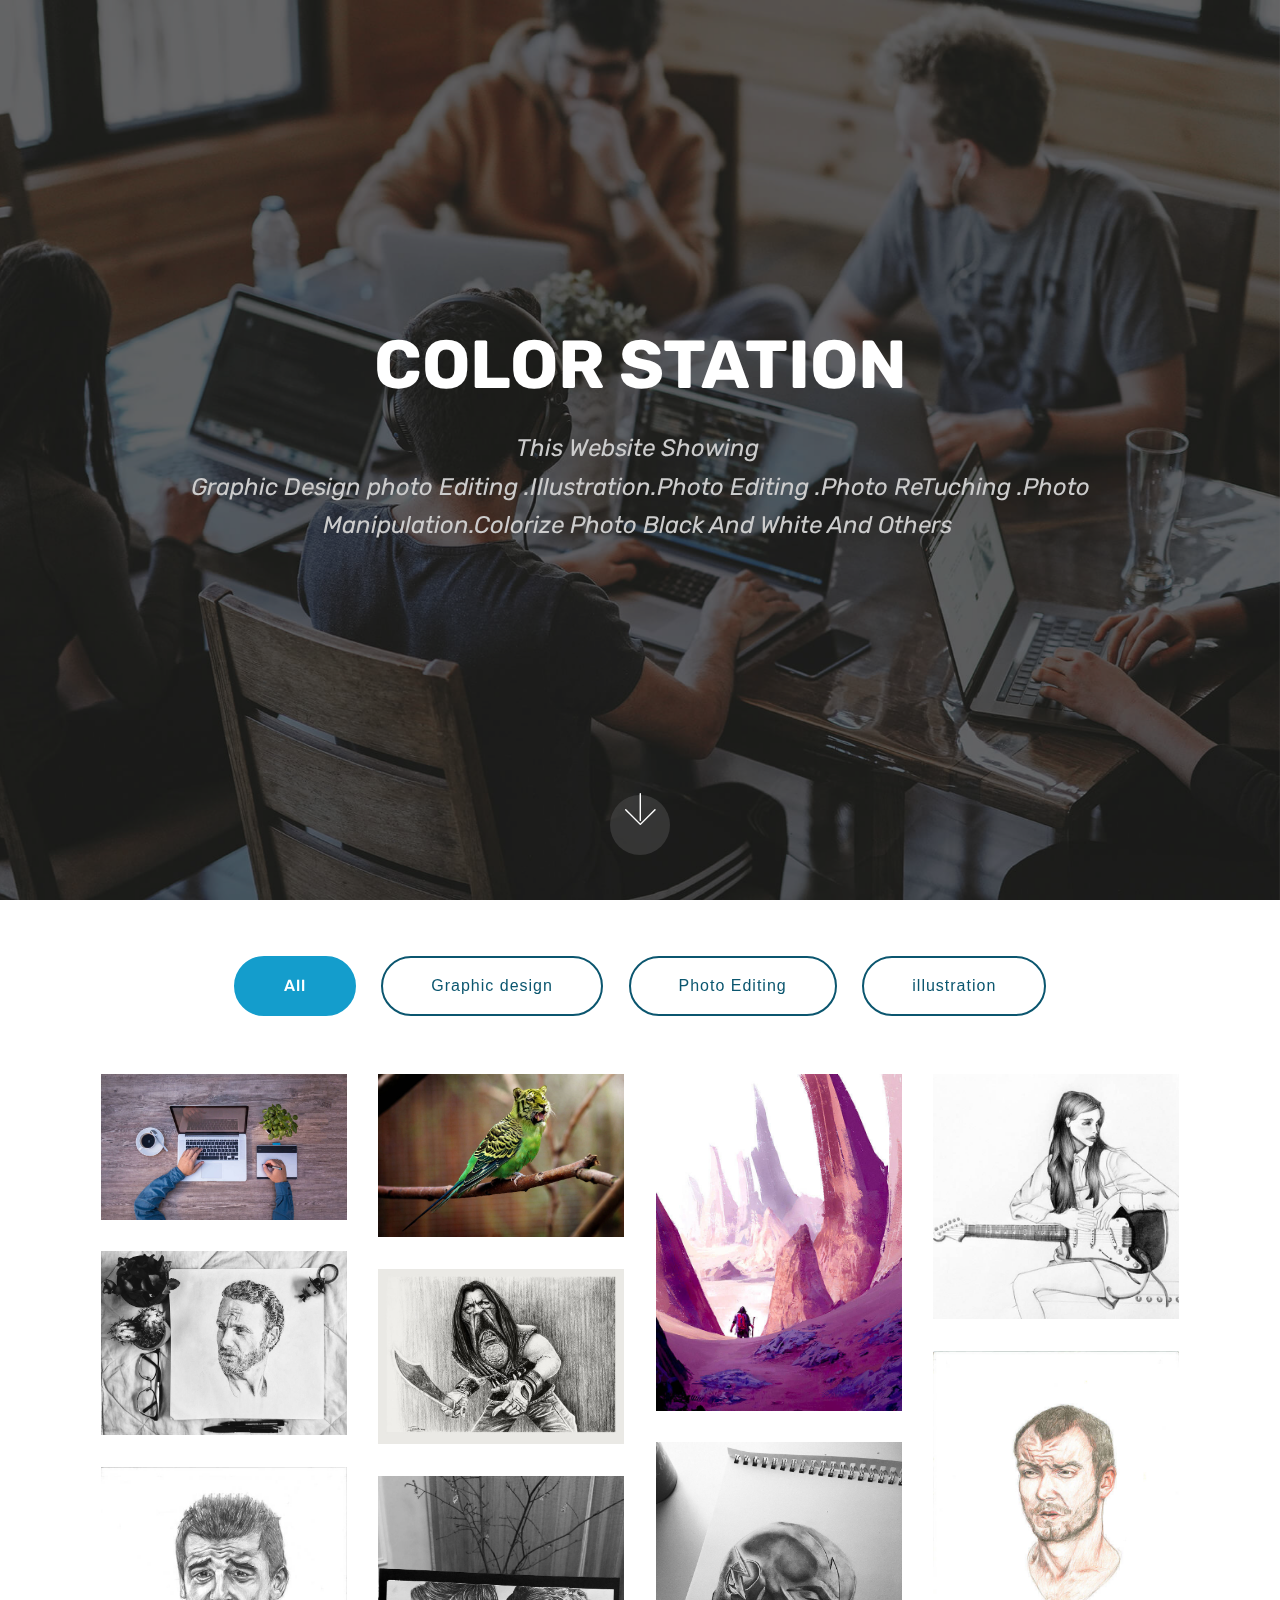
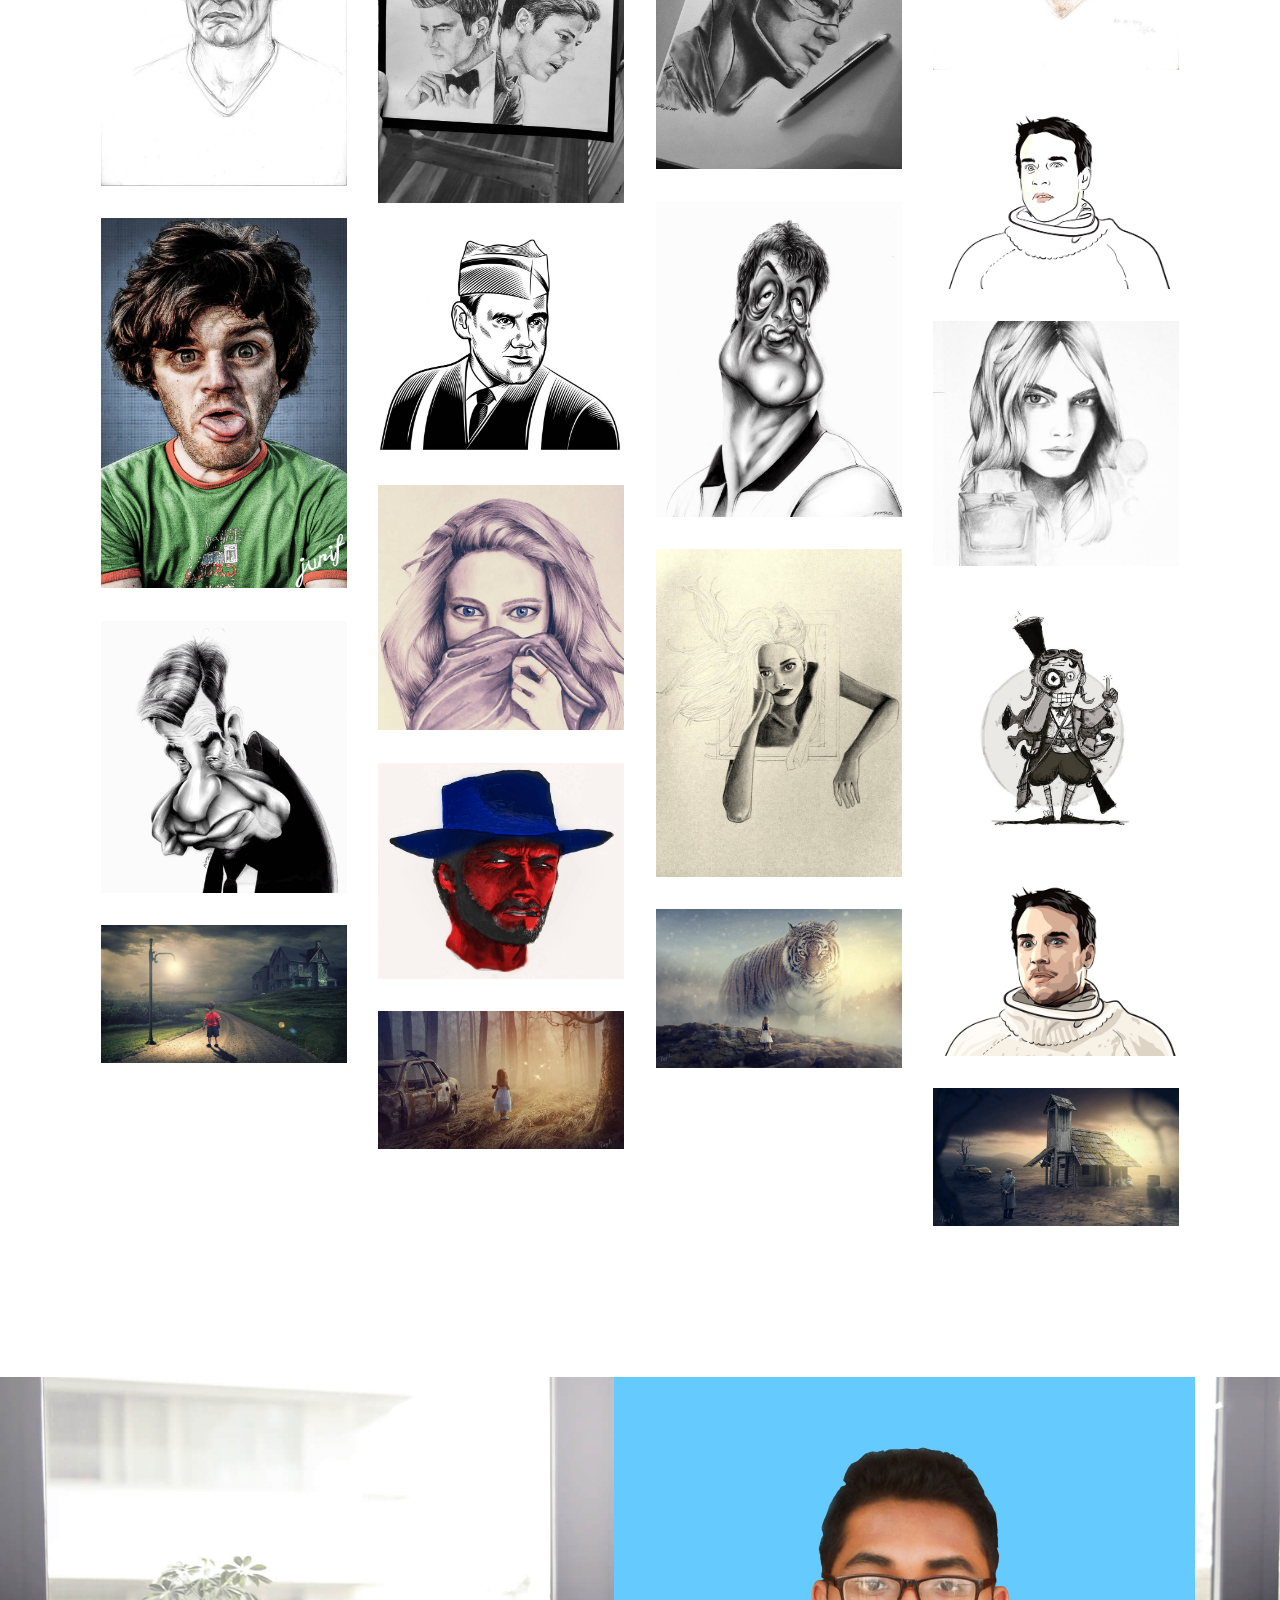
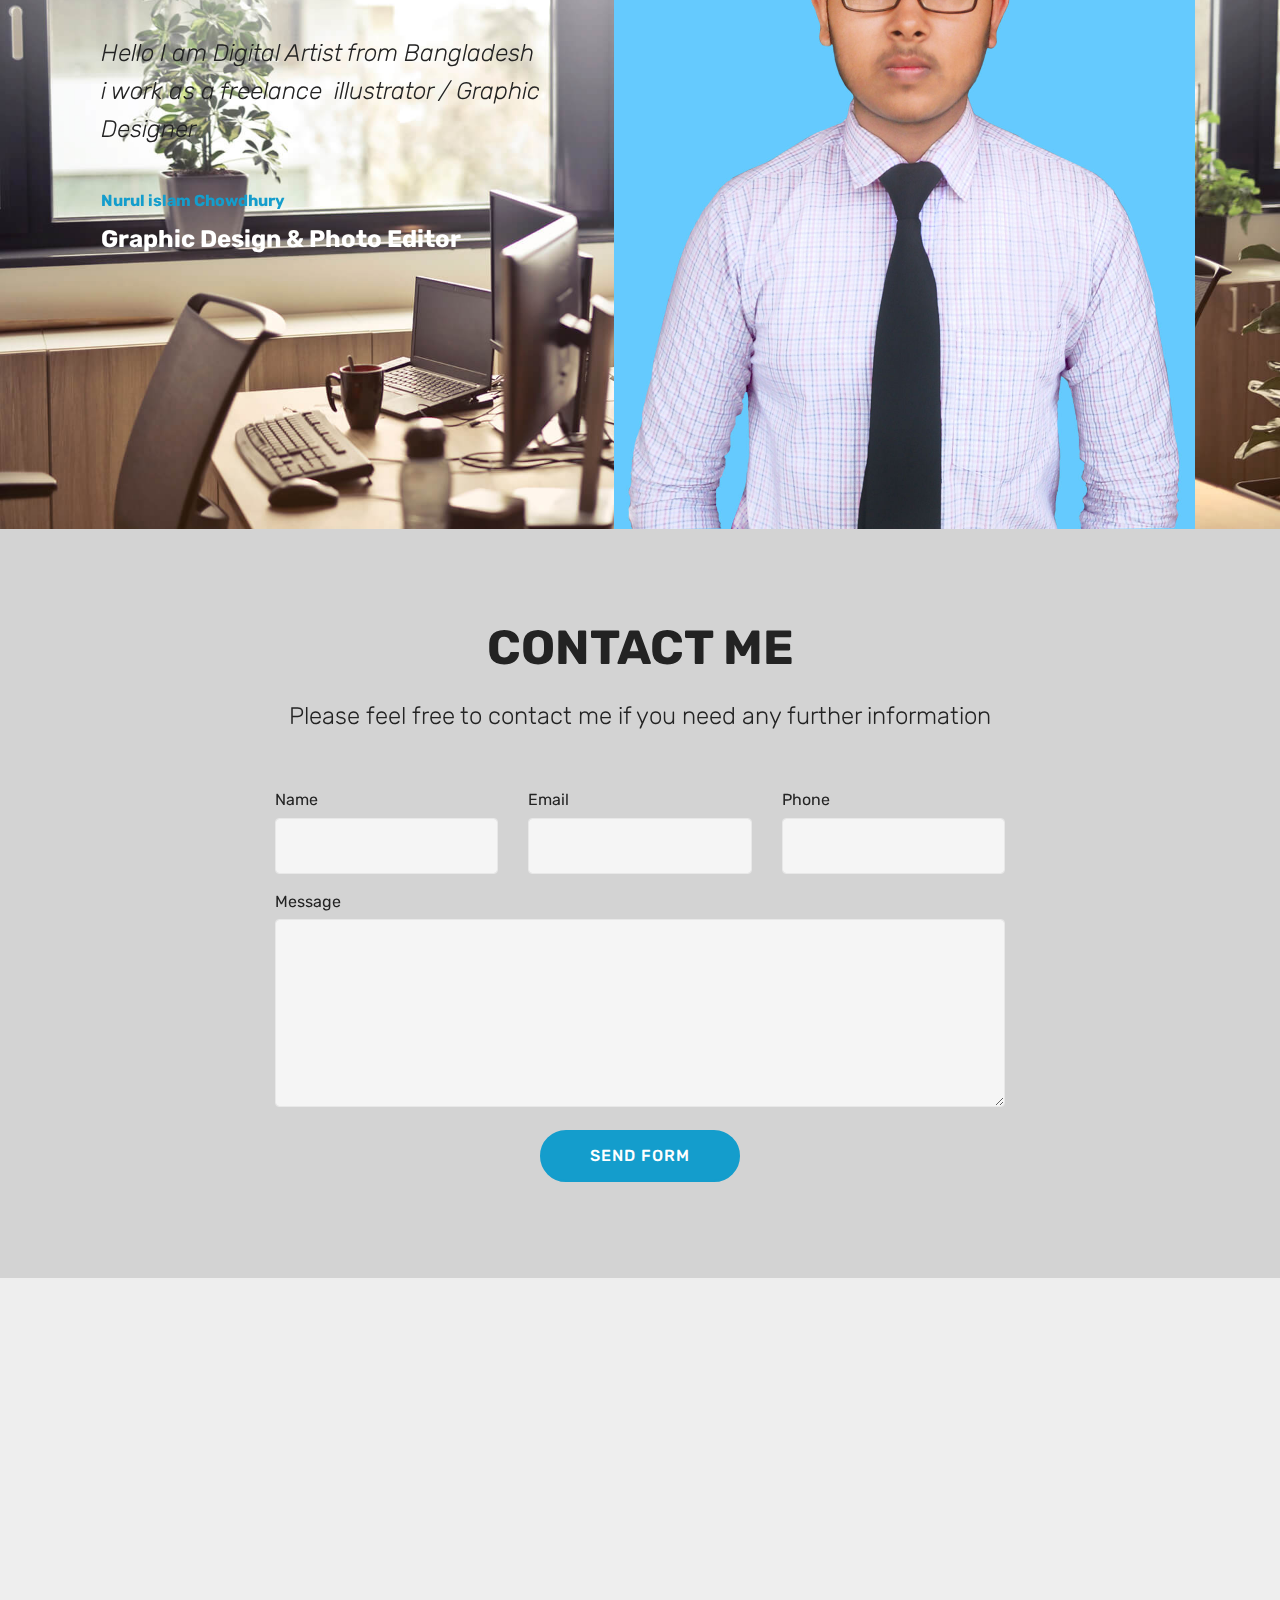
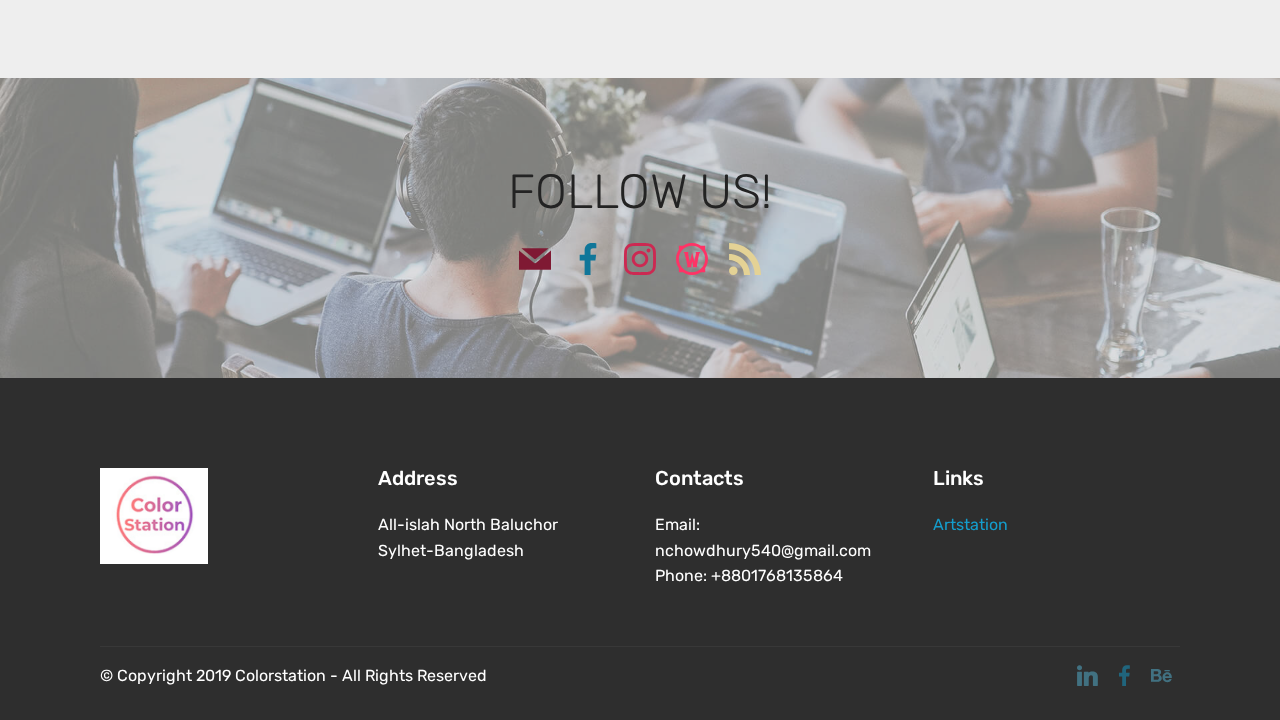
<file: index.html>
<!DOCTYPE html>
<html  >
<head>
  <!-- Site made with Mobirise Website Builder v4.10.2, https://mobirise.com -->
  <meta charset="UTF-8">
  <meta http-equiv="X-UA-Compatible" content="IE=edge">
  <meta name="generator" content="Mobirise v4.10.2, mobirise.com">
  <meta name="viewport" content="width=device-width, initial-scale=1, minimum-scale=1">
  <link rel="shortcut icon" href="assets/images/logo4.png" type="image/x-icon">
  <meta name="description" content="">
  
  <title>Home</title>
  <link rel="stylesheet" href="assets/web/assets/mobirise-icons/mobirise-icons.css">
  <link rel="stylesheet" href="assets/tether/tether.min.css">
  <link rel="stylesheet" href="assets/bootstrap/css/bootstrap.min.css">
  <link rel="stylesheet" href="assets/bootstrap/css/bootstrap-grid.min.css">
  <link rel="stylesheet" href="assets/bootstrap/css/bootstrap-reboot.min.css">
  <link rel="stylesheet" href="assets/socicon/css/styles.css">
  <link rel="stylesheet" href="assets/theme/css/style.css">
  <link rel="stylesheet" href="assets/gallery/style.css">
  <link rel="stylesheet" href="assets/mobirise/css/mbr-additional.css" type="text/css">
  
  
  
</head>
<body>
  <section class="cid-rsh0h0YVVs mbr-fullscreen mbr-parallax-background" id="header2-3">

    

    <div class="mbr-overlay" style="opacity: 0.6; background-color: rgb(35, 35, 35);"></div>

    <div class="container align-center">
        <div class="row justify-content-md-center">
            <div class="mbr-white col-md-10">
                <h1 class="mbr-section-title mbr-bold pb-3 mbr-fonts-style display-1">COLOR STATION</h1>
                
                <p class="mbr-text pb-3 mbr-fonts-style display-5"><em>This Website Showing&nbsp;<br>Graphic Design&nbsp;photo Editing .Illustration.Photo Editing .Photo ReTuching .Photo Manipulation.Colorize Photo Black And White And Others&nbsp;</em></p>
                
            </div>
        </div>
    </div>
    <div class="mbr-arrow hidden-sm-down" aria-hidden="true">
        <a href="#next">
            <i class="mbri-down mbr-iconfont"></i>
        </a>
    </div>
</section>

<section class="engine"><a href="https://mobirise.info/p">site templates free download</a></section><section class="mbr-gallery mbr-slider-carousel cid-rsh0mYFRia" id="gallery2-4">

    

    <div class="container">
        <div><!-- Filter --><div class="mbr-gallery-filter container gallery-filter-active"><ul buttons="0"><li class="mbr-gallery-filter-all"><a class="btn btn-md btn-primary-outline active display-7" href="">All</a></li></ul></div><!-- Gallery --><div class="mbr-gallery-row"><div class="mbr-gallery-layout-default"><div><div><div class="mbr-gallery-item mbr-gallery-item--p2" data-video-url="false" data-tags="Graphic design"><div href="#lb-gallery2-4" data-slide-to="0" data-toggle="modal"><img src="assets/images/mbr-1920x1141-800x475.jpg" alt="" title=""><span class="icon-focus"></span></div></div><div class="mbr-gallery-item mbr-gallery-item--p2" data-video-url="false" data-tags="Photo Editing"><div href="#lb-gallery2-4" data-slide-to="1" data-toggle="modal"><img src="assets/images/mbr-1920x1279-800x533.jpg" alt="" title=""><span class="icon-focus"></span></div></div><div class="mbr-gallery-item mbr-gallery-item--p2" data-video-url="false" data-tags="illustration"><div href="#lb-gallery2-4" data-slide-to="2" data-toggle="modal"><img src="assets/images/a534a115612347.56294a9f129-600x823-600x823.jpg" alt="" title=""><span class="icon-focus"></span></div></div><div class="mbr-gallery-item mbr-gallery-item--p2" data-video-url="false" data-tags="illustration"><div href="#lb-gallery2-4" data-slide-to="3" data-toggle="modal"><img src="assets/images/1f615f24078413.5632feb196d06-600x600-600x600.jpg" alt="" title=""><span class="icon-focus"></span></div></div><div class="mbr-gallery-item mbr-gallery-item--p2" data-video-url="false" data-tags="illustration"><div href="#lb-gallery2-4" data-slide-to="4" data-toggle="modal"><img src="assets/images/2e8caa72281401.5be2183ee7d00-1400x1050-800x600.jpg" alt="" title=""><span class="icon-focus"></span></div></div><div class="mbr-gallery-item mbr-gallery-item--p2" data-video-url="false" data-tags="illustration"><div href="#lb-gallery2-4" data-slide-to="5" data-toggle="modal"><img src="assets/images/05ba5f37276791.573b0bdd3eb58-1400x1000-800x571.jpg" alt="" title=""><span class="icon-focus"></span></div></div><div class="mbr-gallery-item mbr-gallery-item--p2" data-video-url="false" data-tags="illustration"><div href="#lb-gallery2-4" data-slide-to="6" data-toggle="modal"><img src="assets/images/5a914c20025511.562e442a71bbf-600x779-600x779.jpg" alt="" title=""><span class="icon-focus"></span></div></div><div class="mbr-gallery-item mbr-gallery-item--p2" data-video-url="false" data-tags="illustration"><div href="#lb-gallery2-4" data-slide-to="7" data-toggle="modal"><img src="assets/images/5c54dc72281401.5be214316c76a-1400x1867-800x1067.jpg" alt="" title=""><span class="icon-focus"></span></div></div><div class="mbr-gallery-item mbr-gallery-item--p2" data-video-url="false" data-tags="illustration"><div href="#lb-gallery2-4" data-slide-to="8" data-toggle="modal"><img src="assets/images/5ddc0620025453.562e44297f105-600x779-600x779.jpg" alt="" title=""><span class="icon-focus"></span></div></div><div class="mbr-gallery-item mbr-gallery-item--p2" data-video-url="false" data-tags="illustration"><div href="#lb-gallery2-4" data-slide-to="9" data-toggle="modal"><img src="assets/images/7bca1472281401.5be21cbe54923-1400x1867-800x1067.jpg" alt="" title=""><span class="icon-focus"></span></div></div><div class="mbr-gallery-item mbr-gallery-item--p2" data-video-url="false" data-tags="illustration"><div href="#lb-gallery2-4" data-slide-to="10" data-toggle="modal"><img src="assets/images/8db76e18907323.562d162647e23-600x457-600x457.png" alt="" title=""><span class="icon-focus"></span></div></div><div class="mbr-gallery-item mbr-gallery-item--p2" data-video-url="false" data-tags="illustration"><div href="#lb-gallery2-4" data-slide-to="11" data-toggle="modal"><img src="assets/images/8e1cc155123333.59778b473fa35-1072x1377-800x1028.jpg" alt="" title=""><span class="icon-focus"></span></div></div><div class="mbr-gallery-item mbr-gallery-item--p2" data-video-url="false" data-tags="illustration"><div href="#lb-gallery2-4" data-slide-to="12" data-toggle="modal"><img src="assets/images/9f521c28402481.55bea4c21205f-1400x2114-800x1208.jpg" alt="" title=""><span class="icon-focus"></span></div></div><div class="mbr-gallery-item mbr-gallery-item--p2" data-video-url="false" data-tags="illustration"><div href="#lb-gallery2-4" data-slide-to="13" data-toggle="modal"><img src="assets/images/12c9d656820213.5b981ce2967a3-1400x1240-800x709.jpg" alt="" title=""><span class="icon-focus"></span></div></div><div class="mbr-gallery-item mbr-gallery-item--p2" data-video-url="false" data-tags="illustration"><div href="#lb-gallery2-4" data-slide-to="14" data-toggle="modal"><img src="assets/images/86f42b24078413.5632fea6d4919-600x600-600x600.jpg" alt="" title=""><span class="icon-focus"></span></div></div><div class="mbr-gallery-item mbr-gallery-item--p2" data-video-url="false" data-tags="illustration"><div href="#lb-gallery2-4" data-slide-to="15" data-toggle="modal"><img src="assets/images/3727da24078413.5632fead51b38-600x600-600x600.jpg" alt="" title=""><span class="icon-focus"></span></div></div><div class="mbr-gallery-item mbr-gallery-item--p2" data-video-url="false" data-tags="illustration"><div href="#lb-gallery2-4" data-slide-to="16" data-toggle="modal"><img src="assets/images/13302d24078413.5632feb258fab-600x801-600x801.jpg" alt="" title=""><span class="icon-focus"></span></div></div><div class="mbr-gallery-item mbr-gallery-item--p2" data-video-url="false" data-tags="illustration"><div href="#lb-gallery2-4" data-slide-to="17" data-toggle="modal"><img src="assets/images/63058a59152173.5a16f9362709c-900x900-800x800.jpg" alt="" title=""><span class="icon-focus"></span></div></div><div class="mbr-gallery-item mbr-gallery-item--p2" data-video-url="false" data-tags="illustration"><div href="#lb-gallery2-4" data-slide-to="18" data-toggle="modal"><img src="assets/images/08356055124053.597790e52488f-1108x1228-800x887.jpg" alt="" title=""><span class="icon-focus"></span></div></div><div class="mbr-gallery-item mbr-gallery-item--p2" data-video-url="false" data-tags="illustration"><div href="#lb-gallery2-4" data-slide-to="19" data-toggle="modal"><img src="assets/images/angry-face-1000x883-800x706.jpg" alt="" title=""><span class="icon-focus"></span></div></div><div class="mbr-gallery-item mbr-gallery-item--p2" data-video-url="false" data-tags="illustration"><div href="#lb-gallery2-4" data-slide-to="20" data-toggle="modal"><img src="assets/images/b60faf18907323.562d16123c402-600x440-600x440.png" alt="" title=""><span class="icon-focus"></span></div></div><div class="mbr-gallery-item mbr-gallery-item--p2" data-video-url="false" data-tags="illustration"><div href="#lb-gallery2-4" data-slide-to="21" data-toggle="modal"><img src="assets/images/big-tiger-photoshop-manipulation-tutorial-by-rafy-a-1600x1039-800x520.jpg" alt="" title=""><span class="icon-focus"></span></div></div><div class="mbr-gallery-item mbr-gallery-item--p2" data-video-url="false" data-tags="illustration"><div href="#lb-gallery2-4" data-slide-to="22" data-toggle="modal"><img src="assets/images/maxresdefault-1-1280x720-800x450.jpg" alt="" title=""><span class="icon-focus"></span></div></div><div class="mbr-gallery-item mbr-gallery-item--p2" data-video-url="false" data-tags="illustration"><div href="#lb-gallery2-4" data-slide-to="23" data-toggle="modal"><img src="assets/images/maxresdefault-2-1280x720-800x450.jpg" alt="" title=""><span class="icon-focus"></span></div></div><div class="mbr-gallery-item mbr-gallery-item--p2" data-video-url="false" data-tags="illustration"><div href="#lb-gallery2-4" data-slide-to="24" data-toggle="modal"><img src="assets/images/maxresdefault-1280x720-800x450.jpg" alt="" title=""><span class="icon-focus"></span></div></div></div></div><div class="clearfix"></div></div></div><!-- Lightbox --><div data-app-prevent-settings="" class="mbr-slider modal fade carousel slide" tabindex="-1" data-keyboard="true" data-interval="false" id="lb-gallery2-4"><div class="modal-dialog"><div class="modal-content"><div class="modal-body"><div class="carousel-inner"><div class="carousel-item"><img src="assets/images/mbr-1920x1141.jpg" alt="" title=""></div><div class="carousel-item"><img src="assets/images/mbr-1920x1279.jpg" alt="" title=""></div><div class="carousel-item active"><img src="assets/images/a534a115612347.56294a9f129-600x823.jpg" alt="" title=""></div><div class="carousel-item"><img src="assets/images/1f615f24078413.5632feb196d06-600x600.jpg" alt="" title=""></div><div class="carousel-item"><img src="assets/images/2e8caa72281401.5be2183ee7d00-1400x1050.jpg" alt="" title=""></div><div class="carousel-item"><img src="assets/images/05ba5f37276791.573b0bdd3eb58-1400x1000.jpg" alt="" title=""></div><div class="carousel-item"><img src="assets/images/5a914c20025511.562e442a71bbf-600x779.jpg" alt="" title=""></div><div class="carousel-item"><img src="assets/images/5c54dc72281401.5be214316c76a-1400x1867.jpg" alt="" title=""></div><div class="carousel-item"><img src="assets/images/5ddc0620025453.562e44297f105-600x779.jpg" alt="" title=""></div><div class="carousel-item"><img src="assets/images/7bca1472281401.5be21cbe54923-1400x1867.jpg" alt="" title=""></div><div class="carousel-item"><img src="assets/images/8db76e18907323.562d162647e23-600x457.png" alt="" title=""></div><div class="carousel-item"><img src="assets/images/8e1cc155123333.59778b473fa35-1072x1377.jpg" alt="" title=""></div><div class="carousel-item"><img src="assets/images/9f521c28402481.55bea4c21205f-1400x2114.jpg" alt="" title=""></div><div class="carousel-item"><img src="assets/images/12c9d656820213.5b981ce2967a3-1400x1240.jpg" alt="" title=""></div><div class="carousel-item"><img src="assets/images/86f42b24078413.5632fea6d4919-600x600.jpg" alt="" title=""></div><div class="carousel-item"><img src="assets/images/3727da24078413.5632fead51b38-600x600.jpg" alt="" title=""></div><div class="carousel-item"><img src="assets/images/13302d24078413.5632feb258fab-600x801.jpg" alt="" title=""></div><div class="carousel-item"><img src="assets/images/63058a59152173.5a16f9362709c-900x900.jpg" alt="" title=""></div><div class="carousel-item"><img src="assets/images/08356055124053.597790e52488f-1108x1228.jpg" alt="" title=""></div><div class="carousel-item"><img src="assets/images/angry-face-1000x883.jpg" alt="" title=""></div><div class="carousel-item"><img src="assets/images/b60faf18907323.562d16123c402-600x440.png" alt="" title=""></div><div class="carousel-item"><img src="assets/images/big-tiger-photoshop-manipulation-tutorial-by-rafy-a-1600x1039.jpg" alt="" title=""></div><div class="carousel-item"><img src="assets/images/maxresdefault-1-1280x720.jpg" alt="" title=""></div><div class="carousel-item"><img src="assets/images/maxresdefault-2-1280x720.jpg" alt="" title=""></div><div class="carousel-item"><img src="assets/images/maxresdefault-1280x720.jpg" alt="" title=""></div></div><a class="carousel-control carousel-control-prev" role="button" data-slide="prev" href="#lb-gallery2-4"><span class="mbri-left mbr-iconfont" aria-hidden="true"></span><span class="sr-only">Previous</span></a><a class="carousel-control carousel-control-next" role="button" data-slide="next" href="#lb-gallery2-4"><span class="mbri-right mbr-iconfont" aria-hidden="true"></span><span class="sr-only">Next</span></a><a class="close" href="#" role="button" data-dismiss="modal"><span class="sr-only">Close</span></a></div></div></div></div></div>
    </div>

</section>

<section class="testimonials3 cid-rsh12udjDA" id="testimonials3-b">

    

    <div class="mbr-overlay" style="opacity: 0; background-color: rgb(255, 255, 255);">
    </div>

    <div class="container">
        <div class="media-container-row">
            <div class="media-content px-3 align-self-center mbr-white py-2">
                <p class="mbr-text testimonial-text mbr-fonts-style display-5">Hello I am Digital Artist from Bangladesh<br>i work as a freelance &nbsp;illustrator / Graphic Designer&nbsp;</p>
                <p class="mbr-author-name pt-4 mb-2 mbr-fonts-style display-7"><a href="http://facebook.com/profile.php?id=100028088136454" target="_blank"><strong>Nurul&nbsp;islam Chowdhury</strong></a></p>
                <p class="mbr-author-desc mbr-fonts-style display-5"><strong>
                   Graphic Design &amp;&nbsp;Photo Editor</strong></p>
            </div>

            <div class="mbr-figure pl-lg-5" style="width: 130%;">
              <img src="assets/images/my-pass98980-1162x1504.jpg" alt="" title="">
            </div>
        </div>
    </div>
</section>

<section class="mbr-section form1 cid-rsh1gAlDGa mbr-parallax-background" id="form1-c">

    

    <div class="mbr-overlay" style="opacity: 0.6; background-color: rgb(193, 193, 193);">
    </div>
    <div class="container">
        <div class="row justify-content-center">
            <div class="title col-12 col-lg-8">
                <h2 class="mbr-section-title align-center pb-3 mbr-fonts-style display-2"><strong>
                    CONTACT ME</strong></h2>
                <h3 class="mbr-section-subtitle align-center mbr-light pb-3 mbr-fonts-style display-5">Please feel free to contact me if you need any further information</h3>
            </div>
        </div>
    </div>
    <div class="container">
        <div class="row justify-content-center">
            <div class="media-container-column col-lg-8" data-form-type="formoid">
                <!---Formbuilder Form--->
                <form action="https://mobirise.com/" method="POST" class="mbr-form form-with-styler" data-form-title="Mobirise Form"><input type="hidden" name="email" data-form-email="true" value="7TJXis9e+cCUa9aXLRpLc0qEjLQ+y+n1Vgrr/w9nxiiDvWYeJ8HrgxB78cElOkKTJ3W/VA/9ln39LNP10+070KE9yFEqfSLD0QA2igCUMuKxIKBD7S+4E60DDntRwKxO">
                    <div class="row">
                        <div hidden="hidden" data-form-alert="" class="alert alert-success col-12">Thanks for filling out the form!</div>
                        <div hidden="hidden" data-form-alert-danger="" class="alert alert-danger col-12">
                        </div>
                    </div>
                    <div class="dragArea row">
                        <div class="col-md-4  form-group" data-for="name">
                            <label for="name-form1-c" class="form-control-label mbr-fonts-style display-7">Name</label>
                            <input type="text" name="name" data-form-field="Name" required="required" class="form-control display-7" id="name-form1-c">
                        </div>
                        <div class="col-md-4  form-group" data-for="email">
                            <label for="email-form1-c" class="form-control-label mbr-fonts-style display-7">Email</label>
                            <input type="email" name="email" data-form-field="Email" required="required" class="form-control display-7" id="email-form1-c">
                        </div>
                        <div data-for="phone" class="col-md-4  form-group">
                            <label for="phone-form1-c" class="form-control-label mbr-fonts-style display-7">Phone</label>
                            <input type="tel" name="phone" data-form-field="Phone" class="form-control display-7" id="phone-form1-c">
                        </div>
                        <div data-for="message" class="col-md-12 form-group">
                            <label for="message-form1-c" class="form-control-label mbr-fonts-style display-7">Message</label>
                            <textarea name="message" data-form-field="Message" class="form-control display-7" id="message-form1-c"></textarea>
                        </div>
                        <div class="col-md-12 input-group-btn align-center">
                            <button type="submit" class="btn btn-primary btn-form display-4">SEND FORM</button>
                        </div>
                    </div>
                </form><!---Formbuilder Form--->
            </div>
        </div>
    </div>
</section>

<section class="map1 cid-rslwivqrfS" id="map1-i">

     

    <div class="google-map"><iframe frameborder="0" style="border:0" src="https://www.google.com/maps/embed/v1/place?key=AIzaSyCx3d07zxHPLvkFBLlAR3Ng8a9wsAsGoJ8&amp;q=place_id:ChIJnzJw0tNUUDcRgnP2MTT5jvU" allowfullscreen=""></iframe></div>
</section>

<section class="cid-rsjLzpxmKy" id="social-buttons2-f">

    

    <div class="mbr-overlay" style="opacity: 0.5; background-color: rgb(239, 239, 239);">
    </div>

    <div class="container">
        <div class="media-container-row">
            <div class="col-md-8 align-center">
                <h2 class="pb-3 mbr-fonts-style display-2">
                    FOLLOW US!
                </h2>
                <div class="social-list pl-0 mb-0">
                    <a href="mailto:nchowdhury540@gmail.com">
                        <span class="px-2 mbr-iconfont mbr-iconfont-social socicon-mail socicon" style="color: rgb(127, 25, 51); fill: rgb(127, 25, 51);"></span>
                    </a>
                    <a href="http://facebook.com/profile.php?id=100028088136454" target="_blank">
                        <span class="px-2 mbr-iconfont mbr-iconfont-social socicon-facebook socicon" style="color: rgb(15, 118, 153); fill: rgb(15, 118, 153);"></span>
                    </a>
                    <a href="http://instagram.com/nurul_islam_chowdhury302">
                        <span class="px-2 mbr-iconfont mbr-iconfont-social socicon-instagram socicon" style="color: rgb(204, 41, 82); fill: rgb(204, 41, 82);"></span>
                    </a>
                    <a href="https://colorstation.tk" target="_blank">
                        <span class="px-2 mbr-iconfont mbr-iconfont-social socicon-warcraft socicon"></span>
                    </a>
                    <a href="https://learnfreelancingbd2019.blogspot.com" target="_blank">
                        <span class="px-2 mbr-iconfont mbr-iconfont-social socicon-rss socicon" style="color: rgb(228, 210, 149); fill: rgb(228, 210, 149);"></span>
                    </a>
                    <a href="https://www.behance.net/Mobirise" target="_blank">
                        
                    </a>
                </div>
            </div>
        </div>
    </div>
</section>

<section class="cid-rsly9jytOv" id="footer1-j">

    

    

    <div class="container">
        <div class="media-container-row content text-white">
            <div class="col-12 col-md-3">
                <div class="media-wrap">
                    <a href="https://mobirise.co/">
                        <img src="assets/images/colorstation-140x125.png" alt="Mobirise" title="">
                    </a>
                </div>
            </div>
            <div class="col-12 col-md-3 mbr-fonts-style display-7">
                <h5 class="pb-3">
                    Address
                </h5>
                <p class="mbr-text">
                    All-islah North Baluchor <br>Sylhet-Bangladesh&nbsp;<br><br></p>
            </div>
            <div class="col-12 col-md-3 mbr-fonts-style display-7">
                <h5 class="pb-3">
                    Contacts
                </h5>
                <p class="mbr-text">
                    Email: nchowdhury540@gmail.com<br>Phone: +8801768135864&nbsp;<br><br></p>
            </div>
            <div class="col-12 col-md-3 mbr-fonts-style display-7">
                <h5 class="pb-3">
                    Links
                </h5>
                <p class="mbr-text"><a href="https://nurulislam974.artstation.com/" target="_blank">Artstation</a></p>
            </div>
        </div>
        <div class="footer-lower">
            <div class="media-container-row">
                <div class="col-sm-12">
                    <hr>
                </div>
            </div>
            <div class="media-container-row mbr-white">
                <div class="col-sm-6 copyright">
                    <p class="mbr-text mbr-fonts-style display-7">
                        © Copyright 2019 Colorstation - All Rights Reserved
                    </p>
                </div>
                <div class="col-md-6">
                    <div class="social-list align-right">
                        <div class="soc-item">
                            <a href="http://linkedin.com/in/nurul-islam-chowdhury-067a46171/" target="_blank">
                                <span class="mbr-iconfont mbr-iconfont-social socicon-linkedin socicon" style="color: rgb(85, 180, 212); fill: rgb(85, 180, 212);"></span>
                            </a>
                        </div>
                        <div class="soc-item">
                            <a href="http://facebook.com/profile.php?id=100028088136454" target="_blank">
                                <span class="mbr-iconfont mbr-iconfont-social socicon-facebook socicon" style="color: rgb(20, 157, 204); fill: rgb(20, 157, 204);"></span>
                            </a>
                        </div>
                        <div class="soc-item">
                            <a href="https://www.behance.net/nchowdhury39" target="_blank">
                                <span class="mbr-iconfont mbr-iconfont-social socicon-behance socicon" style="color: rgb(85, 180, 212); fill: rgb(85, 180, 212);"></span>
                            </a>
                        </div>
                        
                        
                        
                    </div>
                </div>
            </div>
        </div>
    </div>
</section>


  <script src="assets/web/assets/jquery/jquery.min.js"></script>
  <script src="assets/popper/popper.min.js"></script>
  <script src="assets/tether/tether.min.js"></script>
  <script src="assets/bootstrap/js/bootstrap.min.js"></script>
  <script src="assets/smoothscroll/smooth-scroll.js"></script>
  <script src="assets/parallax/jarallax.min.js"></script>
  <script src="assets/masonry/masonry.pkgd.min.js"></script>
  <script src="assets/imagesloaded/imagesloaded.pkgd.min.js"></script>
  <script src="assets/bootstrapcarouselswipe/bootstrap-carousel-swipe.js"></script>
  <script src="assets/vimeoplayer/jquery.mb.vimeo_player.js"></script>
  <script src="assets/sociallikes/social-likes.js"></script>
  <script src="assets/theme/js/script.js"></script>
  <script src="assets/slidervideo/script.js"></script>
  <script src="assets/gallery/player.min.js"></script>
  <script src="assets/gallery/script.js"></script>
  <script src="assets/formoid/formoid.min.js"></script>
  
  
</body>
</html>
</file>
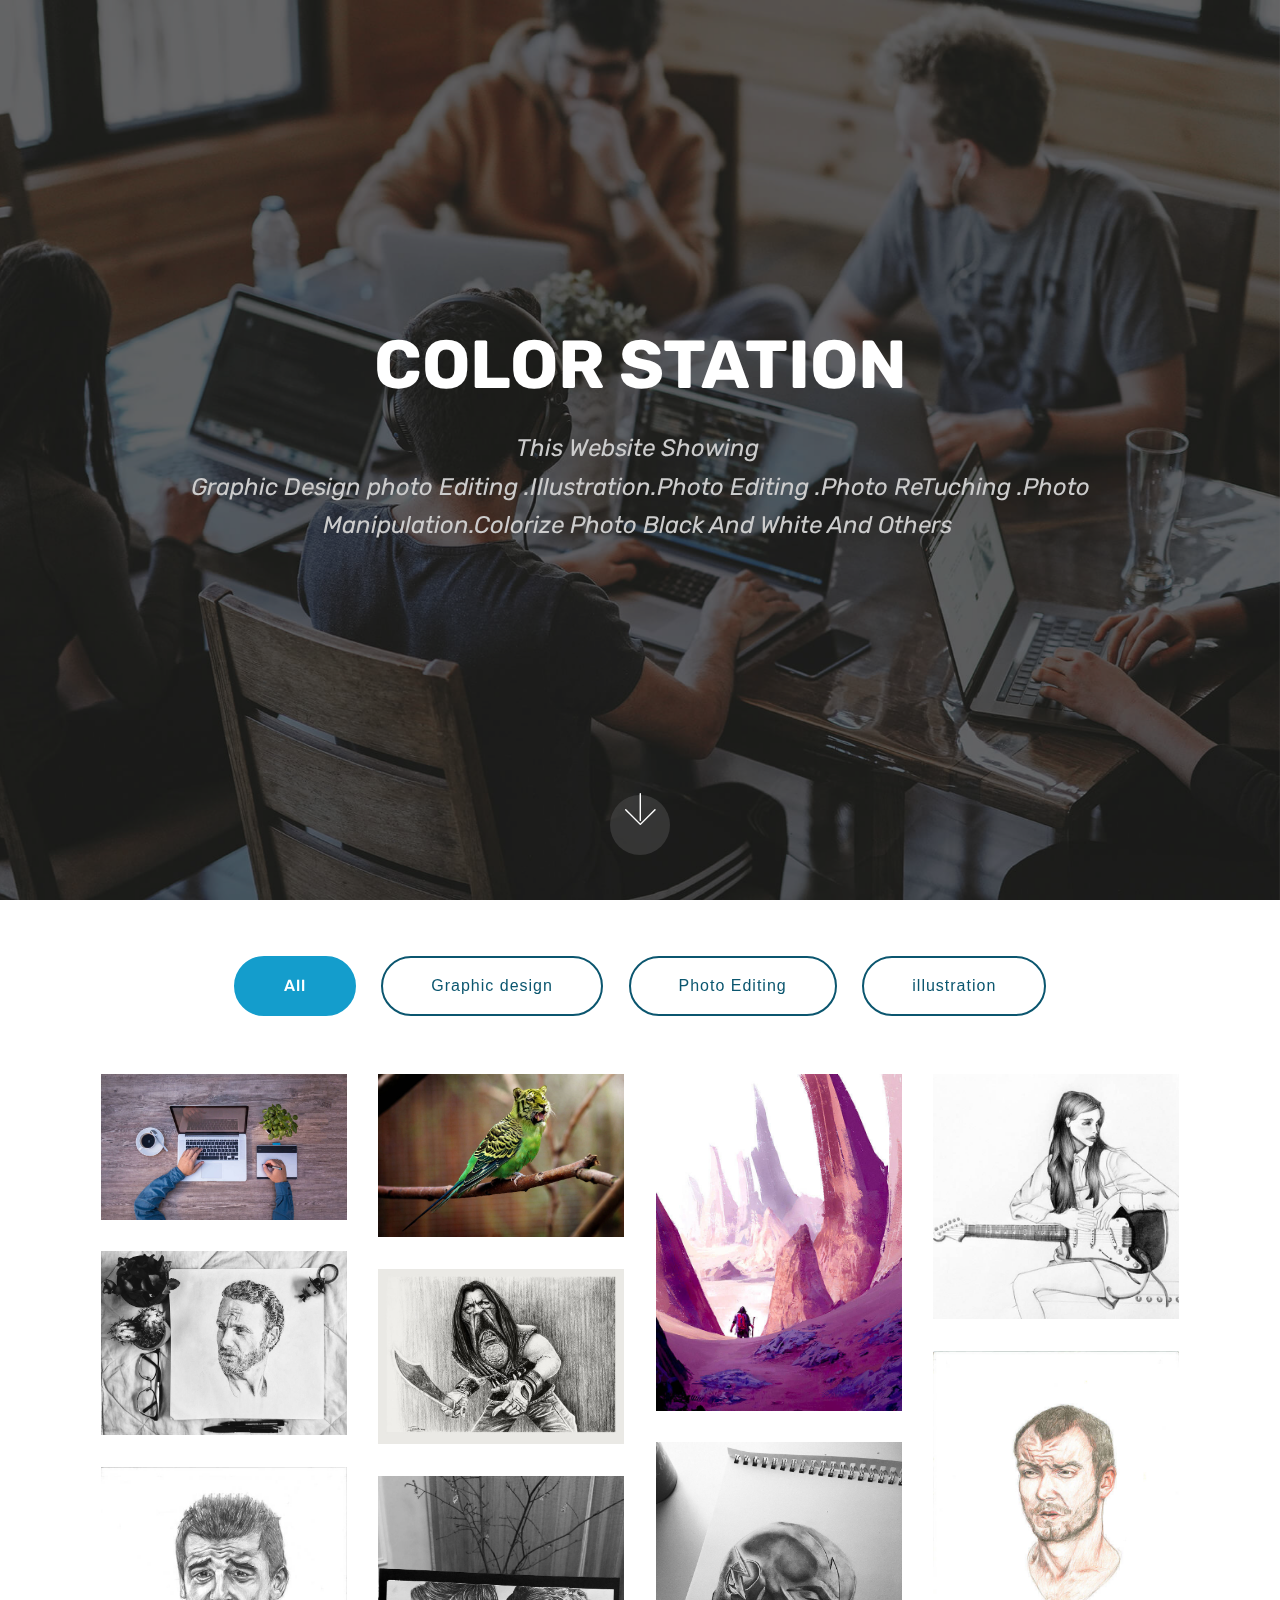
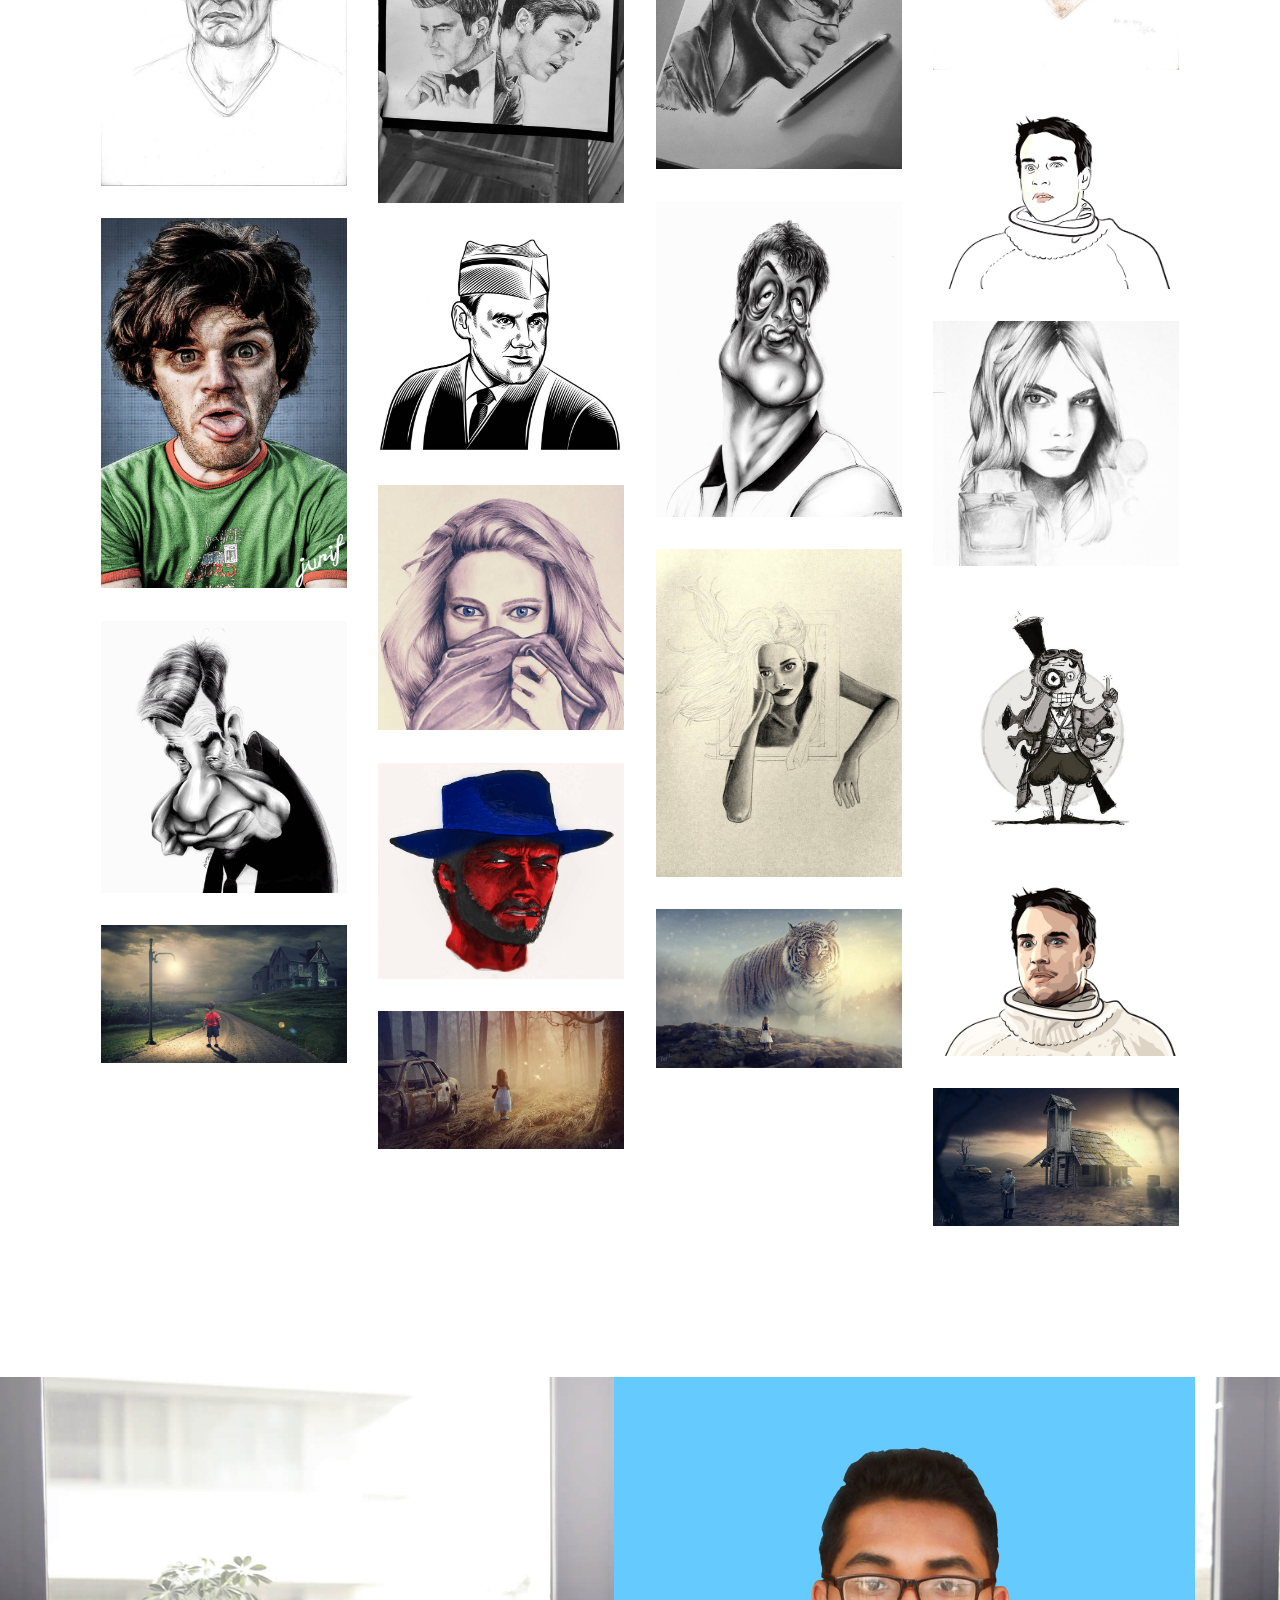
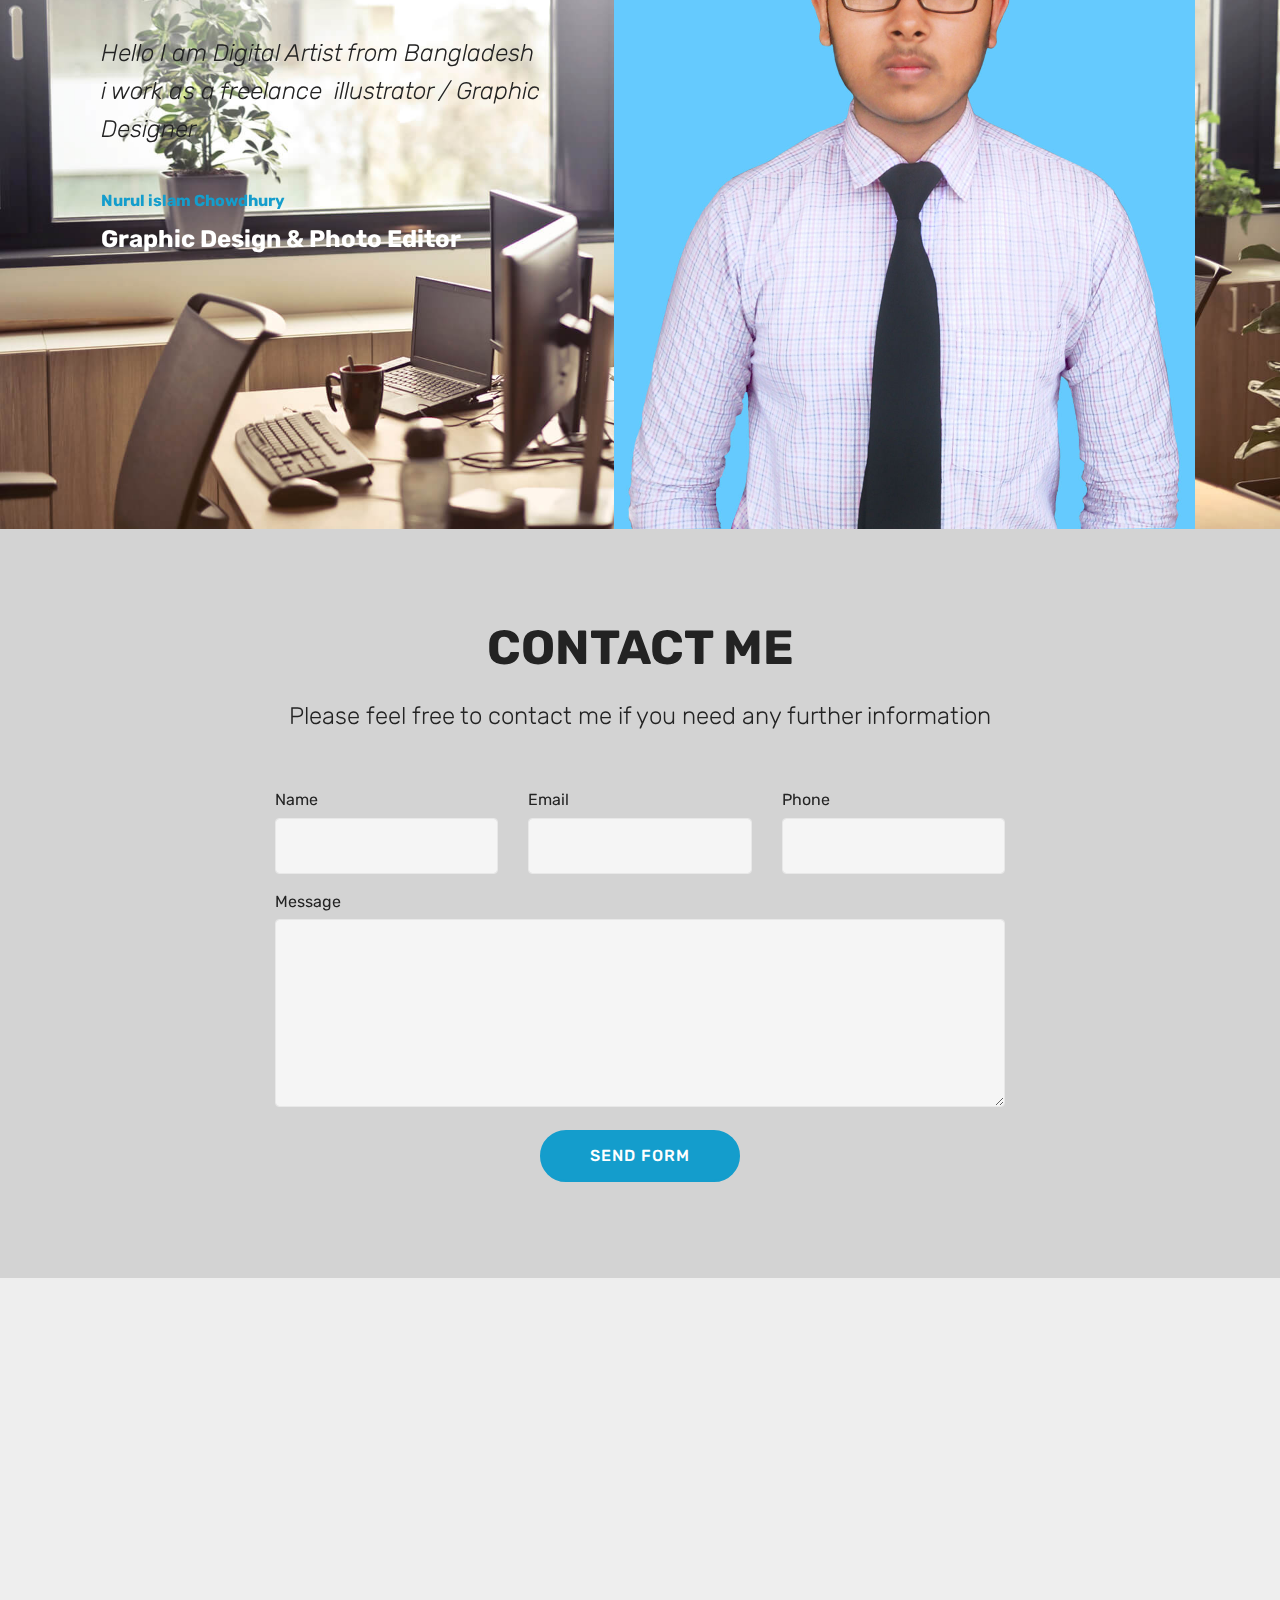
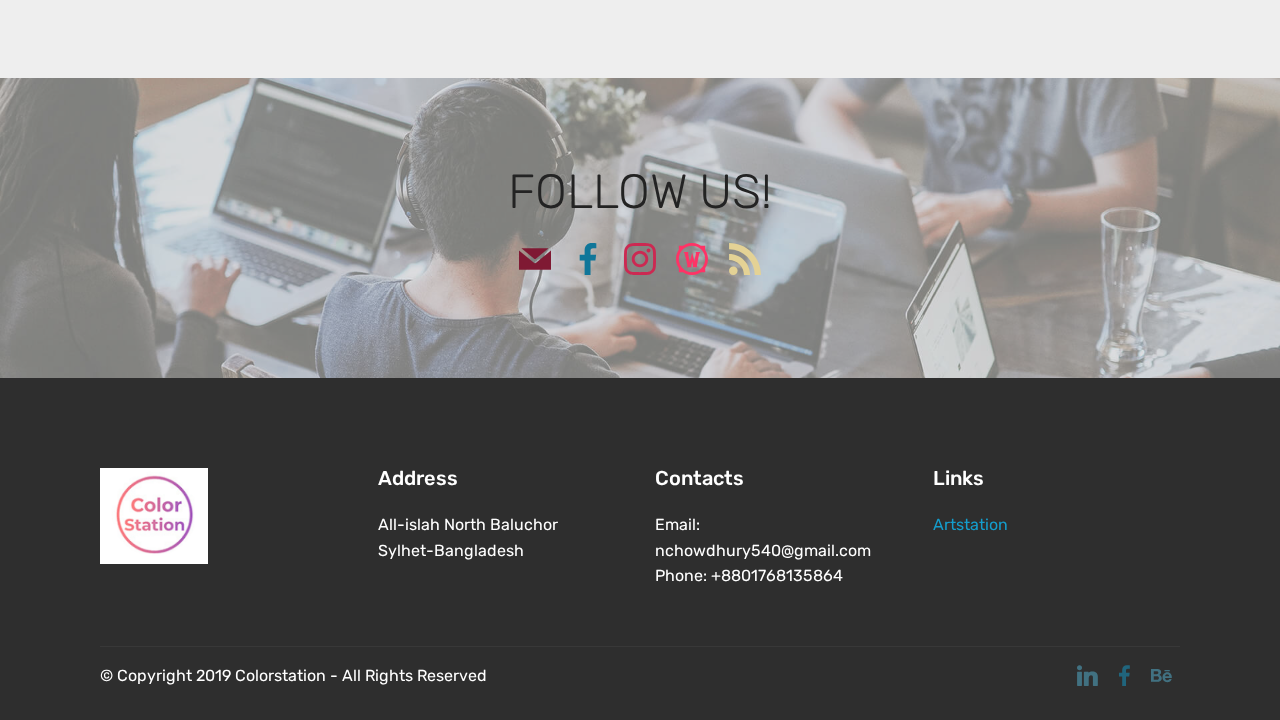
<file: page1.html>
<!DOCTYPE html>
<html  >
<head>
  <!-- Site made with Mobirise Website Builder v4.10.2, https://mobirise.com -->
  <meta charset="UTF-8">
  <meta http-equiv="X-UA-Compatible" content="IE=edge">
  <meta name="generator" content="Mobirise v4.10.2, mobirise.com">
  <meta name="viewport" content="width=device-width, initial-scale=1, minimum-scale=1">
  <link rel="shortcut icon" href="assets/images/logo4.png" type="image/x-icon">
  <meta name="description" content="">
  
  <title>About</title>
  <link rel="stylesheet" href="assets/web/assets/mobirise-icons/mobirise-icons.css">
  <link rel="stylesheet" href="assets/tether/tether.min.css">
  <link rel="stylesheet" href="assets/bootstrap/css/bootstrap.min.css">
  <link rel="stylesheet" href="assets/bootstrap/css/bootstrap-grid.min.css">
  <link rel="stylesheet" href="assets/bootstrap/css/bootstrap-reboot.min.css">
  <link rel="stylesheet" href="assets/socicon/css/styles.css">
  <link rel="stylesheet" href="assets/theme/css/style.css">
  <link rel="stylesheet" href="assets/gallery/style.css">
  <link rel="stylesheet" href="assets/mobirise/css/mbr-additional.css" type="text/css">
  
  
  
</head>
<body>
  <section class="cid-rslGOPSwOu mbr-fullscreen mbr-parallax-background" id="header2-l">

    

    <div class="mbr-overlay" style="opacity: 0.6; background-color: rgb(35, 35, 35);"></div>

    <div class="container align-center">
        <div class="row justify-content-md-center">
            <div class="mbr-white col-md-10">
                <h1 class="mbr-section-title mbr-bold pb-3 mbr-fonts-style display-1">COLOR STATION</h1>
                
                <p class="mbr-text pb-3 mbr-fonts-style display-5"><em>This Website Showing&nbsp;<br>Graphic Design&nbsp;photo Editing .Illustration.Photo Editing .Photo ReTuching .Photo Manipulation.Colorize Photo Black And White And Others&nbsp;</em></p>
                
            </div>
        </div>
    </div>
    <div class="mbr-arrow hidden-sm-down" aria-hidden="true">
        <a href="#next">
            <i class="mbri-down mbr-iconfont"></i>
        </a>
    </div>
</section>

<section class="engine"><a href="https://mobirise.info/s">free bootstrap themes</a></section><section class="mbr-gallery mbr-slider-carousel cid-rslGORvNLA" id="gallery2-m">

    

    <div class="container">
        <div><!-- Filter --><div class="mbr-gallery-filter container gallery-filter-active"><ul buttons="0"><li class="mbr-gallery-filter-all"><a class="btn btn-md btn-primary-outline active display-7" href="">All</a></li></ul></div><!-- Gallery --><div class="mbr-gallery-row"><div class="mbr-gallery-layout-default"><div><div><div class="mbr-gallery-item mbr-gallery-item--p2" data-video-url="false" data-tags="Graphic design"><div href="#lb-gallery2-m" data-slide-to="0" data-toggle="modal"><img src="assets/images/mbr-1920x1141-800x475.jpg" alt="" title=""><span class="icon-focus"></span></div></div><div class="mbr-gallery-item mbr-gallery-item--p2" data-video-url="false" data-tags="Photo Editing"><div href="#lb-gallery2-m" data-slide-to="1" data-toggle="modal"><img src="assets/images/mbr-1920x1279-800x533.jpg" alt="" title=""><span class="icon-focus"></span></div></div><div class="mbr-gallery-item mbr-gallery-item--p2" data-video-url="false" data-tags="illustration"><div href="#lb-gallery2-m" data-slide-to="2" data-toggle="modal"><img src="assets/images/a534a115612347.56294a9f129-600x823-600x823.jpg" alt="" title=""><span class="icon-focus"></span></div></div><div class="mbr-gallery-item mbr-gallery-item--p2" data-video-url="false" data-tags="illustration"><div href="#lb-gallery2-m" data-slide-to="3" data-toggle="modal"><img src="assets/images/1f615f24078413.5632feb196d06-600x600-600x600.jpg" alt="" title=""><span class="icon-focus"></span></div></div><div class="mbr-gallery-item mbr-gallery-item--p2" data-video-url="false" data-tags="illustration"><div href="#lb-gallery2-m" data-slide-to="4" data-toggle="modal"><img src="assets/images/2e8caa72281401.5be2183ee7d00-1400x1050-800x600.jpg" alt="" title=""><span class="icon-focus"></span></div></div><div class="mbr-gallery-item mbr-gallery-item--p2" data-video-url="false" data-tags="illustration"><div href="#lb-gallery2-m" data-slide-to="5" data-toggle="modal"><img src="assets/images/05ba5f37276791.573b0bdd3eb58-1400x1000-800x571.jpg" alt="" title=""><span class="icon-focus"></span></div></div><div class="mbr-gallery-item mbr-gallery-item--p2" data-video-url="false" data-tags="illustration"><div href="#lb-gallery2-m" data-slide-to="6" data-toggle="modal"><img src="assets/images/5a914c20025511.562e442a71bbf-600x779-600x779.jpg" alt="" title=""><span class="icon-focus"></span></div></div><div class="mbr-gallery-item mbr-gallery-item--p2" data-video-url="false" data-tags="illustration"><div href="#lb-gallery2-m" data-slide-to="7" data-toggle="modal"><img src="assets/images/5c54dc72281401.5be214316c76a-1400x1867-800x1067.jpg" alt="" title=""><span class="icon-focus"></span></div></div><div class="mbr-gallery-item mbr-gallery-item--p2" data-video-url="false" data-tags="illustration"><div href="#lb-gallery2-m" data-slide-to="8" data-toggle="modal"><img src="assets/images/5ddc0620025453.562e44297f105-600x779-600x779.jpg" alt="" title=""><span class="icon-focus"></span></div></div><div class="mbr-gallery-item mbr-gallery-item--p2" data-video-url="false" data-tags="illustration"><div href="#lb-gallery2-m" data-slide-to="9" data-toggle="modal"><img src="assets/images/7bca1472281401.5be21cbe54923-1400x1867-800x1067.jpg" alt="" title=""><span class="icon-focus"></span></div></div><div class="mbr-gallery-item mbr-gallery-item--p2" data-video-url="false" data-tags="illustration"><div href="#lb-gallery2-m" data-slide-to="10" data-toggle="modal"><img src="assets/images/8db76e18907323.562d162647e23-600x457-600x457.png" alt="" title=""><span class="icon-focus"></span></div></div><div class="mbr-gallery-item mbr-gallery-item--p2" data-video-url="false" data-tags="illustration"><div href="#lb-gallery2-m" data-slide-to="11" data-toggle="modal"><img src="assets/images/8e1cc155123333.59778b473fa35-1072x1377-800x1028.jpg" alt="" title=""><span class="icon-focus"></span></div></div><div class="mbr-gallery-item mbr-gallery-item--p2" data-video-url="false" data-tags="illustration"><div href="#lb-gallery2-m" data-slide-to="12" data-toggle="modal"><img src="assets/images/9f521c28402481.55bea4c21205f-1400x2114-800x1208.jpg" alt="" title=""><span class="icon-focus"></span></div></div><div class="mbr-gallery-item mbr-gallery-item--p2" data-video-url="false" data-tags="illustration"><div href="#lb-gallery2-m" data-slide-to="13" data-toggle="modal"><img src="assets/images/12c9d656820213.5b981ce2967a3-1400x1240-800x709.jpg" alt="" title=""><span class="icon-focus"></span></div></div><div class="mbr-gallery-item mbr-gallery-item--p2" data-video-url="false" data-tags="illustration"><div href="#lb-gallery2-m" data-slide-to="14" data-toggle="modal"><img src="assets/images/86f42b24078413.5632fea6d4919-600x600-600x600.jpg" alt="" title=""><span class="icon-focus"></span></div></div><div class="mbr-gallery-item mbr-gallery-item--p2" data-video-url="false" data-tags="illustration"><div href="#lb-gallery2-m" data-slide-to="15" data-toggle="modal"><img src="assets/images/3727da24078413.5632fead51b38-600x600-600x600.jpg" alt="" title=""><span class="icon-focus"></span></div></div><div class="mbr-gallery-item mbr-gallery-item--p2" data-video-url="false" data-tags="illustration"><div href="#lb-gallery2-m" data-slide-to="16" data-toggle="modal"><img src="assets/images/13302d24078413.5632feb258fab-600x801-600x801.jpg" alt="" title=""><span class="icon-focus"></span></div></div><div class="mbr-gallery-item mbr-gallery-item--p2" data-video-url="false" data-tags="illustration"><div href="#lb-gallery2-m" data-slide-to="17" data-toggle="modal"><img src="assets/images/63058a59152173.5a16f9362709c-900x900-800x800.jpg" alt="" title=""><span class="icon-focus"></span></div></div><div class="mbr-gallery-item mbr-gallery-item--p2" data-video-url="false" data-tags="illustration"><div href="#lb-gallery2-m" data-slide-to="18" data-toggle="modal"><img src="assets/images/08356055124053.597790e52488f-1108x1228-800x887.jpg" alt="" title=""><span class="icon-focus"></span></div></div><div class="mbr-gallery-item mbr-gallery-item--p2" data-video-url="false" data-tags="illustration"><div href="#lb-gallery2-m" data-slide-to="19" data-toggle="modal"><img src="assets/images/angry-face-1000x883-800x706.jpg" alt="" title=""><span class="icon-focus"></span></div></div><div class="mbr-gallery-item mbr-gallery-item--p2" data-video-url="false" data-tags="illustration"><div href="#lb-gallery2-m" data-slide-to="20" data-toggle="modal"><img src="assets/images/b60faf18907323.562d16123c402-600x440-600x440.png" alt="" title=""><span class="icon-focus"></span></div></div><div class="mbr-gallery-item mbr-gallery-item--p2" data-video-url="false" data-tags="illustration"><div href="#lb-gallery2-m" data-slide-to="21" data-toggle="modal"><img src="assets/images/big-tiger-photoshop-manipulation-tutorial-by-rafy-a-1600x1039-800x520.jpg" alt="" title=""><span class="icon-focus"></span></div></div><div class="mbr-gallery-item mbr-gallery-item--p2" data-video-url="false" data-tags="illustration"><div href="#lb-gallery2-m" data-slide-to="22" data-toggle="modal"><img src="assets/images/maxresdefault-1-1280x720-800x450.jpg" alt="" title=""><span class="icon-focus"></span></div></div><div class="mbr-gallery-item mbr-gallery-item--p2" data-video-url="false" data-tags="illustration"><div href="#lb-gallery2-m" data-slide-to="23" data-toggle="modal"><img src="assets/images/maxresdefault-2-1280x720-800x450.jpg" alt="" title=""><span class="icon-focus"></span></div></div><div class="mbr-gallery-item mbr-gallery-item--p2" data-video-url="false" data-tags="illustration"><div href="#lb-gallery2-m" data-slide-to="24" data-toggle="modal"><img src="assets/images/maxresdefault-1280x720-800x450.jpg" alt="" title=""><span class="icon-focus"></span></div></div></div></div><div class="clearfix"></div></div></div><!-- Lightbox --><div data-app-prevent-settings="" class="mbr-slider modal fade carousel slide" tabindex="-1" data-keyboard="true" data-interval="false" id="lb-gallery2-m"><div class="modal-dialog"><div class="modal-content"><div class="modal-body"><div class="carousel-inner"><div class="carousel-item"><img src="assets/images/mbr-1920x1141.jpg" alt="" title=""></div><div class="carousel-item"><img src="assets/images/mbr-1920x1279.jpg" alt="" title=""></div><div class="carousel-item active"><img src="assets/images/a534a115612347.56294a9f129-600x823.jpg" alt="" title=""></div><div class="carousel-item"><img src="assets/images/1f615f24078413.5632feb196d06-600x600.jpg" alt="" title=""></div><div class="carousel-item"><img src="assets/images/2e8caa72281401.5be2183ee7d00-1400x1050.jpg" alt="" title=""></div><div class="carousel-item"><img src="assets/images/05ba5f37276791.573b0bdd3eb58-1400x1000.jpg" alt="" title=""></div><div class="carousel-item"><img src="assets/images/5a914c20025511.562e442a71bbf-600x779.jpg" alt="" title=""></div><div class="carousel-item"><img src="assets/images/5c54dc72281401.5be214316c76a-1400x1867.jpg" alt="" title=""></div><div class="carousel-item"><img src="assets/images/5ddc0620025453.562e44297f105-600x779.jpg" alt="" title=""></div><div class="carousel-item"><img src="assets/images/7bca1472281401.5be21cbe54923-1400x1867.jpg" alt="" title=""></div><div class="carousel-item"><img src="assets/images/8db76e18907323.562d162647e23-600x457.png" alt="" title=""></div><div class="carousel-item"><img src="assets/images/8e1cc155123333.59778b473fa35-1072x1377.jpg" alt="" title=""></div><div class="carousel-item"><img src="assets/images/9f521c28402481.55bea4c21205f-1400x2114.jpg" alt="" title=""></div><div class="carousel-item"><img src="assets/images/12c9d656820213.5b981ce2967a3-1400x1240.jpg" alt="" title=""></div><div class="carousel-item"><img src="assets/images/86f42b24078413.5632fea6d4919-600x600.jpg" alt="" title=""></div><div class="carousel-item"><img src="assets/images/3727da24078413.5632fead51b38-600x600.jpg" alt="" title=""></div><div class="carousel-item"><img src="assets/images/13302d24078413.5632feb258fab-600x801.jpg" alt="" title=""></div><div class="carousel-item"><img src="assets/images/63058a59152173.5a16f9362709c-900x900.jpg" alt="" title=""></div><div class="carousel-item"><img src="assets/images/08356055124053.597790e52488f-1108x1228.jpg" alt="" title=""></div><div class="carousel-item"><img src="assets/images/angry-face-1000x883.jpg" alt="" title=""></div><div class="carousel-item"><img src="assets/images/b60faf18907323.562d16123c402-600x440.png" alt="" title=""></div><div class="carousel-item"><img src="assets/images/big-tiger-photoshop-manipulation-tutorial-by-rafy-a-1600x1039.jpg" alt="" title=""></div><div class="carousel-item"><img src="assets/images/maxresdefault-1-1280x720.jpg" alt="" title=""></div><div class="carousel-item"><img src="assets/images/maxresdefault-2-1280x720.jpg" alt="" title=""></div><div class="carousel-item"><img src="assets/images/maxresdefault-1280x720.jpg" alt="" title=""></div></div><a class="carousel-control carousel-control-prev" role="button" data-slide="prev" href="#lb-gallery2-m"><span class="mbri-left mbr-iconfont" aria-hidden="true"></span><span class="sr-only">Previous</span></a><a class="carousel-control carousel-control-next" role="button" data-slide="next" href="#lb-gallery2-m"><span class="mbri-right mbr-iconfont" aria-hidden="true"></span><span class="sr-only">Next</span></a><a class="close" href="#" role="button" data-dismiss="modal"><span class="sr-only">Close</span></a></div></div></div></div></div>
    </div>

</section>

<section class="testimonials3 cid-rslGOVwrBF" id="testimonials3-n">

    

    <div class="mbr-overlay" style="opacity: 0; background-color: rgb(255, 255, 255);">
    </div>

    <div class="container">
        <div class="media-container-row">
            <div class="media-content px-3 align-self-center mbr-white py-2">
                <p class="mbr-text testimonial-text mbr-fonts-style display-5">Hello I am Digital Artist from Bangladesh<br>i work as a freelance &nbsp;illustrator / Graphic Designer&nbsp;</p>
                <p class="mbr-author-name pt-4 mb-2 mbr-fonts-style display-7"><a href="http://facebook.com/profile.php?id=100028088136454" target="_blank"><strong>Nurul&nbsp;islam Chowdhury</strong></a></p>
                <p class="mbr-author-desc mbr-fonts-style display-5"><strong>
                   Graphic Design &amp;&nbsp;Photo Editor</strong></p>
            </div>

            <div class="mbr-figure pl-lg-5" style="width: 130%;">
              <img src="assets/images/my-pass98980-1162x1504.jpg" alt="" title="">
            </div>
        </div>
    </div>
</section>

<section class="mbr-section form1 cid-rslGOWLScg mbr-parallax-background" id="form1-o">

    

    <div class="mbr-overlay" style="opacity: 0.6; background-color: rgb(193, 193, 193);">
    </div>
    <div class="container">
        <div class="row justify-content-center">
            <div class="title col-12 col-lg-8">
                <h2 class="mbr-section-title align-center pb-3 mbr-fonts-style display-2"><strong>
                    CONTACT ME</strong></h2>
                <h3 class="mbr-section-subtitle align-center mbr-light pb-3 mbr-fonts-style display-5">Please feel free to contact me if you need any further information</h3>
            </div>
        </div>
    </div>
    <div class="container">
        <div class="row justify-content-center">
            <div class="media-container-column col-lg-8" data-form-type="formoid">
                <!---Formbuilder Form--->
                <form action="https://mobirise.com/" method="POST" class="mbr-form form-with-styler" data-form-title="Mobirise Form"><input type="hidden" name="email" data-form-email="true" value="e3RKxa7xf2eTsBB+bkemeyDjqecziJsAevHSAp3sM3K2Va4TQe49sFxFL0B8ddapoH/sBXdDSzFKEUDLi0V3SxIQfx0MYqxsBUvbupKpVhXLUCZ3kgSpS4IE/xU4HHTQ">
                    <div class="row">
                        <div hidden="hidden" data-form-alert="" class="alert alert-success col-12">Thanks for filling out the form!</div>
                        <div hidden="hidden" data-form-alert-danger="" class="alert alert-danger col-12">
                        </div>
                    </div>
                    <div class="dragArea row">
                        <div class="col-md-4  form-group" data-for="name">
                            <label for="name-form1-o" class="form-control-label mbr-fonts-style display-7">Name</label>
                            <input type="text" name="name" data-form-field="Name" required="required" class="form-control display-7" id="name-form1-o">
                        </div>
                        <div class="col-md-4  form-group" data-for="email">
                            <label for="email-form1-o" class="form-control-label mbr-fonts-style display-7">Email</label>
                            <input type="email" name="email" data-form-field="Email" required="required" class="form-control display-7" id="email-form1-o">
                        </div>
                        <div data-for="phone" class="col-md-4  form-group">
                            <label for="phone-form1-o" class="form-control-label mbr-fonts-style display-7">Phone</label>
                            <input type="tel" name="phone" data-form-field="Phone" class="form-control display-7" id="phone-form1-o">
                        </div>
                        <div data-for="message" class="col-md-12 form-group">
                            <label for="message-form1-o" class="form-control-label mbr-fonts-style display-7">Message</label>
                            <textarea name="message" data-form-field="Message" class="form-control display-7" id="message-form1-o"></textarea>
                        </div>
                        <div class="col-md-12 input-group-btn align-center">
                            <button type="submit" class="btn btn-primary btn-form display-4">SEND FORM</button>
                        </div>
                    </div>
                </form><!---Formbuilder Form--->
            </div>
        </div>
    </div>
</section>

<section class="map1 cid-rslGOYa8CT" id="map1-p">

     

    <div class="google-map"><iframe frameborder="0" style="border:0" src="https://www.google.com/maps/embed/v1/place?key=AIzaSyCx3d07zxHPLvkFBLlAR3Ng8a9wsAsGoJ8&amp;q=place_id:ChIJnzJw0tNUUDcRgnP2MTT5jvU" allowfullscreen=""></iframe></div>
</section>

<section class="cid-rslGOZJORa" id="social-buttons2-q">

    

    <div class="mbr-overlay" style="opacity: 0.5; background-color: rgb(239, 239, 239);">
    </div>

    <div class="container">
        <div class="media-container-row">
            <div class="col-md-8 align-center">
                <h2 class="pb-3 mbr-fonts-style display-2">
                    FOLLOW US!
                </h2>
                <div class="social-list pl-0 mb-0">
                    <a href="mailto:nchowdhury540@gmail.com">
                        <span class="px-2 mbr-iconfont mbr-iconfont-social socicon-mail socicon" style="color: rgb(127, 25, 51); fill: rgb(127, 25, 51);"></span>
                    </a>
                    <a href="http://facebook.com/profile.php?id=100028088136454" target="_blank">
                        <span class="px-2 mbr-iconfont mbr-iconfont-social socicon-facebook socicon" style="color: rgb(15, 118, 153); fill: rgb(15, 118, 153);"></span>
                    </a>
                    <a href="http://instagram.com/nurul_islam_chowdhury302">
                        <span class="px-2 mbr-iconfont mbr-iconfont-social socicon-instagram socicon" style="color: rgb(204, 41, 82); fill: rgb(204, 41, 82);"></span>
                    </a>
                    <a href="https://colorstation.tk" target="_blank">
                        <span class="px-2 mbr-iconfont mbr-iconfont-social socicon-warcraft socicon"></span>
                    </a>
                    <a href="https://learnfreelancingbd2019.blogspot.com" target="_blank">
                        <span class="px-2 mbr-iconfont mbr-iconfont-social socicon-rss socicon" style="color: rgb(228, 210, 149); fill: rgb(228, 210, 149);"></span>
                    </a>
                    <a href="https://www.behance.net/Mobirise" target="_blank">
                        
                    </a>
                </div>
            </div>
        </div>
    </div>
</section>

<section class="cid-rslGP15wdS" id="footer1-r">

    

    

    <div class="container">
        <div class="media-container-row content text-white">
            <div class="col-12 col-md-3">
                <div class="media-wrap">
                    <a href="https://mobirise.co/">
                        <img src="assets/images/colorstation-140x125.png" alt="Mobirise" title="">
                    </a>
                </div>
            </div>
            <div class="col-12 col-md-3 mbr-fonts-style display-7">
                <h5 class="pb-3">
                    Address
                </h5>
                <p class="mbr-text">
                    All-islah North Baluchor <br>Sylhet-Bangladesh&nbsp;<br><br></p>
            </div>
            <div class="col-12 col-md-3 mbr-fonts-style display-7">
                <h5 class="pb-3">
                    Contacts
                </h5>
                <p class="mbr-text">
                    Email: nchowdhury540@gmail.com<br>Phone: +8801768135864&nbsp;<br><br></p>
            </div>
            <div class="col-12 col-md-3 mbr-fonts-style display-7">
                <h5 class="pb-3">
                    Links
                </h5>
                <p class="mbr-text"><a href="https://nurulislam974.artstation.com/" target="_blank">Artstation</a></p>
            </div>
        </div>
        <div class="footer-lower">
            <div class="media-container-row">
                <div class="col-sm-12">
                    <hr>
                </div>
            </div>
            <div class="media-container-row mbr-white">
                <div class="col-sm-6 copyright">
                    <p class="mbr-text mbr-fonts-style display-7">
                        © Copyright 2019 Colorstation - All Rights Reserved
                    </p>
                </div>
                <div class="col-md-6">
                    <div class="social-list align-right">
                        <div class="soc-item">
                            <a href="http://linkedin.com/in/nurul-islam-chowdhury-067a46171/" target="_blank">
                                <span class="mbr-iconfont mbr-iconfont-social socicon-linkedin socicon" style="color: rgb(85, 180, 212); fill: rgb(85, 180, 212);"></span>
                            </a>
                        </div>
                        <div class="soc-item">
                            <a href="http://facebook.com/profile.php?id=100028088136454" target="_blank">
                                <span class="mbr-iconfont mbr-iconfont-social socicon-facebook socicon" style="color: rgb(20, 157, 204); fill: rgb(20, 157, 204);"></span>
                            </a>
                        </div>
                        <div class="soc-item">
                            <a href="https://www.behance.net/nchowdhury39" target="_blank">
                                <span class="mbr-iconfont mbr-iconfont-social socicon-behance socicon" style="color: rgb(85, 180, 212); fill: rgb(85, 180, 212);"></span>
                            </a>
                        </div>
                        
                        
                        
                    </div>
                </div>
            </div>
        </div>
    </div>
</section>


  <script src="assets/web/assets/jquery/jquery.min.js"></script>
  <script src="assets/popper/popper.min.js"></script>
  <script src="assets/tether/tether.min.js"></script>
  <script src="assets/bootstrap/js/bootstrap.min.js"></script>
  <script src="assets/smoothscroll/smooth-scroll.js"></script>
  <script src="assets/parallax/jarallax.min.js"></script>
  <script src="assets/masonry/masonry.pkgd.min.js"></script>
  <script src="assets/imagesloaded/imagesloaded.pkgd.min.js"></script>
  <script src="assets/bootstrapcarouselswipe/bootstrap-carousel-swipe.js"></script>
  <script src="assets/vimeoplayer/jquery.mb.vimeo_player.js"></script>
  <script src="assets/sociallikes/social-likes.js"></script>
  <script src="assets/theme/js/script.js"></script>
  <script src="assets/slidervideo/script.js"></script>
  <script src="assets/gallery/player.min.js"></script>
  <script src="assets/gallery/script.js"></script>
  <script src="assets/formoid/formoid.min.js"></script>
  
  
</body>
</html>
</file>
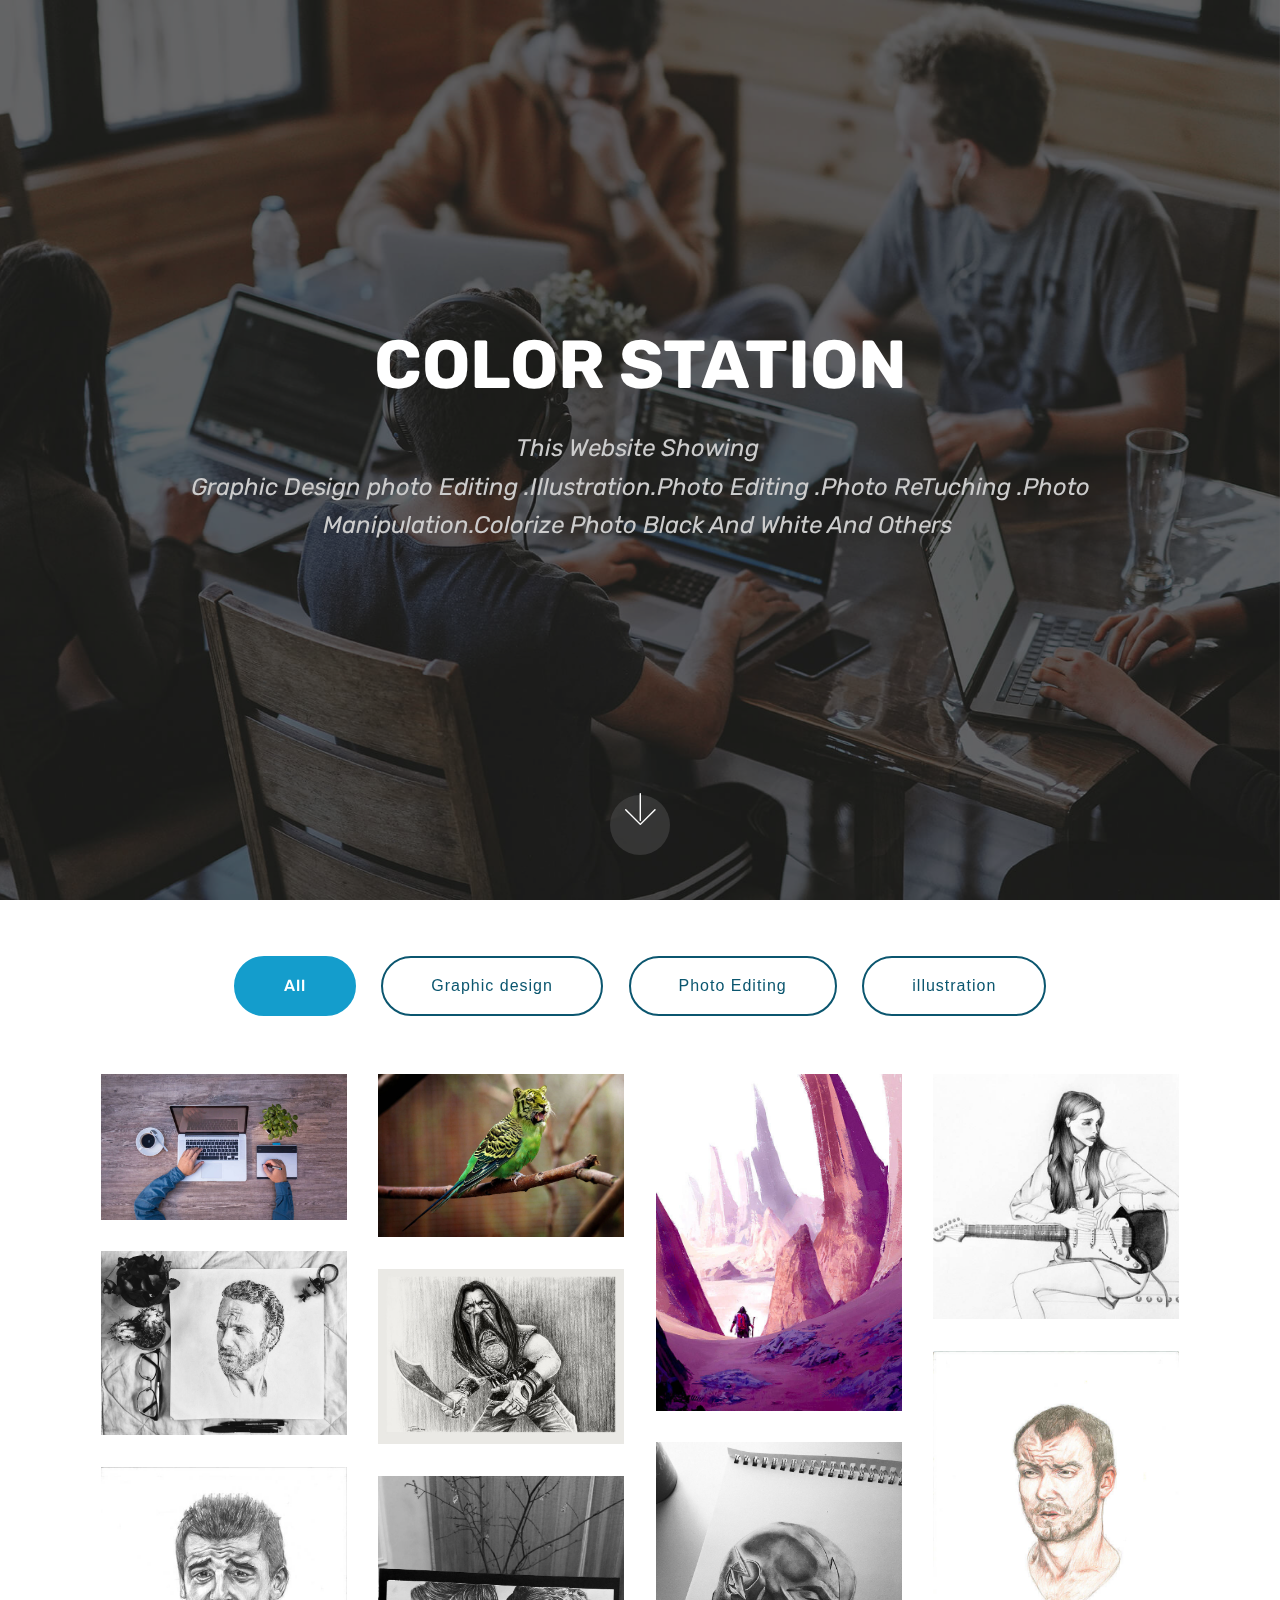
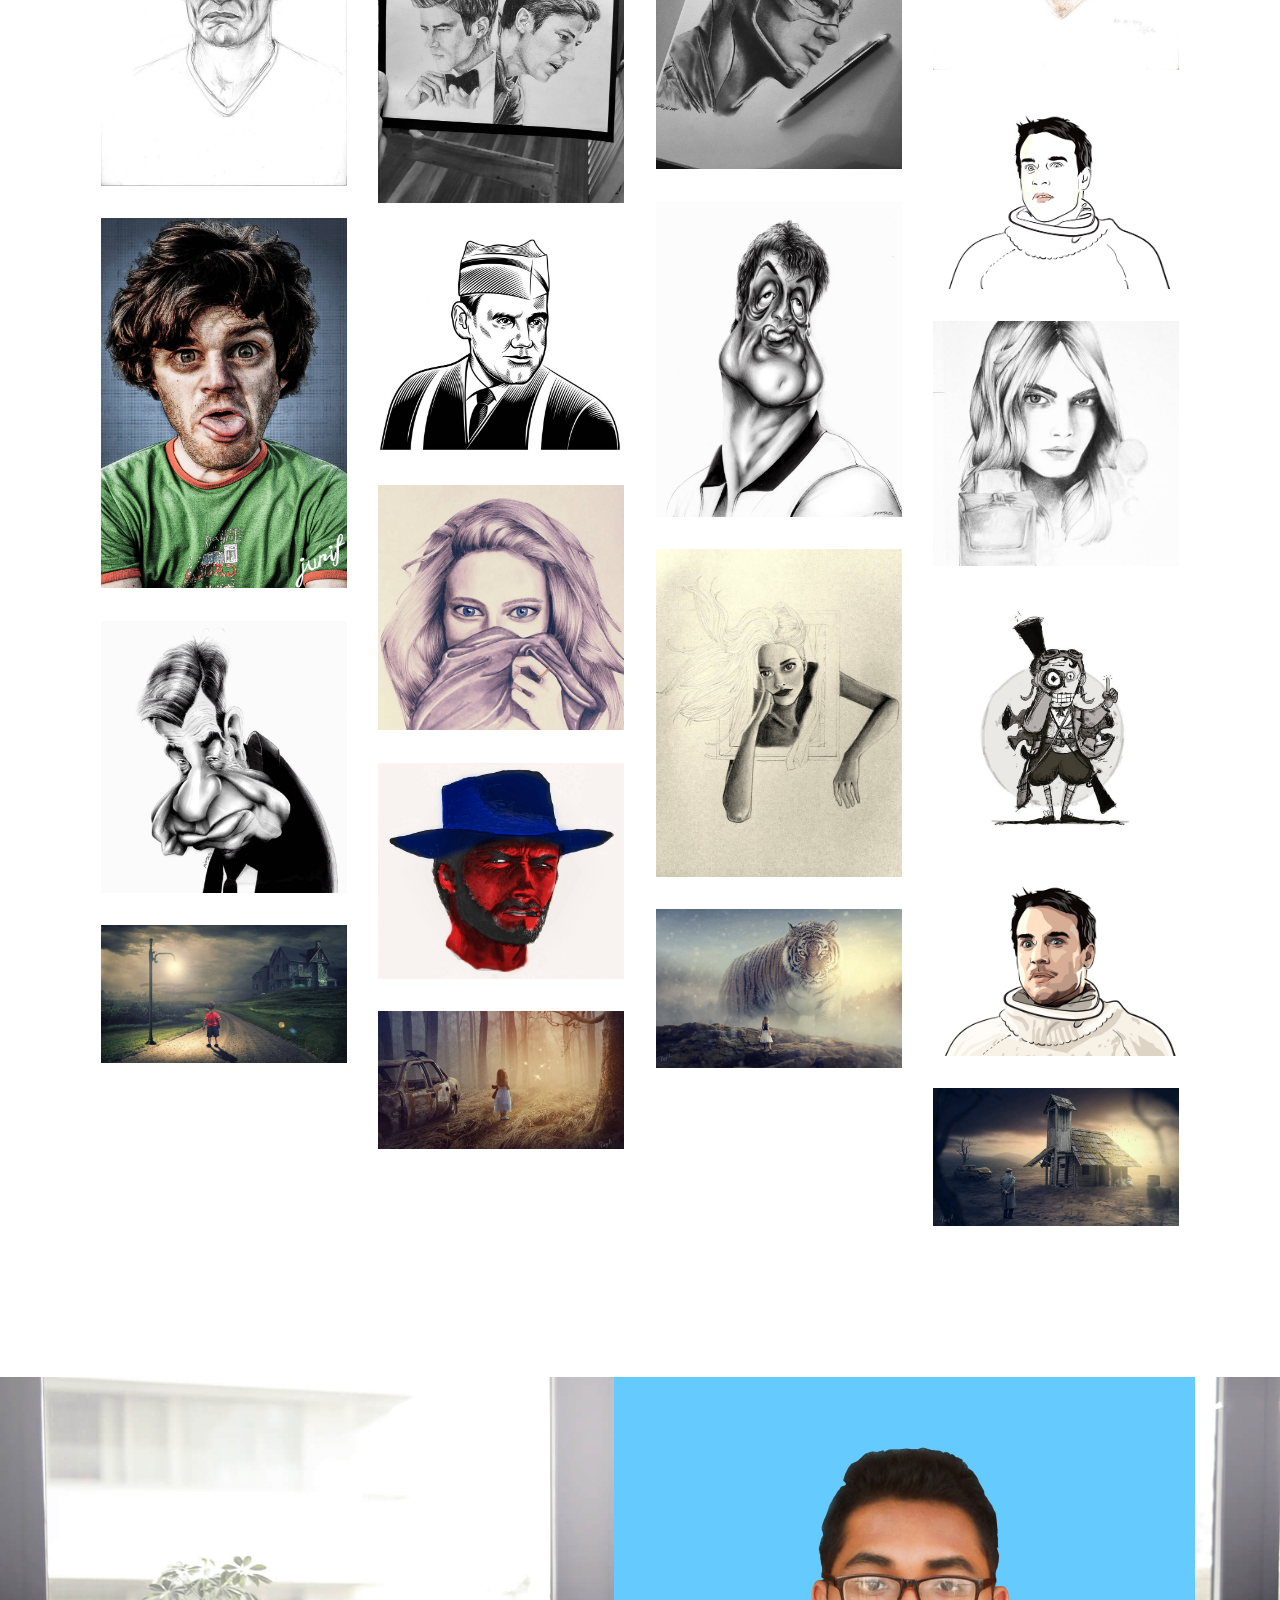
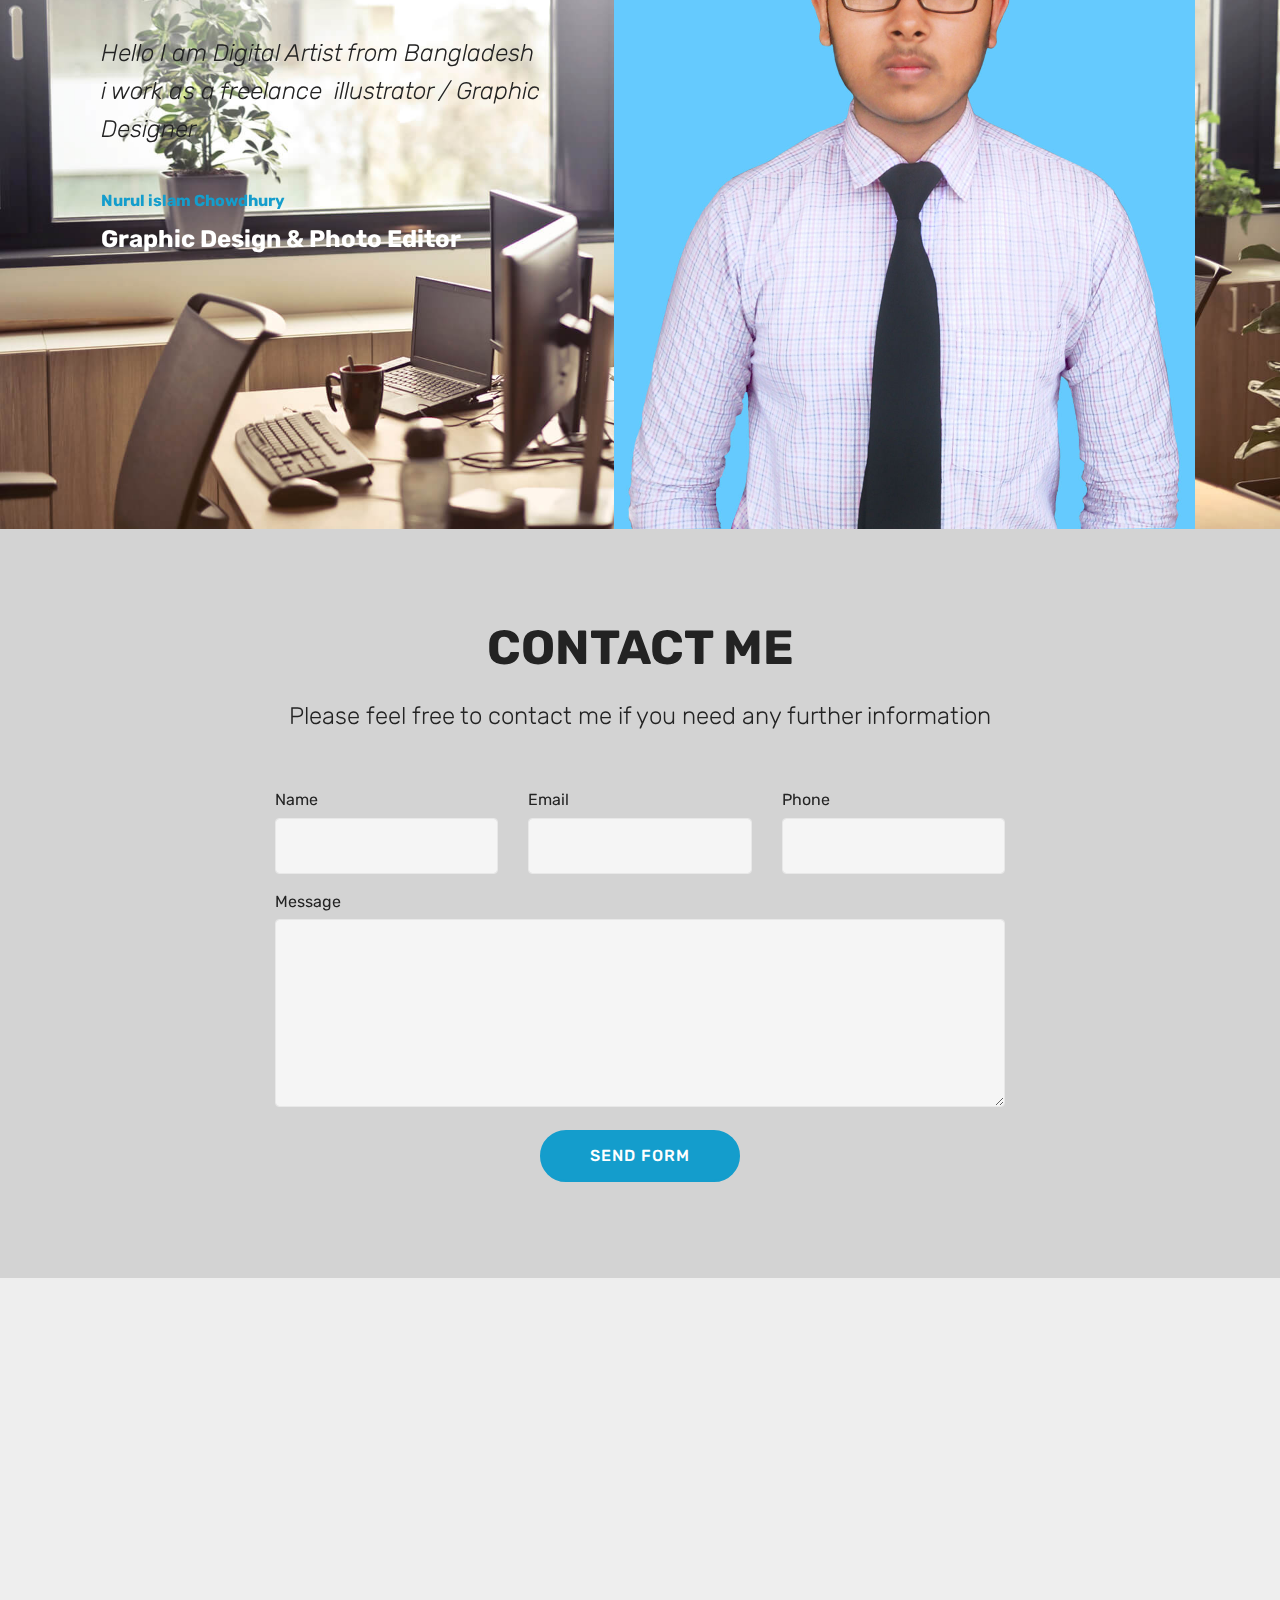
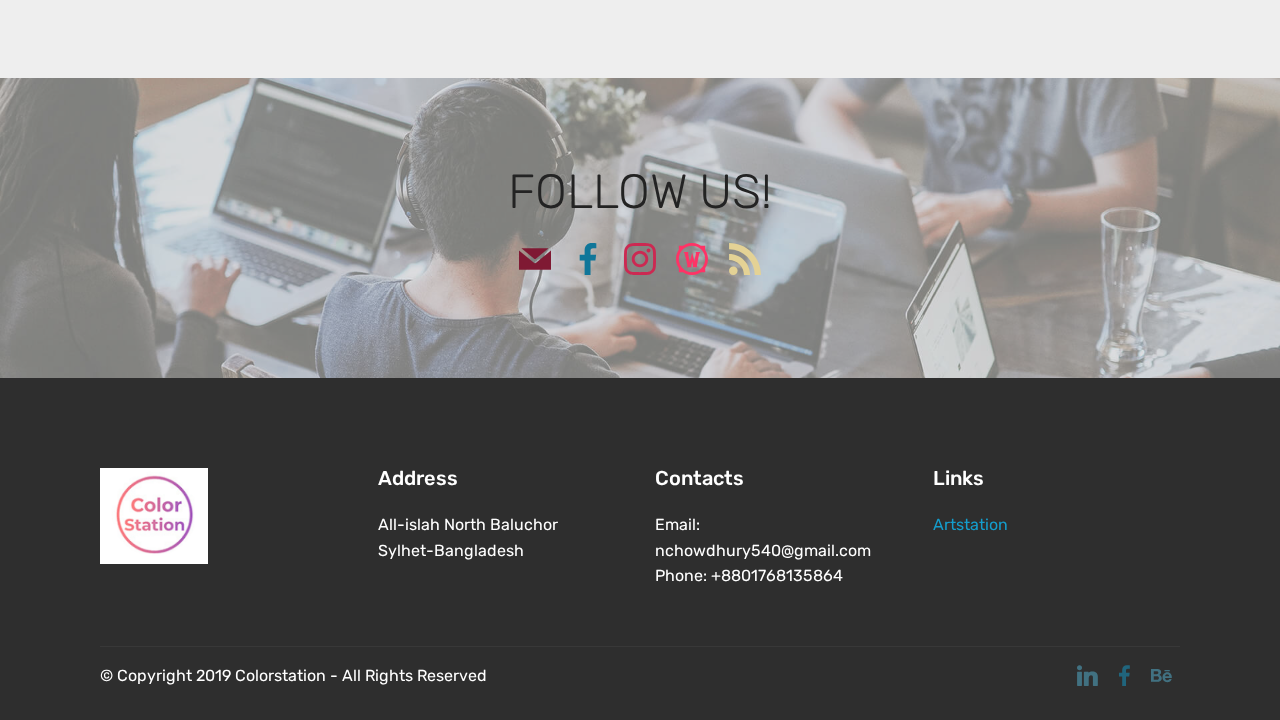
<file: page2.html>
<!DOCTYPE html>
<html  >
<head>
  <!-- Site made with Mobirise Website Builder v4.10.2, https://mobirise.com -->
  <meta charset="UTF-8">
  <meta http-equiv="X-UA-Compatible" content="IE=edge">
  <meta name="generator" content="Mobirise v4.10.2, mobirise.com">
  <meta name="viewport" content="width=device-width, initial-scale=1, minimum-scale=1">
  <link rel="shortcut icon" href="assets/images/logo4.png" type="image/x-icon">
  <meta name="description" content="">
  
  <title>Page 2</title>
  <link rel="stylesheet" href="assets/web/assets/mobirise-icons/mobirise-icons.css">
  <link rel="stylesheet" href="assets/tether/tether.min.css">
  <link rel="stylesheet" href="assets/bootstrap/css/bootstrap.min.css">
  <link rel="stylesheet" href="assets/bootstrap/css/bootstrap-grid.min.css">
  <link rel="stylesheet" href="assets/bootstrap/css/bootstrap-reboot.min.css">
  <link rel="stylesheet" href="assets/socicon/css/styles.css">
  <link rel="stylesheet" href="assets/theme/css/style.css">
  <link rel="stylesheet" href="assets/gallery/style.css">
  <link rel="stylesheet" href="assets/mobirise/css/mbr-additional.css" type="text/css">
  
  
  
</head>
<body>
  <section class="cid-rslGUQ6TR9 mbr-fullscreen mbr-parallax-background" id="header2-s">

    

    <div class="mbr-overlay" style="opacity: 0.6; background-color: rgb(35, 35, 35);"></div>

    <div class="container align-center">
        <div class="row justify-content-md-center">
            <div class="mbr-white col-md-10">
                <h1 class="mbr-section-title mbr-bold pb-3 mbr-fonts-style display-1">COLOR STATION</h1>
                
                <p class="mbr-text pb-3 mbr-fonts-style display-5"><em>This Website Showing&nbsp;<br>Graphic Design&nbsp;photo Editing .Illustration.Photo Editing .Photo ReTuching .Photo Manipulation.Colorize Photo Black And White And Others&nbsp;</em></p>
                
            </div>
        </div>
    </div>
    <div class="mbr-arrow hidden-sm-down" aria-hidden="true">
        <a href="#next">
            <i class="mbri-down mbr-iconfont"></i>
        </a>
    </div>
</section>

<section class="engine"><a href="https://mobirise.info/t">free amp template</a></section><section class="mbr-gallery mbr-slider-carousel cid-rslGURmfu7" id="gallery2-t">

    

    <div class="container">
        <div><!-- Filter --><div class="mbr-gallery-filter container gallery-filter-active"><ul buttons="0"><li class="mbr-gallery-filter-all"><a class="btn btn-md btn-primary-outline active display-7" href="">All</a></li></ul></div><!-- Gallery --><div class="mbr-gallery-row"><div class="mbr-gallery-layout-default"><div><div><div class="mbr-gallery-item mbr-gallery-item--p2" data-video-url="false" data-tags="Graphic design"><div href="#lb-gallery2-t" data-slide-to="0" data-toggle="modal"><img src="assets/images/mbr-1920x1141-800x475.jpg" alt="" title=""><span class="icon-focus"></span></div></div><div class="mbr-gallery-item mbr-gallery-item--p2" data-video-url="false" data-tags="Photo Editing"><div href="#lb-gallery2-t" data-slide-to="1" data-toggle="modal"><img src="assets/images/mbr-1920x1279-800x533.jpg" alt="" title=""><span class="icon-focus"></span></div></div><div class="mbr-gallery-item mbr-gallery-item--p2" data-video-url="false" data-tags="illustration"><div href="#lb-gallery2-t" data-slide-to="2" data-toggle="modal"><img src="assets/images/a534a115612347.56294a9f129-600x823-600x823.jpg" alt="" title=""><span class="icon-focus"></span></div></div><div class="mbr-gallery-item mbr-gallery-item--p2" data-video-url="false" data-tags="illustration"><div href="#lb-gallery2-t" data-slide-to="3" data-toggle="modal"><img src="assets/images/1f615f24078413.5632feb196d06-600x600-600x600.jpg" alt="" title=""><span class="icon-focus"></span></div></div><div class="mbr-gallery-item mbr-gallery-item--p2" data-video-url="false" data-tags="illustration"><div href="#lb-gallery2-t" data-slide-to="4" data-toggle="modal"><img src="assets/images/2e8caa72281401.5be2183ee7d00-1400x1050-800x600.jpg" alt="" title=""><span class="icon-focus"></span></div></div><div class="mbr-gallery-item mbr-gallery-item--p2" data-video-url="false" data-tags="illustration"><div href="#lb-gallery2-t" data-slide-to="5" data-toggle="modal"><img src="assets/images/05ba5f37276791.573b0bdd3eb58-1400x1000-800x571.jpg" alt="" title=""><span class="icon-focus"></span></div></div><div class="mbr-gallery-item mbr-gallery-item--p2" data-video-url="false" data-tags="illustration"><div href="#lb-gallery2-t" data-slide-to="6" data-toggle="modal"><img src="assets/images/5a914c20025511.562e442a71bbf-600x779-600x779.jpg" alt="" title=""><span class="icon-focus"></span></div></div><div class="mbr-gallery-item mbr-gallery-item--p2" data-video-url="false" data-tags="illustration"><div href="#lb-gallery2-t" data-slide-to="7" data-toggle="modal"><img src="assets/images/5c54dc72281401.5be214316c76a-1400x1867-800x1067.jpg" alt="" title=""><span class="icon-focus"></span></div></div><div class="mbr-gallery-item mbr-gallery-item--p2" data-video-url="false" data-tags="illustration"><div href="#lb-gallery2-t" data-slide-to="8" data-toggle="modal"><img src="assets/images/5ddc0620025453.562e44297f105-600x779-600x779.jpg" alt="" title=""><span class="icon-focus"></span></div></div><div class="mbr-gallery-item mbr-gallery-item--p2" data-video-url="false" data-tags="illustration"><div href="#lb-gallery2-t" data-slide-to="9" data-toggle="modal"><img src="assets/images/7bca1472281401.5be21cbe54923-1400x1867-800x1067.jpg" alt="" title=""><span class="icon-focus"></span></div></div><div class="mbr-gallery-item mbr-gallery-item--p2" data-video-url="false" data-tags="illustration"><div href="#lb-gallery2-t" data-slide-to="10" data-toggle="modal"><img src="assets/images/8db76e18907323.562d162647e23-600x457-600x457.png" alt="" title=""><span class="icon-focus"></span></div></div><div class="mbr-gallery-item mbr-gallery-item--p2" data-video-url="false" data-tags="illustration"><div href="#lb-gallery2-t" data-slide-to="11" data-toggle="modal"><img src="assets/images/8e1cc155123333.59778b473fa35-1072x1377-800x1028.jpg" alt="" title=""><span class="icon-focus"></span></div></div><div class="mbr-gallery-item mbr-gallery-item--p2" data-video-url="false" data-tags="illustration"><div href="#lb-gallery2-t" data-slide-to="12" data-toggle="modal"><img src="assets/images/9f521c28402481.55bea4c21205f-1400x2114-800x1208.jpg" alt="" title=""><span class="icon-focus"></span></div></div><div class="mbr-gallery-item mbr-gallery-item--p2" data-video-url="false" data-tags="illustration"><div href="#lb-gallery2-t" data-slide-to="13" data-toggle="modal"><img src="assets/images/12c9d656820213.5b981ce2967a3-1400x1240-800x709.jpg" alt="" title=""><span class="icon-focus"></span></div></div><div class="mbr-gallery-item mbr-gallery-item--p2" data-video-url="false" data-tags="illustration"><div href="#lb-gallery2-t" data-slide-to="14" data-toggle="modal"><img src="assets/images/86f42b24078413.5632fea6d4919-600x600-600x600.jpg" alt="" title=""><span class="icon-focus"></span></div></div><div class="mbr-gallery-item mbr-gallery-item--p2" data-video-url="false" data-tags="illustration"><div href="#lb-gallery2-t" data-slide-to="15" data-toggle="modal"><img src="assets/images/3727da24078413.5632fead51b38-600x600-600x600.jpg" alt="" title=""><span class="icon-focus"></span></div></div><div class="mbr-gallery-item mbr-gallery-item--p2" data-video-url="false" data-tags="illustration"><div href="#lb-gallery2-t" data-slide-to="16" data-toggle="modal"><img src="assets/images/13302d24078413.5632feb258fab-600x801-600x801.jpg" alt="" title=""><span class="icon-focus"></span></div></div><div class="mbr-gallery-item mbr-gallery-item--p2" data-video-url="false" data-tags="illustration"><div href="#lb-gallery2-t" data-slide-to="17" data-toggle="modal"><img src="assets/images/63058a59152173.5a16f9362709c-900x900-800x800.jpg" alt="" title=""><span class="icon-focus"></span></div></div><div class="mbr-gallery-item mbr-gallery-item--p2" data-video-url="false" data-tags="illustration"><div href="#lb-gallery2-t" data-slide-to="18" data-toggle="modal"><img src="assets/images/08356055124053.597790e52488f-1108x1228-800x887.jpg" alt="" title=""><span class="icon-focus"></span></div></div><div class="mbr-gallery-item mbr-gallery-item--p2" data-video-url="false" data-tags="illustration"><div href="#lb-gallery2-t" data-slide-to="19" data-toggle="modal"><img src="assets/images/angry-face-1000x883-800x706.jpg" alt="" title=""><span class="icon-focus"></span></div></div><div class="mbr-gallery-item mbr-gallery-item--p2" data-video-url="false" data-tags="illustration"><div href="#lb-gallery2-t" data-slide-to="20" data-toggle="modal"><img src="assets/images/b60faf18907323.562d16123c402-600x440-600x440.png" alt="" title=""><span class="icon-focus"></span></div></div><div class="mbr-gallery-item mbr-gallery-item--p2" data-video-url="false" data-tags="illustration"><div href="#lb-gallery2-t" data-slide-to="21" data-toggle="modal"><img src="assets/images/big-tiger-photoshop-manipulation-tutorial-by-rafy-a-1600x1039-800x520.jpg" alt="" title=""><span class="icon-focus"></span></div></div><div class="mbr-gallery-item mbr-gallery-item--p2" data-video-url="false" data-tags="illustration"><div href="#lb-gallery2-t" data-slide-to="22" data-toggle="modal"><img src="assets/images/maxresdefault-1-1280x720-800x450.jpg" alt="" title=""><span class="icon-focus"></span></div></div><div class="mbr-gallery-item mbr-gallery-item--p2" data-video-url="false" data-tags="illustration"><div href="#lb-gallery2-t" data-slide-to="23" data-toggle="modal"><img src="assets/images/maxresdefault-2-1280x720-800x450.jpg" alt="" title=""><span class="icon-focus"></span></div></div><div class="mbr-gallery-item mbr-gallery-item--p2" data-video-url="false" data-tags="illustration"><div href="#lb-gallery2-t" data-slide-to="24" data-toggle="modal"><img src="assets/images/maxresdefault-1280x720-800x450.jpg" alt="" title=""><span class="icon-focus"></span></div></div></div></div><div class="clearfix"></div></div></div><!-- Lightbox --><div data-app-prevent-settings="" class="mbr-slider modal fade carousel slide" tabindex="-1" data-keyboard="true" data-interval="false" id="lb-gallery2-t"><div class="modal-dialog"><div class="modal-content"><div class="modal-body"><div class="carousel-inner"><div class="carousel-item"><img src="assets/images/mbr-1920x1141.jpg" alt="" title=""></div><div class="carousel-item"><img src="assets/images/mbr-1920x1279.jpg" alt="" title=""></div><div class="carousel-item active"><img src="assets/images/a534a115612347.56294a9f129-600x823.jpg" alt="" title=""></div><div class="carousel-item"><img src="assets/images/1f615f24078413.5632feb196d06-600x600.jpg" alt="" title=""></div><div class="carousel-item"><img src="assets/images/2e8caa72281401.5be2183ee7d00-1400x1050.jpg" alt="" title=""></div><div class="carousel-item"><img src="assets/images/05ba5f37276791.573b0bdd3eb58-1400x1000.jpg" alt="" title=""></div><div class="carousel-item"><img src="assets/images/5a914c20025511.562e442a71bbf-600x779.jpg" alt="" title=""></div><div class="carousel-item"><img src="assets/images/5c54dc72281401.5be214316c76a-1400x1867.jpg" alt="" title=""></div><div class="carousel-item"><img src="assets/images/5ddc0620025453.562e44297f105-600x779.jpg" alt="" title=""></div><div class="carousel-item"><img src="assets/images/7bca1472281401.5be21cbe54923-1400x1867.jpg" alt="" title=""></div><div class="carousel-item"><img src="assets/images/8db76e18907323.562d162647e23-600x457.png" alt="" title=""></div><div class="carousel-item"><img src="assets/images/8e1cc155123333.59778b473fa35-1072x1377.jpg" alt="" title=""></div><div class="carousel-item"><img src="assets/images/9f521c28402481.55bea4c21205f-1400x2114.jpg" alt="" title=""></div><div class="carousel-item"><img src="assets/images/12c9d656820213.5b981ce2967a3-1400x1240.jpg" alt="" title=""></div><div class="carousel-item"><img src="assets/images/86f42b24078413.5632fea6d4919-600x600.jpg" alt="" title=""></div><div class="carousel-item"><img src="assets/images/3727da24078413.5632fead51b38-600x600.jpg" alt="" title=""></div><div class="carousel-item"><img src="assets/images/13302d24078413.5632feb258fab-600x801.jpg" alt="" title=""></div><div class="carousel-item"><img src="assets/images/63058a59152173.5a16f9362709c-900x900.jpg" alt="" title=""></div><div class="carousel-item"><img src="assets/images/08356055124053.597790e52488f-1108x1228.jpg" alt="" title=""></div><div class="carousel-item"><img src="assets/images/angry-face-1000x883.jpg" alt="" title=""></div><div class="carousel-item"><img src="assets/images/b60faf18907323.562d16123c402-600x440.png" alt="" title=""></div><div class="carousel-item"><img src="assets/images/big-tiger-photoshop-manipulation-tutorial-by-rafy-a-1600x1039.jpg" alt="" title=""></div><div class="carousel-item"><img src="assets/images/maxresdefault-1-1280x720.jpg" alt="" title=""></div><div class="carousel-item"><img src="assets/images/maxresdefault-2-1280x720.jpg" alt="" title=""></div><div class="carousel-item"><img src="assets/images/maxresdefault-1280x720.jpg" alt="" title=""></div></div><a class="carousel-control carousel-control-prev" role="button" data-slide="prev" href="#lb-gallery2-t"><span class="mbri-left mbr-iconfont" aria-hidden="true"></span><span class="sr-only">Previous</span></a><a class="carousel-control carousel-control-next" role="button" data-slide="next" href="#lb-gallery2-t"><span class="mbri-right mbr-iconfont" aria-hidden="true"></span><span class="sr-only">Next</span></a><a class="close" href="#" role="button" data-dismiss="modal"><span class="sr-only">Close</span></a></div></div></div></div></div>
    </div>

</section>

<section class="testimonials3 cid-rslGUV5QKz" id="testimonials3-u">

    

    <div class="mbr-overlay" style="opacity: 0; background-color: rgb(255, 255, 255);">
    </div>

    <div class="container">
        <div class="media-container-row">
            <div class="media-content px-3 align-self-center mbr-white py-2">
                <p class="mbr-text testimonial-text mbr-fonts-style display-5">Hello I am Digital Artist from Bangladesh<br>i work as a freelance &nbsp;illustrator / Graphic Designer&nbsp;</p>
                <p class="mbr-author-name pt-4 mb-2 mbr-fonts-style display-7"><a href="http://facebook.com/profile.php?id=100028088136454" target="_blank"><strong>Nurul&nbsp;islam Chowdhury</strong></a></p>
                <p class="mbr-author-desc mbr-fonts-style display-5"><strong>
                   Graphic Design &amp;&nbsp;Photo Editor</strong></p>
            </div>

            <div class="mbr-figure pl-lg-5" style="width: 130%;">
              <img src="assets/images/my-pass98980-1162x1504.jpg" alt="" title="">
            </div>
        </div>
    </div>
</section>

<section class="mbr-section form1 cid-rslGUW2ZGd mbr-parallax-background" id="form1-v">

    

    <div class="mbr-overlay" style="opacity: 0.6; background-color: rgb(193, 193, 193);">
    </div>
    <div class="container">
        <div class="row justify-content-center">
            <div class="title col-12 col-lg-8">
                <h2 class="mbr-section-title align-center pb-3 mbr-fonts-style display-2"><strong>
                    CONTACT ME</strong></h2>
                <h3 class="mbr-section-subtitle align-center mbr-light pb-3 mbr-fonts-style display-5">Please feel free to contact me if you need any further information</h3>
            </div>
        </div>
    </div>
    <div class="container">
        <div class="row justify-content-center">
            <div class="media-container-column col-lg-8" data-form-type="formoid">
                <!---Formbuilder Form--->
                <form action="https://mobirise.com/" method="POST" class="mbr-form form-with-styler" data-form-title="Mobirise Form"><input type="hidden" name="email" data-form-email="true" value="MD+r81Qpc2+ocDsetlt8zKI4xeuAn0CyICGQWWkDM+fU/6JXS0d3u5Lm217dCrOnzzCRtxxqpLygB2x7f+NJ6FU8wDWpHX7L+LK6pNrShQlDg2vIR5WHLjQ7+bdsU9Q4">
                    <div class="row">
                        <div hidden="hidden" data-form-alert="" class="alert alert-success col-12">Thanks for filling out the form!</div>
                        <div hidden="hidden" data-form-alert-danger="" class="alert alert-danger col-12">
                        </div>
                    </div>
                    <div class="dragArea row">
                        <div class="col-md-4  form-group" data-for="name">
                            <label for="name-form1-v" class="form-control-label mbr-fonts-style display-7">Name</label>
                            <input type="text" name="name" data-form-field="Name" required="required" class="form-control display-7" id="name-form1-v">
                        </div>
                        <div class="col-md-4  form-group" data-for="email">
                            <label for="email-form1-v" class="form-control-label mbr-fonts-style display-7">Email</label>
                            <input type="email" name="email" data-form-field="Email" required="required" class="form-control display-7" id="email-form1-v">
                        </div>
                        <div data-for="phone" class="col-md-4  form-group">
                            <label for="phone-form1-v" class="form-control-label mbr-fonts-style display-7">Phone</label>
                            <input type="tel" name="phone" data-form-field="Phone" class="form-control display-7" id="phone-form1-v">
                        </div>
                        <div data-for="message" class="col-md-12 form-group">
                            <label for="message-form1-v" class="form-control-label mbr-fonts-style display-7">Message</label>
                            <textarea name="message" data-form-field="Message" class="form-control display-7" id="message-form1-v"></textarea>
                        </div>
                        <div class="col-md-12 input-group-btn align-center">
                            <button type="submit" class="btn btn-primary btn-form display-4">SEND FORM</button>
                        </div>
                    </div>
                </form><!---Formbuilder Form--->
            </div>
        </div>
    </div>
</section>

<section class="map1 cid-rslGUXJMpo" id="map1-w">

     

    <div class="google-map"><iframe frameborder="0" style="border:0" src="https://www.google.com/maps/embed/v1/place?key=AIzaSyCx3d07zxHPLvkFBLlAR3Ng8a9wsAsGoJ8&amp;q=place_id:ChIJnzJw0tNUUDcRgnP2MTT5jvU" allowfullscreen=""></iframe></div>
</section>

<section class="cid-rslGUYSnxm" id="social-buttons2-x">

    

    <div class="mbr-overlay" style="opacity: 0.5; background-color: rgb(239, 239, 239);">
    </div>

    <div class="container">
        <div class="media-container-row">
            <div class="col-md-8 align-center">
                <h2 class="pb-3 mbr-fonts-style display-2">
                    FOLLOW US!
                </h2>
                <div class="social-list pl-0 mb-0">
                    <a href="mailto:nchowdhury540@gmail.com">
                        <span class="px-2 mbr-iconfont mbr-iconfont-social socicon-mail socicon" style="color: rgb(127, 25, 51); fill: rgb(127, 25, 51);"></span>
                    </a>
                    <a href="http://facebook.com/profile.php?id=100028088136454" target="_blank">
                        <span class="px-2 mbr-iconfont mbr-iconfont-social socicon-facebook socicon" style="color: rgb(15, 118, 153); fill: rgb(15, 118, 153);"></span>
                    </a>
                    <a href="http://instagram.com/nurul_islam_chowdhury302">
                        <span class="px-2 mbr-iconfont mbr-iconfont-social socicon-instagram socicon" style="color: rgb(204, 41, 82); fill: rgb(204, 41, 82);"></span>
                    </a>
                    <a href="https://colorstation.tk" target="_blank">
                        <span class="px-2 mbr-iconfont mbr-iconfont-social socicon-warcraft socicon"></span>
                    </a>
                    <a href="https://learnfreelancingbd2019.blogspot.com" target="_blank">
                        <span class="px-2 mbr-iconfont mbr-iconfont-social socicon-rss socicon" style="color: rgb(228, 210, 149); fill: rgb(228, 210, 149);"></span>
                    </a>
                    <a href="https://www.behance.net/Mobirise" target="_blank">
                        
                    </a>
                </div>
            </div>
        </div>
    </div>
</section>

<section class="cid-rslGV0hKBy" id="footer1-y">

    

    

    <div class="container">
        <div class="media-container-row content text-white">
            <div class="col-12 col-md-3">
                <div class="media-wrap">
                    <a href="https://mobirise.co/">
                        <img src="assets/images/colorstation-140x125.png" alt="Mobirise" title="">
                    </a>
                </div>
            </div>
            <div class="col-12 col-md-3 mbr-fonts-style display-7">
                <h5 class="pb-3">
                    Address
                </h5>
                <p class="mbr-text">
                    All-islah North Baluchor <br>Sylhet-Bangladesh&nbsp;<br><br></p>
            </div>
            <div class="col-12 col-md-3 mbr-fonts-style display-7">
                <h5 class="pb-3">
                    Contacts
                </h5>
                <p class="mbr-text">
                    Email: nchowdhury540@gmail.com<br>Phone: +8801768135864&nbsp;<br><br></p>
            </div>
            <div class="col-12 col-md-3 mbr-fonts-style display-7">
                <h5 class="pb-3">
                    Links
                </h5>
                <p class="mbr-text"><a href="https://nurulislam974.artstation.com/" target="_blank">Artstation</a></p>
            </div>
        </div>
        <div class="footer-lower">
            <div class="media-container-row">
                <div class="col-sm-12">
                    <hr>
                </div>
            </div>
            <div class="media-container-row mbr-white">
                <div class="col-sm-6 copyright">
                    <p class="mbr-text mbr-fonts-style display-7">
                        © Copyright 2019 Colorstation - All Rights Reserved
                    </p>
                </div>
                <div class="col-md-6">
                    <div class="social-list align-right">
                        <div class="soc-item">
                            <a href="http://linkedin.com/in/nurul-islam-chowdhury-067a46171/" target="_blank">
                                <span class="mbr-iconfont mbr-iconfont-social socicon-linkedin socicon" style="color: rgb(85, 180, 212); fill: rgb(85, 180, 212);"></span>
                            </a>
                        </div>
                        <div class="soc-item">
                            <a href="http://facebook.com/profile.php?id=100028088136454" target="_blank">
                                <span class="mbr-iconfont mbr-iconfont-social socicon-facebook socicon" style="color: rgb(20, 157, 204); fill: rgb(20, 157, 204);"></span>
                            </a>
                        </div>
                        <div class="soc-item">
                            <a href="https://www.behance.net/nchowdhury39" target="_blank">
                                <span class="mbr-iconfont mbr-iconfont-social socicon-behance socicon" style="color: rgb(85, 180, 212); fill: rgb(85, 180, 212);"></span>
                            </a>
                        </div>
                        
                        
                        
                    </div>
                </div>
            </div>
        </div>
    </div>
</section>


  <script src="assets/web/assets/jquery/jquery.min.js"></script>
  <script src="assets/popper/popper.min.js"></script>
  <script src="assets/tether/tether.min.js"></script>
  <script src="assets/bootstrap/js/bootstrap.min.js"></script>
  <script src="assets/smoothscroll/smooth-scroll.js"></script>
  <script src="assets/parallax/jarallax.min.js"></script>
  <script src="assets/masonry/masonry.pkgd.min.js"></script>
  <script src="assets/imagesloaded/imagesloaded.pkgd.min.js"></script>
  <script src="assets/bootstrapcarouselswipe/bootstrap-carousel-swipe.js"></script>
  <script src="assets/vimeoplayer/jquery.mb.vimeo_player.js"></script>
  <script src="assets/sociallikes/social-likes.js"></script>
  <script src="assets/theme/js/script.js"></script>
  <script src="assets/slidervideo/script.js"></script>
  <script src="assets/gallery/player.min.js"></script>
  <script src="assets/gallery/script.js"></script>
  <script src="assets/formoid/formoid.min.js"></script>
  
  
</body>
</html>
</file>
<file: assets/web/assets/mobirise-icons/mobirise-icons.css>
@font-face {
  font-family: 'MobiriseIcons';
  src:  url('mobirise-icons.eot?spat4u');
  src:  url('mobirise-icons.eot?spat4u#iefix') format('embedded-opentype'),
    url('mobirise-icons.ttf?spat4u') format('truetype'),
    url('mobirise-icons.woff?spat4u') format('woff'),
    url('mobirise-icons.svg?spat4u#MobiriseIcons') format('svg');
  font-weight: normal;
  font-style: normal;
}

[class^="mbri-"], [class*=" mbri-"] {
  /* use !important to prevent issues with browser extensions that change fonts */
  font-family: MobiriseIcons !important;
  speak: none;
  font-style: normal;
  font-weight: normal;
  font-variant: normal;
  text-transform: none;
  line-height: 1;

  /* Better Font Rendering =========== */
  -webkit-font-smoothing: antialiased;
  -moz-osx-font-smoothing: grayscale;
}

.mbri-add-submenu:before {
  content: "\e900";
}
.mbri-alert:before {
  content: "\e901";
}
.mbri-align-center:before {
  content: "\e902";
}
.mbri-align-justify:before {
  content: "\e903";
}
.mbri-align-left:before {
  content: "\e904";
}
.mbri-align-right:before {
  content: "\e905";
}
.mbri-android:before {
  content: "\e906";
}
.mbri-apple:before {
  content: "\e907";
}
.mbri-arrow-down:before {
  content: "\e908";
}
.mbri-arrow-next:before {
  content: "\e909";
}
.mbri-arrow-prev:before {
  content: "\e90a";
}
.mbri-arrow-up:before {
  content: "\e90b";
}
.mbri-bold:before {
  content: "\e90c";
}
.mbri-bookmark:before {
  content: "\e90d";
}
.mbri-bootstrap:before {
  content: "\e90e";
}
.mbri-briefcase:before {
  content: "\e90f";
}
.mbri-browse:before {
  content: "\e910";
}
.mbri-bulleted-list:before {
  content: "\e911";
}
.mbri-calendar:before {
  content: "\e912";
}
.mbri-camera:before {
  content: "\e913";
}
.mbri-cart-add:before {
  content: "\e914";
}
.mbri-cart-full:before {
  content: "\e915";
}
.mbri-cash:before {
  content: "\e916";
}
.mbri-change-style:before {
  content: "\e917";
}
.mbri-chat:before {
  content: "\e918";
}
.mbri-clock:before {
  content: "\e919";
}
.mbri-close:before {
  content: "\e91a";
}
.mbri-cloud:before {
  content: "\e91b";
}
.mbri-code:before {
  content: "\e91c";
}
.mbri-contact-form:before {
  content: "\e91d";
}
.mbri-credit-card:before {
  content: "\e91e";
}
.mbri-cursor-click:before {
  content: "\e91f";
}
.mbri-cust-feedback:before {
  content: "\e920";
}
.mbri-database:before {
  content: "\e921";
}
.mbri-delivery:before {
  content: "\e922";
}
.mbri-desktop:before {
  content: "\e923";
}
.mbri-devices:before {
  content: "\e924";
}
.mbri-down:before {
  content: "\e925";
}
.mbri-download:before {
  content: "\e989";
}
.mbri-drag-n-drop:before {
  content: "\e927";
}
.mbri-drag-n-drop2:before {
  content: "\e928";
}
.mbri-edit:before {
  content: "\e929";
}
.mbri-edit2:before {
  content: "\e92a";
}
.mbri-error:before {
  content: "\e92b";
}
.mbri-extension:before {
  content: "\e92c";
}
.mbri-features:before {
  content: "\e92d";
}
.mbri-file:before {
  content: "\e92e";
}
.mbri-flag:before {
  content: "\e92f";
}
.mbri-folder:before {
  content: "\e930";
}
.mbri-gift:before {
  content: "\e931";
}
.mbri-github:before {
  content: "\e932";
}
.mbri-globe:before {
  content: "\e933";
}
.mbri-globe-2:before {
  content: "\e934";
}
.mbri-growing-chart:before {
  content: "\e935";
}
.mbri-hearth:before {
  content: "\e936";
}
.mbri-help:before {
  content: "\e937";
}
.mbri-home:before {
  content: "\e938";
}
.mbri-hot-cup:before {
  content: "\e939";
}
.mbri-idea:before {
  content: "\e93a";
}
.mbri-image-gallery:before {
  content: "\e93b";
}
.mbri-image-slider:before {
  content: "\e93c";
}
.mbri-info:before {
  content: "\e93d";
}
.mbri-italic:before {
  content: "\e93e";
}
.mbri-key:before {
  content: "\e93f";
}
.mbri-laptop:before {
  content: "\e940";
}
.mbri-layers:before {
  content: "\e941";
}
.mbri-left-right:before {
  content: "\e942";
}
.mbri-left:before {
  content: "\e943";
}
.mbri-letter:before {
  content: "\e944";
}
.mbri-like:before {
  content: "\e945";
}
.mbri-link:before {
  content: "\e946";
}
.mbri-lock:before {
  content: "\e947";
}
.mbri-login:before {
  content: "\e948";
}
.mbri-logout:before {
  content: "\e949";
}
.mbri-magic-stick:before {
  content: "\e94a";
}
.mbri-map-pin:before {
  content: "\e94b";
}
.mbri-menu:before {
  content: "\e94c";
}
.mbri-mobile:before {
  content: "\e94d";
}
.mbri-mobile2:before {
  content: "\e94e";
}
.mbri-mobirise:before {
  content: "\e94f";
}
.mbri-more-horizontal:before {
  content: "\e950";
}
.mbri-more-vertical:before {
  content: "\e951";
}
.mbri-music:before {
  content: "\e952";
}
.mbri-new-file:before {
  content: "\e953";
}
.mbri-numbered-list:before {
  content: "\e954";
}
.mbri-opened-folder:before {
  content: "\e955";
}
.mbri-pages:before {
  content: "\e956";
}
.mbri-paper-plane:before {
  content: "\e957";
}
.mbri-paperclip:before {
  content: "\e958";
}
.mbri-photo:before {
  content: "\e959";
}
.mbri-photos:before {
  content: "\e95a";
}
.mbri-pin:before {
  content: "\e95b";
}
.mbri-play:before {
  content: "\e95c";
}
.mbri-plus:before {
  content: "\e95d";
}
.mbri-preview:before {
  content: "\e95e";
}
.mbri-print:before {
  content: "\e95f";
}
.mbri-protect:before {
  content: "\e960";
}
.mbri-question:before {
  content: "\e961";
}
.mbri-quote-left:before {
  content: "\e962";
}
.mbri-quote-right:before {
  content: "\e963";
}
.mbri-refresh:before {
  content: "\e964";
}
.mbri-responsive:before {
  content: "\e965";
}
.mbri-right:before {
  content: "\e966";
}
.mbri-rocket:before {
  content: "\e967";
}
.mbri-sad-face:before {
  content: "\e968";
}
.mbri-sale:before {
  content: "\e969";
}
.mbri-save:before {
  content: "\e96a";
}
.mbri-search:before {
  content: "\e96b";
}
.mbri-setting:before {
  content: "\e96c";
}
.mbri-setting2:before {
  content: "\e96d";
}
.mbri-setting3:before {
  content: "\e96e";
}
.mbri-share:before {
  content: "\e96f";
}
.mbri-shopping-bag:before {
  content: "\e970";
}
.mbri-shopping-basket:before {
  content: "\e971";
}
.mbri-shopping-cart:before {
  content: "\e972";
}
.mbri-sites:before {
  content: "\e973";
}
.mbri-smile-face:before {
  content: "\e974";
}
.mbri-speed:before {
  content: "\e975";
}
.mbri-star:before {
  content: "\e976";
}
.mbri-success:before {
  content: "\e977";
}
.mbri-sun:before {
  content: "\e978";
}
.mbri-sun2:before {
  content: "\e979";
}
.mbri-tablet:before {
  content: "\e97a";
}
.mbri-tablet-vertical:before {
  content: "\e97b";
}
.mbri-target:before {
  content: "\e97c";
}
.mbri-timer:before {
  content: "\e97d";
}
.mbri-to-ftp:before {
  content: "\e97e";
}
.mbri-to-local-drive:before {
  content: "\e97f";
}
.mbri-touch-swipe:before {
  content: "\e980";
}
.mbri-touch:before {
  content: "\e981";
}
.mbri-trash:before {
  content: "\e982";
}
.mbri-underline:before {
  content: "\e983";
}
.mbri-unlink:before {
  content: "\e984";
}
.mbri-unlock:before {
  content: "\e985";
}
.mbri-up-down:before {
  content: "\e986";
}
.mbri-up:before {
  content: "\e987";
}
.mbri-update:before {
  content: "\e988";
}
.mbri-upload:before {
 content: "\e926"; 
}
.mbri-user:before {
  content: "\e98a";
}
.mbri-user2:before {
  content: "\e98b";
}
.mbri-users:before {
  content: "\e98c";
}
.mbri-video:before {
  content: "\e98d";
}
.mbri-video-play:before {
  content: "\e98e";
}
.mbri-watch:before {
  content: "\e98f";
}
.mbri-website-theme:before {
  content: "\e990";
}
.mbri-wifi:before {
  content: "\e991";
}
.mbri-windows:before {
  content: "\e992";
}
.mbri-zoom-out:before {
  content: "\e993";
}
.mbri-redo:before {
  content: "\e994";
}
.mbri-undo:before {
  content: "\e995";
}
</file>
<file: assets/socicon/css/styles.css>
@charset "UTF-8";

@font-face {
  font-family: "socicon";
  src:url("../fonts/socicon.eot");
  src:url("../fonts/socicon.eot?#iefix") format("embedded-opentype"),
    url("../fonts/socicon.woff") format("woff"),
    url("../fonts/socicon.ttf") format("truetype"),
    url("../fonts/socicon.svg#socicon") format("svg");
  font-weight: normal;
  font-style: normal;

}

[data-icon]:before {
  font-family: "socicon" !important;
  content: attr(data-icon);
  font-style: normal !important;
  font-weight: normal !important;
  font-variant: normal !important;
  text-transform: none !important;
  speak: none;
  line-height: 1;
  -webkit-font-smoothing: antialiased;
  -moz-osx-font-smoothing: grayscale;
}

[class^="socicon-"]:before,
[class*=" socicon-"]:before {
  font-family: "socicon" !important;
  font-style: normal !important;
  font-weight: normal !important;
  font-variant: normal !important;
  text-transform: none !important;
  speak: none;
  line-height: 1;
  -webkit-font-smoothing: antialiased;
  -moz-osx-font-smoothing: grayscale;
}

.socicon-modelmayhem:before {
  content: "\e000";
}
.socicon-mixcloud:before {
  content: "\e001";
}
.socicon-drupal:before {
  content: "\e002";
}
.socicon-swarm:before {
  content: "\e003";
}
.socicon-istock:before {
  content: "\e004";
}
.socicon-yammer:before {
  content: "\e005";
}
.socicon-ello:before {
  content: "\e006";
}
.socicon-stackoverflow:before {
  content: "\e007";
}
.socicon-persona:before {
  content: "\e008";
}
.socicon-triplej:before {
  content: "\e009";
}
.socicon-houzz:before {
  content: "\e00a";
}
.socicon-rss:before {
  content: "\e00b";
}
.socicon-paypal:before {
  content: "\e00c";
}
.socicon-odnoklassniki:before {
  content: "\e00d";
}
.socicon-airbnb:before {
  content: "\e00e";
}
.socicon-periscope:before {
  content: "\e00f";
}
.socicon-outlook:before {
  content: "\e010";
}
.socicon-coderwall:before {
  content: "\e011";
}
.socicon-tripadvisor:before {
  content: "\e012";
}
.socicon-appnet:before {
  content: "\e013";
}
.socicon-goodreads:before {
  content: "\e014";
}
.socicon-tripit:before {
  content: "\e015";
}
.socicon-lanyrd:before {
  content: "\e016";
}
.socicon-slideshare:before {
  content: "\e017";
}
.socicon-buffer:before {
  content: "\e018";
}
.socicon-disqus:before {
  content: "\e019";
}
.socicon-vkontakte:before {
  content: "\e01a";
}
.socicon-whatsapp:before {
  content: "\e01b";
}
.socicon-patreon:before {
  content: "\e01c";
}
.socicon-storehouse:before {
  content: "\e01d";
}
.socicon-pocket:before {
  content: "\e01e";
}
.socicon-mail:before {
  content: "\e01f";
}
.socicon-blogger:before {
  content: "\e020";
}
.socicon-technorati:before {
  content: "\e021";
}
.socicon-reddit:before {
  content: "\e022";
}
.socicon-dribbble:before {
  content: "\e023";
}
.socicon-stumbleupon:before {
  content: "\e024";
}
.socicon-digg:before {
  content: "\e025";
}
.socicon-envato:before {
  content: "\e026";
}
.socicon-behance:before {
  content: "\e027";
}
.socicon-delicious:before {
  content: "\e028";
}
.socicon-deviantart:before {
  content: "\e029";
}
.socicon-forrst:before {
  content: "\e02a";
}
.socicon-play:before {
  content: "\e02b";
}
.socicon-zerply:before {
  content: "\e02c";
}
.socicon-wikipedia:before {
  content: "\e02d";
}
.socicon-apple:before {
  content: "\e02e";
}
.socicon-flattr:before {
  content: "\e02f";
}
.socicon-github:before {
  content: "\e030";
}
.socicon-renren:before {
  content: "\e031";
}
.socicon-friendfeed:before {
  content: "\e032";
}
.socicon-newsvine:before {
  content: "\e033";
}
.socicon-identica:before {
  content: "\e034";
}
.socicon-bebo:before {
  content: "\e035";
}
.socicon-zynga:before {
  content: "\e036";
}
.socicon-steam:before {
  content: "\e037";
}
.socicon-xbox:before {
  content: "\e038";
}
.socicon-windows:before {
  content: "\e039";
}
.socicon-qq:before {
  content: "\e03a";
}
.socicon-douban:before {
  content: "\e03b";
}
.socicon-meetup:before {
  content: "\e03c";
}
.socicon-playstation:before {
  content: "\e03d";
}
.socicon-android:before {
  content: "\e03e";
}
.socicon-snapchat:before {
  content: "\e03f";
}
.socicon-twitter:before {
  content: "\e040";
}
.socicon-facebook:before {
  content: "\e041";
}
.socicon-googleplus:before {
  content: "\e042";
}
.socicon-pinterest:before {
  content: "\e043";
}
.socicon-foursquare:before {
  content: "\e044";
}
.socicon-yahoo:before {
  content: "\e045";
}
.socicon-skype:before {
  content: "\e046";
}
.socicon-yelp:before {
  content: "\e047";
}
.socicon-feedburner:before {
  content: "\e048";
}
.socicon-linkedin:before {
  content: "\e049";
}
.socicon-viadeo:before {
  content: "\e04a";
}
.socicon-xing:before {
  content: "\e04b";
}
.socicon-myspace:before {
  content: "\e04c";
}
.socicon-soundcloud:before {
  content: "\e04d";
}
.socicon-spotify:before {
  content: "\e04e";
}
.socicon-grooveshark:before {
  content: "\e04f";
}
.socicon-lastfm:before {
  content: "\e050";
}
.socicon-youtube:before {
  content: "\e051";
}
.socicon-vimeo:before {
  content: "\e052";
}
.socicon-dailymotion:before {
  content: "\e053";
}
.socicon-vine:before {
  content: "\e054";
}
.socicon-flickr:before {
  content: "\e055";
}
.socicon-500px:before {
  content: "\e056";
}
.socicon-wordpress:before {
  content: "\e058";
}
.socicon-tumblr:before {
  content: "\e059";
}
.socicon-twitch:before {
  content: "\e05a";
}
.socicon-8tracks:before {
  content: "\e05b";
}
.socicon-amazon:before {
  content: "\e05c";
}
.socicon-icq:before {
  content: "\e05d";
}
.socicon-smugmug:before {
  content: "\e05e";
}
.socicon-ravelry:before {
  content: "\e05f";
}
.socicon-weibo:before {
  content: "\e060";
}
.socicon-baidu:before {
  content: "\e061";
}
.socicon-angellist:before {
  content: "\e062";
}
.socicon-ebay:before {
  content: "\e063";
}
.socicon-imdb:before {
  content: "\e064";
}
.socicon-stayfriends:before {
  content: "\e065";
}
.socicon-residentadvisor:before {
  content: "\e066";
}
.socicon-google:before {
  content: "\e067";
}
.socicon-yandex:before {
  content: "\e068";
}
.socicon-sharethis:before {
  content: "\e069";
}
.socicon-bandcamp:before {
  content: "\e06a";
}
.socicon-itunes:before {
  content: "\e06b";
}
.socicon-deezer:before {
  content: "\e06c";
}
.socicon-telegram:before {
  content: "\e06e";
}
.socicon-openid:before {
  content: "\e06f";
}
.socicon-amplement:before {
  content: "\e070";
}
.socicon-viber:before {
  content: "\e071";
}
.socicon-zomato:before {
  content: "\e072";
}
.socicon-draugiem:before {
  content: "\e074";
}
.socicon-endomodo:before {
  content: "\e075";
}
.socicon-filmweb:before {
  content: "\e076";
}
.socicon-stackexchange:before {
  content: "\e077";
}
.socicon-wykop:before {
  content: "\e078";
}
.socicon-teamspeak:before {
  content: "\e079";
}
.socicon-teamviewer:before {
  content: "\e07a";
}
.socicon-ventrilo:before {
  content: "\e07b";
}
.socicon-younow:before {
  content: "\e07c";
}
.socicon-raidcall:before {
  content: "\e07d";
}
.socicon-mumble:before {
  content: "\e07e";
}
.socicon-medium:before {
  content: "\e06d";
}
.socicon-bebee:before {
  content: "\e07f";
}
.socicon-hitbox:before {
  content: "\e080";
}
.socicon-reverbnation:before {
  content: "\e081";
}
.socicon-formulr:before {
  content: "\e082";
}
.socicon-instagram:before {
  content: "\e057";
}
.socicon-battlenet:before {
  content: "\e083";
}
.socicon-chrome:before {
  content: "\e084";
}
.socicon-discord:before {
  content: "\e086";
}
.socicon-issuu:before {
  content: "\e087";
}
.socicon-macos:before {
  content: "\e088";
}
.socicon-firefox:before {
  content: "\e089";
}
.socicon-opera:before {
  content: "\e08d";
}
.socicon-keybase:before {
  content: "\e090";
}
.socicon-alliance:before {
  content: "\e091";
}
.socicon-livejournal:before {
  content: "\e092";
}
.socicon-googlephotos:before {
  content: "\e093";
}
.socicon-horde:before {
  content: "\e094";
}
.socicon-etsy:before {
  content: "\e095";
}
.socicon-zapier:before {
  content: "\e096";
}
.socicon-google-scholar:before {
  content: "\e097";
}
.socicon-researchgate:before {
  content: "\e098";
}
.socicon-wechat:before {
  content: "\e099";
}
.socicon-strava:before {
  content: "\e09a";
}
.socicon-line:before {
  content: "\e09b";
}
.socicon-lyft:before {
  content: "\e09c";
}
.socicon-uber:before {
  content: "\e09d";
}
.socicon-songkick:before {
  content: "\e09e";
}
.socicon-viewbug:before {
  content: "\e09f";
}
.socicon-googlegroups:before {
  content: "\e0a0";
}
.socicon-quora:before {
  content: "\e073";
}
.socicon-diablo:before {
  content: "\e085";
}
.socicon-blizzard:before {
  content: "\e0a1";
}
.socicon-hearthstone:before {
  content: "\e08b";
}
.socicon-heroes:before {
  content: "\e08a";
}
.socicon-overwatch:before {
  content: "\e08c";
}
.socicon-warcraft:before {
  content: "\e08e";
}
.socicon-starcraft:before {
  content: "\e08f";
}
.socicon-beam:before {
  content: "\e0a2";
}
.socicon-curse:before {
  content: "\e0a3";
}
.socicon-player:before {
  content: "\e0a4";
}
.socicon-streamjar:before {
  content: "\e0a5";
}
.socicon-nintendo:before {
  content: "\e0a6";
}
.socicon-hellocoton:before {
  content: "\e0a7";
}
</file>
<file: assets/theme/css/style.css>
/*!
 * Mobirise v4 theme (https://mobirise.com/)
 * Copyright 2017 Mobirise
 */
section {
  background-color: #eeeeee; }

section,
.container,
.container-fluid {
  position: relative;
  word-wrap: break-word; }

a.mbr-iconfont:hover {
  text-decoration: none; }

.article .lead p, .article .lead ul, .article .lead ol, .article .lead pre, .article .lead blockquote {
  margin-bottom: 0; }

a {
  font-style: normal;
  font-weight: 400;
  cursor: pointer; }
  a, a:hover {
    text-decoration: none; }

figure {
  margin-bottom: 0; }

body {
  color: #232323; }

h1, h2, h3, h4, h5, h6,
.h1, .h2, .h3, .h4, .h5, .h6,
.display-1, .display-2, .display-3, .display-4 {
  line-height: 1;
  word-break: break-word;
  word-wrap: break-word; }

b, strong {
  font-weight: bold; }

blockquote {
  padding: 10px 0 10px 20px;
  position: relative;
  border-left: 2px solid;
  border-color: #ff3366; }

input:-webkit-autofill, input:-webkit-autofill:hover, input:-webkit-autofill:focus, input:-webkit-autofill:active {
  transition-delay: 9999s;
  transition-property: background-color, color; }

textarea[type="hidden"] {
  display: none; }

body {
  position: relative; }

section {
  background-position: 50% 50%;
  background-repeat: no-repeat;
  background-size: cover; }
  section .mbr-background-video,
  section .mbr-background-video-preview {
    position: absolute;
    bottom: 0;
    left: 0;
    right: 0;
    top: 0; }

.hidden {
  visibility: hidden; }

.mbr-z-index20 {
  z-index: 20; }

/*! Base colors */
.mbr-white {
  color: #ffffff; }

.mbr-black {
  color: #000000; }

.mbr-bg-white {
  background-color: #ffffff; }

.mbr-bg-black {
  background-color: #000000; }

/*! Text-aligns */
.align-left {
  text-align: left; }

.align-center {
  text-align: center; }

.align-right {
  text-align: right; }

@media (max-width: 767px) {
  .align-left, .align-center, .align-right, .mbr-section-btn, .mbr-section-title {
    text-align: center; } }
/*! Font-weight  */
.mbr-light {
  font-weight: 300; }

.mbr-regular {
  font-weight: 400; }

.mbr-semibold {
  font-weight: 500; }

.mbr-bold {
  font-weight: 700; }

/*! Media  */
.media-size-item {
  -webkit-flex: 1 1 auto;
  -moz-flex: 1 1 auto;
  -ms-flex: 1 1 auto;
  -o-flex: 1 1 auto;
  flex: 1 1 auto; }

.media-content {
  -webkit-flex-basis: 100%;
  flex-basis: 100%; }

.media-container-row {
  display: -ms-flexbox;
  display: -webkit-flex;
  display: flex;
  -webkit-flex-direction: row;
  -ms-flex-direction: row;
  flex-direction: row;
  -webkit-flex-wrap: wrap;
  -ms-flex-wrap: wrap;
  flex-wrap: wrap;
  -webkit-justify-content: center;
  -ms-flex-pack: center;
  justify-content: center;
  -webkit-align-content: center;
  -ms-flex-line-pack: center;
  align-content: center;
  -webkit-align-items: start;
  -ms-flex-align: start;
  align-items: start; }
  .media-container-row .media-size-item {
    width: 400px; }

.media-container-column {
  display: -ms-flexbox;
  display: -webkit-flex;
  display: flex;
  -webkit-flex-direction: column;
  -ms-flex-direction: column;
  flex-direction: column;
  -webkit-flex-wrap: wrap;
  -ms-flex-wrap: wrap;
  flex-wrap: wrap;
  -webkit-justify-content: center;
  -ms-flex-pack: center;
  justify-content: center;
  -webkit-align-content: center;
  -ms-flex-line-pack: center;
  align-content: center;
  -webkit-align-items: stretch;
  -ms-flex-align: stretch;
  align-items: stretch; }
  .media-container-column > * {
    width: 100%; }

@media (min-width: 992px) {
  .media-container-row {
    -webkit-flex-wrap: nowrap;
    -ms-flex-wrap: nowrap;
    flex-wrap: nowrap; } }
figure {
  overflow: hidden; }

figure[mbr-media-size] {
  transition: width 0.1s; }

.mbr-figure img, .mbr-figure iframe {
  display: block;
  width: 100%; }

.card {
  background-color: transparent;
  border: none; }

.card-box {
  width: 100%; }

.card-img {
  text-align: center;
  flex-shrink: 0;
  -webkit-flex-shrink: 0; }

.media {
  max-width: 100%;
  margin: 0 auto; }

.mbr-figure {
  -ms-flex-item-align: center;
  -ms-grid-row-align: center;
  -webkit-align-self: center;
  align-self: center; }

.media-container > div {
  max-width: 100%; }

.mbr-figure img, .card-img img {
  width: 100%; }

@media (max-width: 991px) {
  .media-size-item {
    width: auto !important; }

  .media {
    width: auto; }

  .mbr-figure {
    width: 100% !important; } }
/*! Buttons */
.mbr-section-btn {
  margin-left: -.25rem;
  margin-right: -.25rem;
  font-size: 0; }

nav .mbr-section-btn {
  margin-left: 0rem;
  margin-right: 0rem; }

/*! Btn icon margin */
.btn .mbr-iconfont, .btn.btn-sm .mbr-iconfont {
  cursor: pointer;
  margin-right: 0.5rem; }

.btn.btn-md .mbr-iconfont, .btn.btn-md .mbr-iconfont {
  margin-right: 0.8rem; }

.mbr-regular {
  font-weight: 400; }

.mbr-semibold {
  font-weight: 500; }

.mbr-bold {
  font-weight: 700; }

[type="submit"] {
  -webkit-appearance: none; }

/*! Full-screen */
.mbr-fullscreen .mbr-overlay {
  min-height: 100vh; }

.mbr-fullscreen {
  display: flex;
  display: -webkit-flex;
  display: -moz-flex;
  display: -ms-flex;
  display: -o-flex;
  align-items: center;
  -webkit-align-items: center;
  min-height: 100vh;
  padding-top: 3rem;
  padding-bottom: 3rem; }

/*! Map */
.map {
  height: 25rem;
  position: relative; }
  .map iframe {
    width: 100%;
    height: 100%; }

/* Form */
.form-asterisk {
  font-family: initial;
  position: absolute;
  top: -2px;
  font-weight: normal; }

/*! Scroll to top arrow */
.mbr-arrow-up {
  bottom: 25px;
  right: 90px;
  position: fixed;
  text-align: right;
  z-index: 5000;
  color: #ffffff;
  font-size: 32px;
  transform: rotate(180deg);
  -webkit-transform: rotate(180deg); }

.mbr-arrow-up a {
  background: rgba(0, 0, 0, 0.2);
  border-radius: 3px;
  color: #fff;
  display: inline-block;
  height: 60px;
  width: 60px;
  outline-style: none !important;
  position: relative;
  text-decoration: none;
  transition: all .3s ease-in-out;
  cursor: pointer;
  text-align: center; }
  .mbr-arrow-up a:hover {
    background-color: rgba(0, 0, 0, 0.4); }
  .mbr-arrow-up a i {
    line-height: 60px; }

.mbr-arrow-up-icon {
  display: block;
  color: #fff; }

.mbr-arrow-up-icon::before {
  content: "\203a";
  display: inline-block;
  font-family: serif;
  font-size: 32px;
  line-height: 1;
  font-style: normal;
  position: relative;
  top: 6px;
  left: -4px;
  -webkit-transform: rotate(-90deg);
  transform: rotate(-90deg); }

/*! Arrow Down */
.mbr-arrow {
  position: absolute;
  bottom: 45px;
  left: 50%;
  width: 60px;
  height: 60px;
  cursor: pointer;
  background-color: rgba(80, 80, 80, 0.5);
  border-radius: 50%;
  -webkit-transform: translateX(-50%);
  transform: translateX(-50%); }
  .mbr-arrow > a {
    display: inline-block;
    text-decoration: none;
    outline-style: none;
    -webkit-animation: arrowdown 1.7s ease-in-out infinite;
    animation: arrowdown 1.7s ease-in-out infinite; }
    .mbr-arrow > a > i {
      position: absolute;
      top: -2px;
      left: 15px;
      font-size: 2rem; }

@keyframes arrowdown {
  0% {
    transform: translateY(0px);
    -webkit-transform: translateY(0px); }
  50% {
    transform: translateY(-5px);
    -webkit-transform: translateY(-5px); }
  100% {
    transform: translateY(0px);
    -webkit-transform: translateY(0px); } }
@-webkit-keyframes arrowdown {
  0% {
    transform: translateY(0px);
    -webkit-transform: translateY(0px); }
  50% {
    transform: translateY(-5px);
    -webkit-transform: translateY(-5px); }
  100% {
    transform: translateY(0px);
    -webkit-transform: translateY(0px); } }
@media (max-width: 500px) {
  .mbr-arrow-up {
    left: 50%;
    right: auto;
    transform: translateX(-50%) rotate(180deg);
    -webkit-transform: translateX(-50%) rotate(180deg); } }
/*Gradients animation*/
@keyframes gradient-animation {
  from {
    background-position: 0% 100%;
    animation-timing-function: ease-in-out; }
  to {
    background-position: 100% 0%;
    animation-timing-function: ease-in-out; } }
@-webkit-keyframes gradient-animation {
  from {
    background-position: 0% 100%;
    animation-timing-function: ease-in-out; }
  to {
    background-position: 100% 0%;
    animation-timing-function: ease-in-out; } }
.bg-gradient {
  background-size: 200% 200%;
  animation: gradient-animation 5s infinite alternate;
  -webkit-animation: gradient-animation 5s infinite alternate; }

.menu .navbar-brand {
  display: -webkit-flex; }
  .menu .navbar-brand span {
    display: flex;
    display: -webkit-flex; }
  .menu .navbar-brand .navbar-caption-wrap {
    display: -webkit-flex; }
  .menu .navbar-brand .navbar-logo img {
    display: -webkit-flex; }
@media (min-width: 768px) and (max-width: 991px) {
  .menu .navbar-toggleable-sm .navbar-nav {
    display: -webkit-box;
    display: -webkit-flex;
    display: -ms-flexbox; } }
@media (max-width: 991px) {
  .menu .navbar-collapse {
    max-height: 93.5vh; }
    .menu .navbar-collapse.show {
      overflow: auto; } }
@media (min-width: 992px) {
  .menu .navbar-nav.nav-dropdown {
    display: -webkit-flex; }
  .menu .navbar-toggleable-sm .navbar-collapse {
    display: -webkit-flex !important; } }
@media (max-width: 767px) {
  .menu .navbar-collapse {
    max-height: 80vh; } }

.navbar {
  display: -webkit-flex;
  -webkit-flex-wrap: wrap;
  -webkit-align-items: center;
  -webkit-justify-content: space-between; }

.navbar-collapse {
  -webkit-flex-basis: 100%;
  -webkit-flex-grow: 1;
  -webkit-align-items: center; }

.nav-dropdown .link {
  padding: .667em 1.667em !important;
  margin: 0 !important; }

.nav {
  display: -webkit-flex;
  -webkit-flex-wrap: wrap; }

.row {
  display: -webkit-flex;
  -webkit-flex-wrap: wrap; }

.justify-content-center {
  -webkit-justify-content: center; }

.form-inline {
  display: -webkit-flex;
  -webkit-flex-flow: row wrap;
  -webkit-align-items: center; }

.card-wrapper {
  -webkit-flex: 1; }

.carousel-control {
  z-index: 10;
  display: -webkit-flex;
  -webkit-align-items: center;
  -webkit-justify-content: center; }

.carousel-controls {
  display: -webkit-flex; }

.media {
  display: -webkit-flex; }

.form-group:focus {
  outline: none; }

.jq-selectbox__select {
  padding: 1.07em .5em;
  position: absolute;
  top: 0;
  left: 0;
  width: 100%; }

.jq-selectbox__dropdown {
  position: absolute;
  top: 100% !important;
  left: 0 !important;
  width: 100% !important; }

.jq-selectbox__trigger-arrow {
  transform: translateY(-50%); }

.jq-selectbox li {
  padding: 1.07em .5em; }

.modal-dialog, .modal-content {
  height: 100%; }

.modal-dialog .carousel-inner {
  height: 100%;
  height: -webkit-fill-available;
  height: fill-available; }

.carousel-item {
  text-align: center; }

.carousel-item img {
  margin: auto; }
.engine {
	position: absolute;
	text-indent: -2400px;
	text-align: center;
	padding: 0;
	top: 0;
	left: -2400px;
}
</file>
<file: assets/gallery/style.css>
/*-------

   Gallery

-------*/
.mbr-gallery .mbr-gallery-item {
  position: relative;
  display: inline-block;
  width: 25%;
  cursor: pointer; }

@media (max-width: 768px) {
  .mbr-gallery .mbr-gallery-item {
    width: 50%; } }
@media (max-width: 400px) {
  .mbr-gallery .mbr-gallery-item {
    width: 100%; } }
.mbr-gallery .icon-focus,
.mbr-gallery .icon-video {
  position: absolute;
  top: calc(50% - 32px);
  left: calc(50% - 24px);
  font-family: 'MobiriseIcons' !important;
  font-size: 3rem !important;
  color: #fff;
  opacity: 0;
  transition: .2s opacity ease-in-out;
  z-index: 5; }

.mbr-gallery .icon-focus::before {
  content: '\e96b'; }

.mbr-gallery .icon-video::before {
  content: '\e95c'; }

.mbr-gallery .mbr-gallery-item > div:hover .icon-focus,
.mbr-gallery .mbr-gallery-item > div:hover .icon-video {
  opacity: 1; }

.mbr-gallery .mbr-gallery-item img {
  width: 100%;
  opacity: 1;
  -webkit-transition: .2s opacity ease-in-out;
  transition: .2s opacity ease-in-out; }

.mbr-gallery .mbr-gallery-item > div:hover img {
  opacity: 1; }

.mbr-gallery .mbr-gallery-item > div {
  background: #fff;
  display: block;
  outline: none;
  position: relative; }

.mbr-gallery .mbr-gallery-item .icon {
  -webkit-transform: translateX(-50%) translateY(-50%);
  -webkit-transition: .2s opacity ease-in-out;
  color: #000;
  font-size: 30px;
  height: 69px;
  left: 50%;
  opacity: 0;
  position: absolute;
  top: 50%;
  transform: translateX(-50%) translateY(-50%);
  transition: .2s opacity ease-in-out;
  width: 69px; }

.mbr-gallery .mbr-gallery-item .icon::after,
.mbr-gallery .mbr-gallery-item .icon::before {
  content: '';
  display: block;
  position: absolute;
  height: 69px;
  width: 1px;
  margin-left: 34.5px;
  background-color: #fff; }

.mbr-gallery .mbr-gallery-item .icon::after {
  width: 69px;
  height: 1px;
  margin-left: 0;
  margin-top: 34.5px; }

.mbr-gallery .mbr-gallery-item > div:hover .icon {
  opacity: 1; }

.mbr-gallery .mbr-gallery-item > div:hover::before {
  opacity: .9; }

.mbr-gallery .mbr-gallery-item > div:hover .mbr-gallery-title {
  background: transparent !important; }

/* remove spacing */
.mbr-gallery .mbr-gallery-row.no-gutter {
  margin: 0; }

.mbr-gallery .mbr-gallery-row.no-gutter .mbr-gallery-item {
  padding: 0; }

/* container */
.mbr-gallery .container.mbr-gallery-layout-default {
  padding: 93px 0; }

/* fix horizontal scrollbar */
.mbr-gallery .mbr-gallery-layout-article,
.mbr-gallery .mbr-gallery-layout-default {
  overflow: hidden; }

/* lightbox */
.mbr-gallery .modal {
  position: fixed;
  overflow: hidden;
  padding-right: 0 !important; }

.mbr-gallery .modal-content {
  border-radius: 0;
  border: none;
  background: transparent; }

.mbr-gallery .modal-body {
  padding: 0; }

.mbr-gallery .modal-body img {
  width: 100%; }

.mbr-gallery .modal .close {
  position: fixed;
  background: #1b1b1b;
  opacity: .5;
  font-size: 35px;
  font-weight: 300;
  width: 70px;
  height: 70px;
  border-radius: 50%;
  color: #fff;
  top: 2.5rem;
  right: 2.5rem;
  line-height: 70px;
  border: none;
  text-align: center;
  text-shadow: none;
  z-index: 5;
  -webkit-transition: opacity .3s ease;
  -moz-transition: opacity .3s ease;
  -o-transition: opacity .3s ease;
  transition: opacity .3s ease;
  font-family: 'MobiriseIcons'; }
  .mbr-gallery .modal .close::before {
    content: '\e91a'; }

.mbr-gallery .modal .close:hover {
  opacity: 1;
  background: #000;
  color: #fff; }

.mbr-gallery .modal-dialog {
  max-width: 100% !important; }

.mbr-gallery .modal.in .modal-dialog {
  margin: 0 auto; }

/* modal back color opacity */
.modal-backdrop.in {
  opacity: .8;
  filter: alpha(opacity=80); }

@media (max-width: 768px) {
  .mbr-gallery .carousel-control,
  .mbr-gallery .carousel-indicators,
  .mbr-gallery .modal .close {
    position: fixed; } }
/* fix fade in effect */
.mbr-gallery .modal.fade .modal-dialog {
  -webkit-transition: margin-top .3s ease-out;
  -moz-transition: margin-top .3s ease-out;
  -o-transition: margin-top .3s ease-out;
  transition: margin-top .3s ease-out; }

.mbr-gallery .modal.fade .modal-dialog,
.mbr-gallery .modal.in .modal-dialog {
  -webkit-transform: none;
  -ms-transform: none;
  -o-transform: none;
  transform: none; }

/*-------

   Slider

-------*/
.mbr-slider .carousel-inner > .active,
.mbr-slider .carousel-inner > .next,
.mbr-slider .carousel-inner > .prev {
  display: table; }

.mbr-slider .carousel-control {
  position: absolute;
  width: 70px;
  height: 70px;
  top: 50%;
  margin-top: -35px;
  line-height: 70px;
  border-radius: 50%;
  font-size: 35px;
  border: 0;
  opacity: .5;
  text-shadow: none;
  z-index: 5;
  color: #fff;
  -webkit-transition: all .2s ease-in-out 0s;
  -o-transition: all .2s ease-in-out 0s;
  transition: all .2s ease-in-out 0s; }

.mbr-gallery .mbr-slider .carousel-control {
  position: fixed; }

@media (max-width: 991px) {
  .mbr-gallery .mbr-slider .carousel-control {
    bottom: 2.5rem;
    margin-top: 0;
    top: auto;
    z-index: 17; } }
.mbr-gallery .mbr-slider .carousel-inner > .active {
  display: block; }

.mbr-slider .carousel-control.left {
  left: 0;
  margin-left: 2.5rem; }

.mbr-slider .carousel-control.right {
  right: 0;
  margin-right: 2.5rem; }

.mbr-slider .carousel-control .icon-next,
.mbr-slider .carousel-control .icon-prev {
  margin-top: -18px;
  font-size: 40px;
  line-height: 27px; }

.mbr-slider .carousel-control:hover {
  background: #1b1b1b;
  color: #fff;
  opacity: 1; }

.mbr-slider .carousel-indicators {
  position: absolute;
  bottom: 0;
  margin-bottom: 1.5rem !important; }

@media (max-width: 543px) {
  .mbr-slider .carousel-indicators {
    display: none; } }
.carousel-indicators .active,
.carousel-indicators li {
  width: 15px;
  height: 15px;
  margin: 3px;
  background: #1b1b1b;
  opacity: .5; }

.carousel-indicators .active {
  background: #fff; }

.carousel-indicators li {
  max-width: 15px;
  max-height: 15px;
  border-radius: 50%; }

.container .carousel-indicators {
  margin-bottom: 3px; }

.mbr-gallery .mbr-slider .carousel-indicators {
  position: fixed;
  margin-bottom: 2.5rem !important; }

@media (max-width: 991px) {
  .mbr-gallery .mbr-slider .carousel-indicators {
    margin-bottom: 3.625rem !important;
    padding-left: 2.5rem;
    padding-right: 2.5rem; } }
.mbr-slider .carousel-indicators .active,
.mbr-slider .carousel-indicators li {
  width: 7px;
  height: 7px;
  margin: 3px;
  background: #1b1b1b;
  border: 4px solid #1b1b1b;
  opacity: .5; }

.mbr-slider .carousel-indicators .active {
  background: #fff; }

@media (max-width: 767px) {
  .mbr-slider .carousel-control {
    top: auto;
    bottom: 20px; }

  .mbr-slider > .container .carousel-control {
    margin-bottom: 0; } }
/* boxed slider */
.mbr-slider > .boxed-slider {
  position: relative;
  padding: 93px 0; }

.mbr-slider > .boxed-slider > div {
  position: relative; }

.mbr-slider > .container img {
  width: 100%; }

.mbr-slider > .container img + .row {
  position: absolute;
  top: 50%;
  left: 0;
  right: 0;
  -webkit-transform: translateY(-50%);
  -moz-transform: translateY(-50%);
  transform: translateY(-50%);
  z-index: 2; }

.mbr-slider .mbr-section {
  padding: 0;
  background-attachment: scroll; }

.mbr-slider .mbr-table-cell {
  padding: 0; }

.mbr-slider > .container .carousel-indicators {
  margin-bottom: 3px; }

/* article slider */
.mbr-slider > .article-slider .mbr-section,
.mbr-slider > .article-slider .mbr-section .mbr-table-cell {
  padding-top: 0;
  padding-bottom: 0; }

.modal-backdrop.show {
  opacity: .7; }

.video-container .mbr-background-video iframe {
  width: 100%;
  height: 100%; }

.mbr-gallery-item__hided {
  position: absolute !important;
  left: 0 !important;
  width: 0 !important;
  height: 0;
  padding: 0 !important; }

.mbr-gallery-item__hided img {
  display: none !important; }

.mbr-gallery-item__hided span {
  display: none !important; }

.mbr-gallery-filter {
  padding-top: 30px;
  padding-bottom: 30px;
  text-align: center; }
  .mbr-gallery-filter li {
    display: inline-block;
    padding: 5px 0;
    transition: all .3s ease-out; }
    .mbr-gallery-filter li .btn {
      cursor: pointer; }
  .mbr-gallery-filter.gallery-filter__bg li {
    color: #fff; }
  .mbr-gallery-filter.gallery-filter__bg .active {
    color: #000;
    background-color: #fff; }
  .mbr-gallery-filter ul {
    display: inline-block;
    width: 100%;
    padding-left: 0;
    margin-bottom: 0;
    list-style: none; }

.mbr-gallery-item > div {
  position: relative; }

.mbr-gallery-item--p1 {
  padding: 0.5rem; }

.mbr-gallery-item--p2 {
  padding: 1rem; }

.mbr-gallery-item--p3 {
  padding: 1.5rem; }

.mbr-gallery-item--p4 {
  padding: 2rem; }

.mbr-gallery-item--p5 {
  padding: 2.5rem; }

.mbr-gallery-item--p6 {
  padding: 3rem; }

.mbr-gallery .mbr-gallery-item--p4 {
  width: 33.333%; }

.mbr-gallery .mbr-gallery-item--p6, .mbr-gallery .mbr-gallery-item--p5 {
  width: 50%; }

@media (max-width: 992px) {
  .mbr-gallery-item--p1 {
    padding: 0.5rem; }

  .mbr-gallery-item--p2 {
    padding: 0.8rem; }

  .mbr-gallery-item--p3 {
    padding: 1rem; }

  .mbr-gallery-item--p4 {
    padding: 1.5rem; }

  .mbr-gallery-item--p5 {
    padding: 1.8rem; }

  .mbr-gallery-item--p6 {
    padding: 2rem; }

  .mbr-gallery .mbr-gallery-item--p2,
  .mbr-gallery .mbr-gallery-item--p3 {
    width: 50%; }

  .mbr-gallery .mbr-gallery-item--p6,
  .mbr-gallery .mbr-gallery-item--p5,
  .mbr-gallery .mbr-gallery-item--p4 {
    width: 100%; } }
@media (max-width: 400px) {
  .mbr-gallery .mbr-gallery-item--p3,
  .mbr-gallery .mbr-gallery-item--p2,
  .mbr-gallery .mbr-gallery-item--p1 {
    width: 100%; } }

/*# sourceMappingURL=style.css.map */
</file>
<file: assets/mobirise/css/mbr-additional.css>
@import url(https://fonts.googleapis.com/css?family=Rubik:300,300i,400,400i,500,500i,700,700i,900,900i);





body {
  font-style: normal;
  line-height: 1.5;
}
.mbr-section-title {
  font-style: normal;
  line-height: 1.2;
}
.mbr-section-subtitle {
  line-height: 1.3;
}
.mbr-text {
  font-style: normal;
  line-height: 1.6;
}
.display-1 {
  font-family: 'Rubik', sans-serif;
  font-size: 4.25rem;
}
.display-1 > .mbr-iconfont {
  font-size: 6.8rem;
}
.display-2 {
  font-family: 'Rubik', sans-serif;
  font-size: 3rem;
}
.display-2 > .mbr-iconfont {
  font-size: 4.8rem;
}
.display-4 {
  font-family: 'Rubik', sans-serif;
  font-size: 1rem;
}
.display-4 > .mbr-iconfont {
  font-size: 1.6rem;
}
.display-5 {
  font-family: 'Rubik', sans-serif;
  font-size: 1.5rem;
}
.display-5 > .mbr-iconfont {
  font-size: 2.4rem;
}
.display-7 {
  font-family: 'Rubik', sans-serif;
  font-size: 1rem;
}
.display-7 > .mbr-iconfont {
  font-size: 1.6rem;
}
/* ---- Fluid typography for mobile devices ---- */
/* 1.4 - font scale ratio ( bootstrap == 1.42857 ) */
/* 100vw - current viewport width */
/* (48 - 20)  48 == 48rem == 768px, 20 == 20rem == 320px(minimal supported viewport) */
/* 0.65 - min scale variable, may vary */
@media (max-width: 768px) {
  .display-1 {
    font-size: 3.4rem;
    font-size: calc( 2.1374999999999997rem + (4.25 - 2.1374999999999997) * ((100vw - 20rem) / (48 - 20)));
    line-height: calc( 1.4 * (2.1374999999999997rem + (4.25 - 2.1374999999999997) * ((100vw - 20rem) / (48 - 20))));
  }
  .display-2 {
    font-size: 2.4rem;
    font-size: calc( 1.7rem + (3 - 1.7) * ((100vw - 20rem) / (48 - 20)));
    line-height: calc( 1.4 * (1.7rem + (3 - 1.7) * ((100vw - 20rem) / (48 - 20))));
  }
  .display-4 {
    font-size: 0.8rem;
    font-size: calc( 1rem + (1 - 1) * ((100vw - 20rem) / (48 - 20)));
    line-height: calc( 1.4 * (1rem + (1 - 1) * ((100vw - 20rem) / (48 - 20))));
  }
  .display-5 {
    font-size: 1.2rem;
    font-size: calc( 1.175rem + (1.5 - 1.175) * ((100vw - 20rem) / (48 - 20)));
    line-height: calc( 1.4 * (1.175rem + (1.5 - 1.175) * ((100vw - 20rem) / (48 - 20))));
  }
}
/* Buttons */
.btn {
  font-weight: 500;
  border-width: 2px;
  font-style: normal;
  letter-spacing: 1px;
  margin: .4rem .8rem;
  white-space: normal;
  -webkit-transition: all 0.3s ease-in-out;
  -moz-transition: all 0.3s ease-in-out;
  transition: all 0.3s ease-in-out;
  display: inline-flex;
  align-items: center;
  justify-content: center;
  word-break: break-word;
  -webkit-align-items: center;
  -webkit-justify-content: center;
  display: -webkit-inline-flex;
  padding: 1rem 3rem;
  border-radius: 3px;
}
.btn-sm {
  font-weight: 500;
  letter-spacing: 1px;
  -webkit-transition: all 0.3s ease-in-out;
  -moz-transition: all 0.3s ease-in-out;
  transition: all 0.3s ease-in-out;
  padding: 0.6rem 1.5rem;
  border-radius: 3px;
}
.btn-md {
  font-weight: 500;
  letter-spacing: 1px;
  margin: .4rem .8rem !important;
  -webkit-transition: all 0.3s ease-in-out;
  -moz-transition: all 0.3s ease-in-out;
  transition: all 0.3s ease-in-out;
  padding: 1rem 3rem;
  border-radius: 3px;
}
.btn-lg {
  font-weight: 500;
  letter-spacing: 1px;
  margin: .4rem .8rem !important;
  -webkit-transition: all 0.3s ease-in-out;
  -moz-transition: all 0.3s ease-in-out;
  transition: all 0.3s ease-in-out;
  padding: 1.2rem 3.2rem;
  border-radius: 3px;
}
.bg-primary {
  background-color: #149dcc !important;
}
.bg-success {
  background-color: #f7ed4a !important;
}
.bg-info {
  background-color: #82786e !important;
}
.bg-warning {
  background-color: #879a9f !important;
}
.bg-danger {
  background-color: #b1a374 !important;
}
.btn-primary,
.btn-primary:active {
  background-color: #149dcc !important;
  border-color: #149dcc !important;
  color: #ffffff !important;
}
.btn-primary:hover,
.btn-primary:focus,
.btn-primary.focus,
.btn-primary.active {
  color: #ffffff !important;
  background-color: #0d6786 !important;
  border-color: #0d6786 !important;
}
.btn-primary.disabled,
.btn-primary:disabled {
  color: #ffffff !important;
  background-color: #0d6786 !important;
  border-color: #0d6786 !important;
}
.btn-secondary,
.btn-secondary:active {
  background-color: #ff3366 !important;
  border-color: #ff3366 !important;
  color: #ffffff !important;
}
.btn-secondary:hover,
.btn-secondary:focus,
.btn-secondary.focus,
.btn-secondary.active {
  color: #ffffff !important;
  background-color: #e50039 !important;
  border-color: #e50039 !important;
}
.btn-secondary.disabled,
.btn-secondary:disabled {
  color: #ffffff !important;
  background-color: #e50039 !important;
  border-color: #e50039 !important;
}
.btn-info,
.btn-info:active {
  background-color: #82786e !important;
  border-color: #82786e !important;
  color: #ffffff !important;
}
.btn-info:hover,
.btn-info:focus,
.btn-info.focus,
.btn-info.active {
  color: #ffffff !important;
  background-color: #59524b !important;
  border-color: #59524b !important;
}
.btn-info.disabled,
.btn-info:disabled {
  color: #ffffff !important;
  background-color: #59524b !important;
  border-color: #59524b !important;
}
.btn-success,
.btn-success:active {
  background-color: #f7ed4a !important;
  border-color: #f7ed4a !important;
  color: #3f3c03 !important;
}
.btn-success:hover,
.btn-success:focus,
.btn-success.focus,
.btn-success.active {
  color: #3f3c03 !important;
  background-color: #eadd0a !important;
  border-color: #eadd0a !important;
}
.btn-success.disabled,
.btn-success:disabled {
  color: #3f3c03 !important;
  background-color: #eadd0a !important;
  border-color: #eadd0a !important;
}
.btn-warning,
.btn-warning:active {
  background-color: #879a9f !important;
  border-color: #879a9f !important;
  color: #ffffff !important;
}
.btn-warning:hover,
.btn-warning:focus,
.btn-warning.focus,
.btn-warning.active {
  color: #ffffff !important;
  background-color: #617479 !important;
  border-color: #617479 !important;
}
.btn-warning.disabled,
.btn-warning:disabled {
  color: #ffffff !important;
  background-color: #617479 !important;
  border-color: #617479 !important;
}
.btn-danger,
.btn-danger:active {
  background-color: #b1a374 !important;
  border-color: #b1a374 !important;
  color: #ffffff !important;
}
.btn-danger:hover,
.btn-danger:focus,
.btn-danger.focus,
.btn-danger.active {
  color: #ffffff !important;
  background-color: #8b7d4e !important;
  border-color: #8b7d4e !important;
}
.btn-danger.disabled,
.btn-danger:disabled {
  color: #ffffff !important;
  background-color: #8b7d4e !important;
  border-color: #8b7d4e !important;
}
.btn-white {
  color: #333333 !important;
}
.btn-white,
.btn-white:active {
  background-color: #ffffff !important;
  border-color: #ffffff !important;
  color: #808080 !important;
}
.btn-white:hover,
.btn-white:focus,
.btn-white.focus,
.btn-white.active {
  color: #808080 !important;
  background-color: #d9d9d9 !important;
  border-color: #d9d9d9 !important;
}
.btn-white.disabled,
.btn-white:disabled {
  color: #808080 !important;
  background-color: #d9d9d9 !important;
  border-color: #d9d9d9 !important;
}
.btn-black,
.btn-black:active {
  background-color: #333333 !important;
  border-color: #333333 !important;
  color: #ffffff !important;
}
.btn-black:hover,
.btn-black:focus,
.btn-black.focus,
.btn-black.active {
  color: #ffffff !important;
  background-color: #0d0d0d !important;
  border-color: #0d0d0d !important;
}
.btn-black.disabled,
.btn-black:disabled {
  color: #ffffff !important;
  background-color: #0d0d0d !important;
  border-color: #0d0d0d !important;
}
.btn-primary-outline,
.btn-primary-outline:active {
  background: none;
  border-color: #0b566f;
  color: #0b566f;
}
.btn-primary-outline:hover,
.btn-primary-outline:focus,
.btn-primary-outline.focus,
.btn-primary-outline.active {
  color: #ffffff;
  background-color: #149dcc;
  border-color: #149dcc;
}
.btn-primary-outline.disabled,
.btn-primary-outline:disabled {
  color: #ffffff !important;
  background-color: #149dcc !important;
  border-color: #149dcc !important;
}
.btn-secondary-outline,
.btn-secondary-outline:active {
  background: none;
  border-color: #cc0033;
  color: #cc0033;
}
.btn-secondary-outline:hover,
.btn-secondary-outline:focus,
.btn-secondary-outline.focus,
.btn-secondary-outline.active {
  color: #ffffff;
  background-color: #ff3366;
  border-color: #ff3366;
}
.btn-secondary-outline.disabled,
.btn-secondary-outline:disabled {
  color: #ffffff !important;
  background-color: #ff3366 !important;
  border-color: #ff3366 !important;
}
.btn-info-outline,
.btn-info-outline:active {
  background: none;
  border-color: #4b453f;
  color: #4b453f;
}
.btn-info-outline:hover,
.btn-info-outline:focus,
.btn-info-outline.focus,
.btn-info-outline.active {
  color: #ffffff;
  background-color: #82786e;
  border-color: #82786e;
}
.btn-info-outline.disabled,
.btn-info-outline:disabled {
  color: #ffffff !important;
  background-color: #82786e !important;
  border-color: #82786e !important;
}
.btn-success-outline,
.btn-success-outline:active {
  background: none;
  border-color: #d2c609;
  color: #d2c609;
}
.btn-success-outline:hover,
.btn-success-outline:focus,
.btn-success-outline.focus,
.btn-success-outline.active {
  color: #3f3c03;
  background-color: #f7ed4a;
  border-color: #f7ed4a;
}
.btn-success-outline.disabled,
.btn-success-outline:disabled {
  color: #3f3c03 !important;
  background-color: #f7ed4a !important;
  border-color: #f7ed4a !important;
}
.btn-warning-outline,
.btn-warning-outline:active {
  background: none;
  border-color: #55666b;
  color: #55666b;
}
.btn-warning-outline:hover,
.btn-warning-outline:focus,
.btn-warning-outline.focus,
.btn-warning-outline.active {
  color: #ffffff;
  background-color: #879a9f;
  border-color: #879a9f;
}
.btn-warning-outline.disabled,
.btn-warning-outline:disabled {
  color: #ffffff !important;
  background-color: #879a9f !important;
  border-color: #879a9f !important;
}
.btn-danger-outline,
.btn-danger-outline:active {
  background: none;
  border-color: #7a6e45;
  color: #7a6e45;
}
.btn-danger-outline:hover,
.btn-danger-outline:focus,
.btn-danger-outline.focus,
.btn-danger-outline.active {
  color: #ffffff;
  background-color: #b1a374;
  border-color: #b1a374;
}
.btn-danger-outline.disabled,
.btn-danger-outline:disabled {
  color: #ffffff !important;
  background-color: #b1a374 !important;
  border-color: #b1a374 !important;
}
.btn-black-outline,
.btn-black-outline:active {
  background: none;
  border-color: #000000;
  color: #000000;
}
.btn-black-outline:hover,
.btn-black-outline:focus,
.btn-black-outline.focus,
.btn-black-outline.active {
  color: #ffffff;
  background-color: #333333;
  border-color: #333333;
}
.btn-black-outline.disabled,
.btn-black-outline:disabled {
  color: #ffffff !important;
  background-color: #333333 !important;
  border-color: #333333 !important;
}
.btn-white-outline,
.btn-white-outline:active,
.btn-white-outline.active {
  background: none;
  border-color: #ffffff;
  color: #ffffff;
}
.btn-white-outline:hover,
.btn-white-outline:focus,
.btn-white-outline.focus {
  color: #333333;
  background-color: #ffffff;
  border-color: #ffffff;
}
.text-primary {
  color: #149dcc !important;
}
.text-secondary {
  color: #ff3366 !important;
}
.text-success {
  color: #f7ed4a !important;
}
.text-info {
  color: #82786e !important;
}
.text-warning {
  color: #879a9f !important;
}
.text-danger {
  color: #b1a374 !important;
}
.text-white {
  color: #ffffff !important;
}
.text-black {
  color: #000000 !important;
}
a.text-primary:hover,
a.text-primary:focus {
  color: #0b566f !important;
}
a.text-secondary:hover,
a.text-secondary:focus {
  color: #cc0033 !important;
}
a.text-success:hover,
a.text-success:focus {
  color: #d2c609 !important;
}
a.text-info:hover,
a.text-info:focus {
  color: #4b453f !important;
}
a.text-warning:hover,
a.text-warning:focus {
  color: #55666b !important;
}
a.text-danger:hover,
a.text-danger:focus {
  color: #7a6e45 !important;
}
a.text-white:hover,
a.text-white:focus {
  color: #b3b3b3 !important;
}
a.text-black:hover,
a.text-black:focus {
  color: #4d4d4d !important;
}
.alert-success {
  background-color: #70c770;
}
.alert-info {
  background-color: #82786e;
}
.alert-warning {
  background-color: #879a9f;
}
.alert-danger {
  background-color: #b1a374;
}
.mbr-section-btn a.btn:not(.btn-form) {
  border-radius: 100px;
}
.mbr-section-btn a.btn:not(.btn-form):hover,
.mbr-section-btn a.btn:not(.btn-form):focus {
  box-shadow: none !important;
}
.mbr-section-btn a.btn:not(.btn-form):hover,
.mbr-section-btn a.btn:not(.btn-form):focus {
  box-shadow: 0 10px 40px 0 rgba(0, 0, 0, 0.2) !important;
  -webkit-box-shadow: 0 10px 40px 0 rgba(0, 0, 0, 0.2) !important;
}
.mbr-gallery-filter li a {
  border-radius: 100px !important;
}
.mbr-gallery-filter li.active .btn {
  background-color: #149dcc;
  border-color: #149dcc;
  color: #ffffff;
}
.mbr-gallery-filter li.active .btn:focus {
  box-shadow: none;
}
.nav-tabs .nav-link {
  border-radius: 100px !important;
}
.btn-form {
  border-radius: 0;
}
.btn-form:hover {
  cursor: pointer;
}
a,
a:hover {
  color: #149dcc;
}
.mbr-plan-header.bg-primary .mbr-plan-subtitle,
.mbr-plan-header.bg-primary .mbr-plan-price-desc {
  color: #b4e6f8;
}
.mbr-plan-header.bg-success .mbr-plan-subtitle,
.mbr-plan-header.bg-success .mbr-plan-price-desc {
  color: #ffffff;
}
.mbr-plan-header.bg-info .mbr-plan-subtitle,
.mbr-plan-header.bg-info .mbr-plan-price-desc {
  color: #beb8b2;
}
.mbr-plan-header.bg-warning .mbr-plan-subtitle,
.mbr-plan-header.bg-warning .mbr-plan-price-desc {
  color: #ced6d8;
}
.mbr-plan-header.bg-danger .mbr-plan-subtitle,
.mbr-plan-header.bg-danger .mbr-plan-price-desc {
  color: #dfd9c6;
}
/* Scroll to top button*/
.scrollToTop_wraper {
  display: none;
}
#scrollToTop a i:before {
  content: '';
  position: absolute;
  height: 40%;
  top: 25%;
  background: #fff;
  width: 2px;
  left: calc(50% - 1px);
}
#scrollToTop a i:after {
  content: '';
  position: absolute;
  display: block;
  border-top: 2px solid #fff;
  border-right: 2px solid #fff;
  width: 40%;
  height: 40%;
  left: 30%;
  bottom: 30%;
  transform: rotate(135deg);
  -webkit-transform: rotate(135deg);
}
/* Others*/
.note-check a[data-value=Rubik] {
  font-style: normal;
}
.mbr-arrow a {
  color: #ffffff;
}
@media (max-width: 767px) {
  .mbr-arrow {
    display: none;
  }
}
.form-control-label {
  position: relative;
  cursor: pointer;
  margin-bottom: .357em;
  padding: 0;
}
.alert {
  color: #ffffff;
  border-radius: 0;
  border: 0;
  font-size: .875rem;
  line-height: 1.5;
  margin-bottom: 1.875rem;
  padding: 1.25rem;
  position: relative;
}
.alert.alert-form::after {
  background-color: inherit;
  bottom: -7px;
  content: "";
  display: block;
  height: 14px;
  left: 50%;
  margin-left: -7px;
  position: absolute;
  transform: rotate(45deg);
  width: 14px;
  -webkit-transform: rotate(45deg);
}
.form-control {
  background-color: #f5f5f5;
  box-shadow: none;
  color: #565656;
  font-family: 'Rubik', sans-serif;
  font-size: 1rem;
  line-height: 1.43;
  min-height: 3.5em;
  padding: 1.07em .5em;
}
.form-control > .mbr-iconfont {
  font-size: 1.6rem;
}
.form-control,
.form-control:focus {
  border: 1px solid #e8e8e8;
}
.form-active .form-control:invalid {
  border-color: red;
}
.mbr-overlay {
  background-color: #000;
  bottom: 0;
  left: 0;
  opacity: .5;
  position: absolute;
  right: 0;
  top: 0;
  z-index: 0;
  pointer-events: none;
}
blockquote {
  font-style: italic;
  padding: 10px 0 10px 20px;
  font-size: 1.09rem;
  position: relative;
  border-color: #149dcc;
  border-width: 3px;
}
ul,
ol,
pre,
blockquote {
  margin-bottom: 2.3125rem;
}
pre {
  background: #f4f4f4;
  padding: 10px 24px;
  white-space: pre-wrap;
}
.inactive {
  -webkit-user-select: none;
  -moz-user-select: none;
  -ms-user-select: none;
  user-select: none;
  pointer-events: none;
  -webkit-user-drag: none;
  user-drag: none;
}
.mbr-section__comments .row {
  justify-content: center;
  -webkit-justify-content: center;
}
/* Forms */
.mbr-form .btn {
  margin: .4rem 0;
}
.mbr-form .input-group-btn a.btn {
  border-radius: 100px !important;
}
.mbr-form .input-group-btn a.btn:hover {
  box-shadow: 0 10px 40px 0 rgba(0, 0, 0, 0.2);
}
.mbr-form .input-group-btn button[type="submit"] {
  border-radius: 100px !important;
  padding: 1rem 3rem;
}
.mbr-form .input-group-btn button[type="submit"]:hover {
  box-shadow: 0 10px 40px 0 rgba(0, 0, 0, 0.2);
}
.form2 .form-control {
  border-top-left-radius: 100px;
  border-bottom-left-radius: 100px;
}
.form2 .input-group-btn a.btn {
  border-top-left-radius: 0 !important;
  border-bottom-left-radius: 0 !important;
}
.form2 .input-group-btn button[type="submit"] {
  border-top-left-radius: 0 !important;
  border-bottom-left-radius: 0 !important;
}
.form3 input[type="email"] {
  border-radius: 100px !important;
}
@media (max-width: 349px) {
  .form2 input[type="email"] {
    border-radius: 100px !important;
  }
  .form2 .input-group-btn a.btn {
    border-radius: 100px !important;
  }
  .form2 .input-group-btn button[type="submit"] {
    border-radius: 100px !important;
  }
}
@media (max-width: 767px) {
  .btn {
    font-size: .75rem !important;
  }
  .btn .mbr-iconfont {
    font-size: 1rem !important;
  }
}
/* Social block */
.btn-social {
  font-size: 20px;
  border-radius: 50%;
  padding: 0;
  width: 44px;
  height: 44px;
  line-height: 44px;
  text-align: center;
  position: relative;
  border: 2px solid #c0a375;
  border-color: #149dcc;
  color: #232323;
  cursor: pointer;
}
.btn-social i {
  top: 0;
  line-height: 44px;
  width: 44px;
}
.btn-social:hover {
  color: #fff;
  background: #149dcc;
}
.btn-social + .btn {
  margin-left: .1rem;
}
/* Footer */
.mbr-footer-content li::before,
.mbr-footer .mbr-contacts li::before {
  background: #149dcc;
}
.mbr-footer-content li a:hover,
.mbr-footer .mbr-contacts li a:hover {
  color: #149dcc;
}
.footer3 input[type="email"],
.footer4 input[type="email"] {
  border-radius: 100px !important;
}
.footer3 .input-group-btn a.btn,
.footer4 .input-group-btn a.btn {
  border-radius: 100px !important;
}
.footer3 .input-group-btn button[type="submit"],
.footer4 .input-group-btn button[type="submit"] {
  border-radius: 100px !important;
}
/* Headers*/
.header13 .form-inline input[type="email"],
.header14 .form-inline input[type="email"] {
  border-radius: 100px;
}
.header13 .form-inline input[type="text"],
.header14 .form-inline input[type="text"] {
  border-radius: 100px;
}
.header13 .form-inline input[type="tel"],
.header14 .form-inline input[type="tel"] {
  border-radius: 100px;
}
.header13 .form-inline a.btn,
.header14 .form-inline a.btn {
  border-radius: 100px;
}
.header13 .form-inline button,
.header14 .form-inline button {
  border-radius: 100px !important;
}
.offset-1 {
  margin-left: 8.33333%;
}
.offset-2 {
  margin-left: 16.66667%;
}
.offset-3 {
  margin-left: 25%;
}
.offset-4 {
  margin-left: 33.33333%;
}
.offset-5 {
  margin-left: 41.66667%;
}
.offset-6 {
  margin-left: 50%;
}
.offset-7 {
  margin-left: 58.33333%;
}
.offset-8 {
  margin-left: 66.66667%;
}
.offset-9 {
  margin-left: 75%;
}
.offset-10 {
  margin-left: 83.33333%;
}
.offset-11 {
  margin-left: 91.66667%;
}
@media (min-width: 576px) {
  .offset-sm-0 {
    margin-left: 0%;
  }
  .offset-sm-1 {
    margin-left: 8.33333%;
  }
  .offset-sm-2 {
    margin-left: 16.66667%;
  }
  .offset-sm-3 {
    margin-left: 25%;
  }
  .offset-sm-4 {
    margin-left: 33.33333%;
  }
  .offset-sm-5 {
    margin-left: 41.66667%;
  }
  .offset-sm-6 {
    margin-left: 50%;
  }
  .offset-sm-7 {
    margin-left: 58.33333%;
  }
  .offset-sm-8 {
    margin-left: 66.66667%;
  }
  .offset-sm-9 {
    margin-left: 75%;
  }
  .offset-sm-10 {
    margin-left: 83.33333%;
  }
  .offset-sm-11 {
    margin-left: 91.66667%;
  }
}
@media (min-width: 768px) {
  .offset-md-0 {
    margin-left: 0%;
  }
  .offset-md-1 {
    margin-left: 8.33333%;
  }
  .offset-md-2 {
    margin-left: 16.66667%;
  }
  .offset-md-3 {
    margin-left: 25%;
  }
  .offset-md-4 {
    margin-left: 33.33333%;
  }
  .offset-md-5 {
    margin-left: 41.66667%;
  }
  .offset-md-6 {
    margin-left: 50%;
  }
  .offset-md-7 {
    margin-left: 58.33333%;
  }
  .offset-md-8 {
    margin-left: 66.66667%;
  }
  .offset-md-9 {
    margin-left: 75%;
  }
  .offset-md-10 {
    margin-left: 83.33333%;
  }
  .offset-md-11 {
    margin-left: 91.66667%;
  }
}
@media (min-width: 992px) {
  .offset-lg-0 {
    margin-left: 0%;
  }
  .offset-lg-1 {
    margin-left: 8.33333%;
  }
  .offset-lg-2 {
    margin-left: 16.66667%;
  }
  .offset-lg-3 {
    margin-left: 25%;
  }
  .offset-lg-4 {
    margin-left: 33.33333%;
  }
  .offset-lg-5 {
    margin-left: 41.66667%;
  }
  .offset-lg-6 {
    margin-left: 50%;
  }
  .offset-lg-7 {
    margin-left: 58.33333%;
  }
  .offset-lg-8 {
    margin-left: 66.66667%;
  }
  .offset-lg-9 {
    margin-left: 75%;
  }
  .offset-lg-10 {
    margin-left: 83.33333%;
  }
  .offset-lg-11 {
    margin-left: 91.66667%;
  }
}
@media (min-width: 1200px) {
  .offset-xl-0 {
    margin-left: 0%;
  }
  .offset-xl-1 {
    margin-left: 8.33333%;
  }
  .offset-xl-2 {
    margin-left: 16.66667%;
  }
  .offset-xl-3 {
    margin-left: 25%;
  }
  .offset-xl-4 {
    margin-left: 33.33333%;
  }
  .offset-xl-5 {
    margin-left: 41.66667%;
  }
  .offset-xl-6 {
    margin-left: 50%;
  }
  .offset-xl-7 {
    margin-left: 58.33333%;
  }
  .offset-xl-8 {
    margin-left: 66.66667%;
  }
  .offset-xl-9 {
    margin-left: 75%;
  }
  .offset-xl-10 {
    margin-left: 83.33333%;
  }
  .offset-xl-11 {
    margin-left: 91.66667%;
  }
}
.navbar-toggler {
  -webkit-align-self: flex-start;
  -ms-flex-item-align: start;
  align-self: flex-start;
  padding: 0.25rem 0.75rem;
  font-size: 1.25rem;
  line-height: 1;
  background: transparent;
  border: 1px solid transparent;
  -webkit-border-radius: 0.25rem;
  border-radius: 0.25rem;
}
.navbar-toggler:focus,
.navbar-toggler:hover {
  text-decoration: none;
}
.navbar-toggler-icon {
  display: inline-block;
  width: 1.5em;
  height: 1.5em;
  vertical-align: middle;
  content: "";
  background: no-repeat center center;
  -webkit-background-size: 100% 100%;
  -o-background-size: 100% 100%;
  background-size: 100% 100%;
}
.navbar-toggler-left {
  position: absolute;
  left: 1rem;
}
.navbar-toggler-right {
  position: absolute;
  right: 1rem;
}
@media (max-width: 575px) {
  .navbar-toggleable .navbar-nav .dropdown-menu {
    position: static;
    float: none;
  }
  .navbar-toggleable > .container {
    padding-right: 0;
    padding-left: 0;
  }
}
@media (min-width: 576px) {
  .navbar-toggleable {
    -webkit-box-orient: horizontal;
    -webkit-box-direction: normal;
    -webkit-flex-direction: row;
    -ms-flex-direction: row;
    flex-direction: row;
    -webkit-flex-wrap: nowrap;
    -ms-flex-wrap: nowrap;
    flex-wrap: nowrap;
    -webkit-box-align: center;
    -webkit-align-items: center;
    -ms-flex-align: center;
    align-items: center;
  }
  .navbar-toggleable .navbar-nav {
    -webkit-box-orient: horizontal;
    -webkit-box-direction: normal;
    -webkit-flex-direction: row;
    -ms-flex-direction: row;
    flex-direction: row;
  }
  .navbar-toggleable .navbar-nav .nav-link {
    padding-right: .5rem;
    padding-left: .5rem;
  }
  .navbar-toggleable > .container {
    display: -webkit-box;
    display: -webkit-flex;
    display: -ms-flexbox;
    display: flex;
    -webkit-flex-wrap: nowrap;
    -ms-flex-wrap: nowrap;
    flex-wrap: nowrap;
    -webkit-box-align: center;
    -webkit-align-items: center;
    -ms-flex-align: center;
    align-items: center;
  }
  .navbar-toggleable .navbar-collapse {
    display: -webkit-box !important;
    display: -webkit-flex !important;
    display: -ms-flexbox !important;
    display: flex !important;
    width: 100%;
  }
  .navbar-toggleable .navbar-toggler {
    display: none;
  }
}
@media (max-width: 767px) {
  .navbar-toggleable-sm .navbar-nav .dropdown-menu {
    position: static;
    float: none;
  }
  .navbar-toggleable-sm > .container {
    padding-right: 0;
    padding-left: 0;
  }
}
@media (min-width: 768px) {
  .navbar-toggleable-sm {
    -webkit-box-orient: horizontal;
    -webkit-box-direction: normal;
    -webkit-flex-direction: row;
    -ms-flex-direction: row;
    flex-direction: row;
    -webkit-flex-wrap: nowrap;
    -ms-flex-wrap: nowrap;
    flex-wrap: nowrap;
    -webkit-box-align: center;
    -webkit-align-items: center;
    -ms-flex-align: center;
    align-items: center;
  }
  .navbar-toggleable-sm .navbar-nav {
    -webkit-box-orient: horizontal;
    -webkit-box-direction: normal;
    -webkit-flex-direction: row;
    -ms-flex-direction: row;
    flex-direction: row;
  }
  .navbar-toggleable-sm .navbar-nav .nav-link {
    padding-right: .5rem;
    padding-left: .5rem;
  }
  .navbar-toggleable-sm > .container {
    display: -webkit-box;
    display: -webkit-flex;
    display: -ms-flexbox;
    display: flex;
    -webkit-flex-wrap: nowrap;
    -ms-flex-wrap: nowrap;
    flex-wrap: nowrap;
    -webkit-box-align: center;
    -webkit-align-items: center;
    -ms-flex-align: center;
    align-items: center;
  }
  .navbar-toggleable-sm .navbar-collapse {
    display: none;
    width: 100%;
  }
  .navbar-toggleable-sm .navbar-toggler {
    display: none;
  }
}
@media (max-width: 991px) {
  .navbar-toggleable-md .navbar-nav .dropdown-menu {
    position: static;
    float: none;
  }
  .navbar-toggleable-md > .container {
    padding-right: 0;
    padding-left: 0;
  }
}
@media (min-width: 992px) {
  .navbar-toggleable-md {
    -webkit-box-orient: horizontal;
    -webkit-box-direction: normal;
    -webkit-flex-direction: row;
    -ms-flex-direction: row;
    flex-direction: row;
    -webkit-flex-wrap: nowrap;
    -ms-flex-wrap: nowrap;
    flex-wrap: nowrap;
    -webkit-box-align: center;
    -webkit-align-items: center;
    -ms-flex-align: center;
    align-items: center;
  }
  .navbar-toggleable-md .navbar-nav {
    -webkit-box-orient: horizontal;
    -webkit-box-direction: normal;
    -webkit-flex-direction: row;
    -ms-flex-direction: row;
    flex-direction: row;
  }
  .navbar-toggleable-md .navbar-nav .nav-link {
    padding-right: .5rem;
    padding-left: .5rem;
  }
  .navbar-toggleable-md > .container {
    display: -webkit-box;
    display: -webkit-flex;
    display: -ms-flexbox;
    display: flex;
    -webkit-flex-wrap: nowrap;
    -ms-flex-wrap: nowrap;
    flex-wrap: nowrap;
    -webkit-box-align: center;
    -webkit-align-items: center;
    -ms-flex-align: center;
    align-items: center;
  }
  .navbar-toggleable-md .navbar-collapse {
    display: -webkit-box !important;
    display: -webkit-flex !important;
    display: -ms-flexbox !important;
    display: flex !important;
    width: 100%;
  }
  .navbar-toggleable-md .navbar-toggler {
    display: none;
  }
}
@media (max-width: 1199px) {
  .navbar-toggleable-lg .navbar-nav .dropdown-menu {
    position: static;
    float: none;
  }
  .navbar-toggleable-lg > .container {
    padding-right: 0;
    padding-left: 0;
  }
}
@media (min-width: 1200px) {
  .navbar-toggleable-lg {
    -webkit-box-orient: horizontal;
    -webkit-box-direction: normal;
    -webkit-flex-direction: row;
    -ms-flex-direction: row;
    flex-direction: row;
    -webkit-flex-wrap: nowrap;
    -ms-flex-wrap: nowrap;
    flex-wrap: nowrap;
    -webkit-box-align: center;
    -webkit-align-items: center;
    -ms-flex-align: center;
    align-items: center;
  }
  .navbar-toggleable-lg .navbar-nav {
    -webkit-box-orient: horizontal;
    -webkit-box-direction: normal;
    -webkit-flex-direction: row;
    -ms-flex-direction: row;
    flex-direction: row;
  }
  .navbar-toggleable-lg .navbar-nav .nav-link {
    padding-right: .5rem;
    padding-left: .5rem;
  }
  .navbar-toggleable-lg > .container {
    display: -webkit-box;
    display: -webkit-flex;
    display: -ms-flexbox;
    display: flex;
    -webkit-flex-wrap: nowrap;
    -ms-flex-wrap: nowrap;
    flex-wrap: nowrap;
    -webkit-box-align: center;
    -webkit-align-items: center;
    -ms-flex-align: center;
    align-items: center;
  }
  .navbar-toggleable-lg .navbar-collapse {
    display: -webkit-box !important;
    display: -webkit-flex !important;
    display: -ms-flexbox !important;
    display: flex !important;
    width: 100%;
  }
  .navbar-toggleable-lg .navbar-toggler {
    display: none;
  }
}
.navbar-toggleable-xl {
  -webkit-box-orient: horizontal;
  -webkit-box-direction: normal;
  -webkit-flex-direction: row;
  -ms-flex-direction: row;
  flex-direction: row;
  -webkit-flex-wrap: nowrap;
  -ms-flex-wrap: nowrap;
  flex-wrap: nowrap;
  -webkit-box-align: center;
  -webkit-align-items: center;
  -ms-flex-align: center;
  align-items: center;
}
.navbar-toggleable-xl .navbar-nav .dropdown-menu {
  position: static;
  float: none;
}
.navbar-toggleable-xl > .container {
  padding-right: 0;
  padding-left: 0;
}
.navbar-toggleable-xl .navbar-nav {
  -webkit-box-orient: horizontal;
  -webkit-box-direction: normal;
  -webkit-flex-direction: row;
  -ms-flex-direction: row;
  flex-direction: row;
}
.navbar-toggleable-xl .navbar-nav .nav-link {
  padding-right: .5rem;
  padding-left: .5rem;
}
.navbar-toggleable-xl > .container {
  display: -webkit-box;
  display: -webkit-flex;
  display: -ms-flexbox;
  display: flex;
  -webkit-flex-wrap: nowrap;
  -ms-flex-wrap: nowrap;
  flex-wrap: nowrap;
  -webkit-box-align: center;
  -webkit-align-items: center;
  -ms-flex-align: center;
  align-items: center;
}
.navbar-toggleable-xl .navbar-collapse {
  display: -webkit-box !important;
  display: -webkit-flex !important;
  display: -ms-flexbox !important;
  display: flex !important;
  width: 100%;
}
.navbar-toggleable-xl .navbar-toggler {
  display: none;
}
.card-img {
  width: auto;
}
.menu .navbar.collapsed:not(.beta-menu) {
  flex-direction: column;
  -webkit-flex-direction: column;
}
.carousel-item.active,
.carousel-item-next,
.carousel-item-prev {
  display: -webkit-box;
  display: -webkit-flex;
  display: -ms-flexbox;
  display: flex;
}
.note-air-layout .dropup .dropdown-menu,
.note-air-layout .navbar-fixed-bottom .dropdown .dropdown-menu {
  bottom: initial !important;
}
html,
body {
  height: auto;
  min-height: 100vh;
}
.dropup .dropdown-toggle::after {
  display: none;
}
@media screen and (-ms-high-contrast: active), (-ms-high-contrast: none) {
  .card-wrapper {
    flex: auto!important;
  }
}
.jq-selectbox li:hover,
.jq-selectbox li.selected {
  background-color: #149dcc;
  color: #ffffff;
}
.jq-selectbox .jq-selectbox__trigger-arrow,
.jq-number__spin.minus:after,
.jq-number__spin.plus:after {
  transition: 0.4s;
  border-top-color: currentColor;
  border-bottom-color: currentColor;
}
.jq-selectbox:hover .jq-selectbox__trigger-arrow,
.jq-number__spin.minus:hover:after,
.jq-number__spin.plus:hover:after {
  border-top-color: #149dcc;
  border-bottom-color: #149dcc;
}
.xdsoft_datetimepicker .xdsoft_calendar td.xdsoft_default,
.xdsoft_datetimepicker .xdsoft_calendar td.xdsoft_current,
.xdsoft_datetimepicker .xdsoft_timepicker .xdsoft_time_box > div > div.xdsoft_current {
  color: #ffffff !important;
  background-color: #149dcc !important;
  box-shadow: none!important;
}
.xdsoft_datetimepicker .xdsoft_calendar td:hover,
.xdsoft_datetimepicker .xdsoft_timepicker .xdsoft_time_box > div > div:hover {
  color: #ffffff !important;
  background: #ff3366 !important;
  box-shadow: none !important;
}
.cid-rsh0h0YVVs {
  background-image: url("../../../assets/images/background4.jpg");
}
.cid-rsh0h0YVVs H1 {
  color: #ffffff;
}
.cid-rsh0h0YVVs .mbr-text,
.cid-rsh0h0YVVs .mbr-section-btn {
  color: #cccccc;
}
.cid-rsh0mYFRia {
  padding-top: 15px;
  padding-bottom: 135px;
  background-color: #ffffff;
}
.cid-rsh0mYFRia .mbr-slider .carousel-control {
  background: #1b1b1b;
}
.cid-rsh0mYFRia .mbr-slider .carousel-control-prev {
  left: 0;
  margin-left: 2.5rem;
}
.cid-rsh0mYFRia .mbr-slider .carousel-control-next {
  right: 0;
  margin-right: 2.5rem;
}
.cid-rsh0mYFRia .mbr-slider .modal-body .close {
  background: #1b1b1b;
}
.cid-rsh0mYFRia .mbr-gallery-item > div::before {
  content: '';
  position: absolute;
  left: 0;
  top: 0;
  width: 100%;
  height: 100%;
  background: #554346;
  opacity: 0;
  -webkit-transition: 0.2s opacity ease-in-out;
  transition: 0.2s opacity ease-in-out;
  background: linear-gradient(to left, #554346, #45505b) !important;
}
.cid-rsh0mYFRia .mbr-gallery-item > div:hover .mbr-gallery-title::before {
  background: transparent !important;
}
.cid-rsh0mYFRia .mbr-gallery-item > div:hover:before {
  opacity: 0.7 !important;
}
.cid-rsh0mYFRia .mbr-gallery-title {
  font-size: .9em;
  position: absolute;
  display: block;
  width: 100%;
  bottom: 0;
  padding: 1rem;
  color: #fff;
  z-index: 2;
}
.cid-rsh0mYFRia .mbr-gallery-title:before {
  content: " ";
  width: 100%;
  height: 100%;
  top: 0;
  left: 0;
  z-index: -1;
  position: absolute;
  background: #554346 !important;
  opacity: 0.7;
  -webkit-transition: 0.2s background ease-in-out;
  transition: 0.2s background ease-in-out;
  background: linear-gradient(to left, #554346, #45505b) !important;
}
.cid-rsh12udjDA {
  padding-top: 0px;
  padding-bottom: 0px;
  background-image: url("../../../assets/images/background5.jpg");
}
.cid-rsh12udjDA .testimonial-text {
  font-style: italic;
  color: #232323;
  font-weight: 300;
}
.cid-rsh12udjDA .mbr-author-name {
  font-weight: bold;
  color: #232;
}
.cid-rsh12udjDA .mbr-author-desc {
  color: #ffffff;
}
@media (max-width: 991px) {
  .cid-rsh12udjDA .mbr-figure,
  .cid-rsh12udjDA img {
    max-height: 300px;
    width: auto;
    margin: auto;
  }
}
.cid-rsh1gAlDGa {
  padding-top: 90px;
  padding-bottom: 90px;
  background-image: url("../../../assets/images/background4.jpg");
}
.cid-rsh1gAlDGa .title {
  margin-bottom: 2rem;
}
.cid-rsh1gAlDGa .mbr-section-subtitle {
  color: #232323;
}
.cid-rsh1gAlDGa a:not([href]):not([tabindex]) {
  color: #fff;
  border-radius: 3px;
}
.cid-rsh1gAlDGa a.btn-white:not([href]):not([tabindex]) {
  color: #333;
}
.cid-rsh1gAlDGa textarea.form-control {
  min-height: 188px;
}
.cid-rslwivqrfS .google-map {
  height: 25rem;
  position: relative;
}
.cid-rslwivqrfS .google-map iframe {
  height: 100%;
  width: 100%;
}
.cid-rslwivqrfS .google-map [data-state-details] {
  color: #6b6763;
  font-family: Montserrat;
  height: 1.5em;
  margin-top: -0.75em;
  padding-left: 1.25rem;
  padding-right: 1.25rem;
  position: absolute;
  text-align: center;
  top: 50%;
  width: 100%;
}
.cid-rslwivqrfS .google-map[data-state] {
  background: #e9e5dc;
}
.cid-rslwivqrfS .google-map[data-state="loading"] [data-state-details] {
  display: none;
}
.cid-rsjLzpxmKy {
  padding-top: 90px;
  padding-bottom: 90px;
  background-image: url("../../../assets/images/background4.jpg");
}
.cid-rsjLzpxmKy .mbr-iconfont-social {
  font-size: 32px;
  color: #ff3366;
}
.cid-rsjLzpxmKy .social-list a:focus {
  text-decoration: none;
}
.cid-rsjLzpxmKy H2 {
  text-align: center;
  color: #232323;
}
.cid-rsly9jytOv {
  padding-top: 90px;
  padding-bottom: 15px;
  background-color: #2e2e2e;
}
@media (max-width: 767px) {
  .cid-rsly9jytOv .content {
    text-align: center;
  }
  .cid-rsly9jytOv .content > div:not(:last-child) {
    margin-bottom: 2rem;
  }
}
@media (max-width: 767px) {
  .cid-rsly9jytOv .media-wrap {
    margin-bottom: 1rem;
  }
}
.cid-rsly9jytOv .media-wrap .mbr-iconfont-logo {
  font-size: 7.5rem;
  color: #f36;
}
.cid-rsly9jytOv .media-wrap img {
  height: 6rem;
}
@media (max-width: 767px) {
  .cid-rsly9jytOv .footer-lower .copyright {
    margin-bottom: 1rem;
    text-align: center;
  }
}
.cid-rsly9jytOv .footer-lower hr {
  margin: 1rem 0;
  border-color: #fff;
  opacity: .05;
}
.cid-rsly9jytOv .footer-lower .social-list {
  padding-left: 0;
  margin-bottom: 0;
  list-style: none;
  display: flex;
  -webkit-flex-wrap: wrap;
  flex-wrap: wrap;
  -webkit-justify-content: flex-end;
  justify-content: flex-end;
}
.cid-rsly9jytOv .footer-lower .social-list .mbr-iconfont-social {
  font-size: 1.3rem;
  color: #fff;
}
.cid-rsly9jytOv .footer-lower .social-list .soc-item {
  margin: 0 .5rem;
}
.cid-rsly9jytOv .footer-lower .social-list a {
  margin: 0;
  opacity: .5;
  -webkit-transition: .2s linear;
  transition: .2s linear;
}
.cid-rsly9jytOv .footer-lower .social-list a:hover {
  opacity: 1;
}
@media (max-width: 767px) {
  .cid-rsly9jytOv .footer-lower .social-list {
    -webkit-justify-content: center;
    justify-content: center;
  }
}
.cid-rslGOPSwOu {
  background-image: url("../../../assets/images/background4.jpg");
}
.cid-rslGOPSwOu H1 {
  color: #ffffff;
}
.cid-rslGOPSwOu .mbr-text,
.cid-rslGOPSwOu .mbr-section-btn {
  color: #cccccc;
}
.cid-rslGORvNLA {
  padding-top: 15px;
  padding-bottom: 135px;
  background-color: #ffffff;
}
.cid-rslGORvNLA .mbr-slider .carousel-control {
  background: #1b1b1b;
}
.cid-rslGORvNLA .mbr-slider .carousel-control-prev {
  left: 0;
  margin-left: 2.5rem;
}
.cid-rslGORvNLA .mbr-slider .carousel-control-next {
  right: 0;
  margin-right: 2.5rem;
}
.cid-rslGORvNLA .mbr-slider .modal-body .close {
  background: #1b1b1b;
}
.cid-rslGORvNLA .mbr-gallery-item > div::before {
  content: '';
  position: absolute;
  left: 0;
  top: 0;
  width: 100%;
  height: 100%;
  background: #554346;
  opacity: 0;
  -webkit-transition: 0.2s opacity ease-in-out;
  transition: 0.2s opacity ease-in-out;
  background: linear-gradient(to left, #554346, #45505b) !important;
}
.cid-rslGORvNLA .mbr-gallery-item > div:hover .mbr-gallery-title::before {
  background: transparent !important;
}
.cid-rslGORvNLA .mbr-gallery-item > div:hover:before {
  opacity: 0.7 !important;
}
.cid-rslGORvNLA .mbr-gallery-title {
  font-size: .9em;
  position: absolute;
  display: block;
  width: 100%;
  bottom: 0;
  padding: 1rem;
  color: #fff;
  z-index: 2;
}
.cid-rslGORvNLA .mbr-gallery-title:before {
  content: " ";
  width: 100%;
  height: 100%;
  top: 0;
  left: 0;
  z-index: -1;
  position: absolute;
  background: #554346 !important;
  opacity: 0.7;
  -webkit-transition: 0.2s background ease-in-out;
  transition: 0.2s background ease-in-out;
  background: linear-gradient(to left, #554346, #45505b) !important;
}
.cid-rslGOVwrBF {
  padding-top: 0px;
  padding-bottom: 0px;
  background-image: url("../../../assets/images/background5.jpg");
}
.cid-rslGOVwrBF .testimonial-text {
  font-style: italic;
  color: #232323;
  font-weight: 300;
}
.cid-rslGOVwrBF .mbr-author-name {
  font-weight: bold;
  color: #232;
}
.cid-rslGOVwrBF .mbr-author-desc {
  color: #ffffff;
}
@media (max-width: 991px) {
  .cid-rslGOVwrBF .mbr-figure,
  .cid-rslGOVwrBF img {
    max-height: 300px;
    width: auto;
    margin: auto;
  }
}
.cid-rslGOWLScg {
  padding-top: 90px;
  padding-bottom: 90px;
  background-image: url("../../../assets/images/background4.jpg");
}
.cid-rslGOWLScg .title {
  margin-bottom: 2rem;
}
.cid-rslGOWLScg .mbr-section-subtitle {
  color: #232323;
}
.cid-rslGOWLScg a:not([href]):not([tabindex]) {
  color: #fff;
  border-radius: 3px;
}
.cid-rslGOWLScg a.btn-white:not([href]):not([tabindex]) {
  color: #333;
}
.cid-rslGOWLScg textarea.form-control {
  min-height: 188px;
}
.cid-rslGOYa8CT .google-map {
  height: 25rem;
  position: relative;
}
.cid-rslGOYa8CT .google-map iframe {
  height: 100%;
  width: 100%;
}
.cid-rslGOYa8CT .google-map [data-state-details] {
  color: #6b6763;
  font-family: Montserrat;
  height: 1.5em;
  margin-top: -0.75em;
  padding-left: 1.25rem;
  padding-right: 1.25rem;
  position: absolute;
  text-align: center;
  top: 50%;
  width: 100%;
}
.cid-rslGOYa8CT .google-map[data-state] {
  background: #e9e5dc;
}
.cid-rslGOYa8CT .google-map[data-state="loading"] [data-state-details] {
  display: none;
}
.cid-rslGOZJORa {
  padding-top: 90px;
  padding-bottom: 90px;
  background-image: url("../../../assets/images/background4.jpg");
}
.cid-rslGOZJORa .mbr-iconfont-social {
  font-size: 32px;
  color: #ff3366;
}
.cid-rslGOZJORa .social-list a:focus {
  text-decoration: none;
}
.cid-rslGOZJORa H2 {
  text-align: center;
  color: #232323;
}
.cid-rslGP15wdS {
  padding-top: 90px;
  padding-bottom: 15px;
  background-color: #2e2e2e;
}
@media (max-width: 767px) {
  .cid-rslGP15wdS .content {
    text-align: center;
  }
  .cid-rslGP15wdS .content > div:not(:last-child) {
    margin-bottom: 2rem;
  }
}
@media (max-width: 767px) {
  .cid-rslGP15wdS .media-wrap {
    margin-bottom: 1rem;
  }
}
.cid-rslGP15wdS .media-wrap .mbr-iconfont-logo {
  font-size: 7.5rem;
  color: #f36;
}
.cid-rslGP15wdS .media-wrap img {
  height: 6rem;
}
@media (max-width: 767px) {
  .cid-rslGP15wdS .footer-lower .copyright {
    margin-bottom: 1rem;
    text-align: center;
  }
}
.cid-rslGP15wdS .footer-lower hr {
  margin: 1rem 0;
  border-color: #fff;
  opacity: .05;
}
.cid-rslGP15wdS .footer-lower .social-list {
  padding-left: 0;
  margin-bottom: 0;
  list-style: none;
  display: flex;
  -webkit-flex-wrap: wrap;
  flex-wrap: wrap;
  -webkit-justify-content: flex-end;
  justify-content: flex-end;
}
.cid-rslGP15wdS .footer-lower .social-list .mbr-iconfont-social {
  font-size: 1.3rem;
  color: #fff;
}
.cid-rslGP15wdS .footer-lower .social-list .soc-item {
  margin: 0 .5rem;
}
.cid-rslGP15wdS .footer-lower .social-list a {
  margin: 0;
  opacity: .5;
  -webkit-transition: .2s linear;
  transition: .2s linear;
}
.cid-rslGP15wdS .footer-lower .social-list a:hover {
  opacity: 1;
}
@media (max-width: 767px) {
  .cid-rslGP15wdS .footer-lower .social-list {
    -webkit-justify-content: center;
    justify-content: center;
  }
}
.cid-rslGUQ6TR9 {
  background-image: url("../../../assets/images/background4.jpg");
}
.cid-rslGUQ6TR9 H1 {
  color: #ffffff;
}
.cid-rslGUQ6TR9 .mbr-text,
.cid-rslGUQ6TR9 .mbr-section-btn {
  color: #cccccc;
}
.cid-rslGURmfu7 {
  padding-top: 15px;
  padding-bottom: 135px;
  background-color: #ffffff;
}
.cid-rslGURmfu7 .mbr-slider .carousel-control {
  background: #1b1b1b;
}
.cid-rslGURmfu7 .mbr-slider .carousel-control-prev {
  left: 0;
  margin-left: 2.5rem;
}
.cid-rslGURmfu7 .mbr-slider .carousel-control-next {
  right: 0;
  margin-right: 2.5rem;
}
.cid-rslGURmfu7 .mbr-slider .modal-body .close {
  background: #1b1b1b;
}
.cid-rslGURmfu7 .mbr-gallery-item > div::before {
  content: '';
  position: absolute;
  left: 0;
  top: 0;
  width: 100%;
  height: 100%;
  background: #554346;
  opacity: 0;
  -webkit-transition: 0.2s opacity ease-in-out;
  transition: 0.2s opacity ease-in-out;
  background: linear-gradient(to left, #554346, #45505b) !important;
}
.cid-rslGURmfu7 .mbr-gallery-item > div:hover .mbr-gallery-title::before {
  background: transparent !important;
}
.cid-rslGURmfu7 .mbr-gallery-item > div:hover:before {
  opacity: 0.7 !important;
}
.cid-rslGURmfu7 .mbr-gallery-title {
  font-size: .9em;
  position: absolute;
  display: block;
  width: 100%;
  bottom: 0;
  padding: 1rem;
  color: #fff;
  z-index: 2;
}
.cid-rslGURmfu7 .mbr-gallery-title:before {
  content: " ";
  width: 100%;
  height: 100%;
  top: 0;
  left: 0;
  z-index: -1;
  position: absolute;
  background: #554346 !important;
  opacity: 0.7;
  -webkit-transition: 0.2s background ease-in-out;
  transition: 0.2s background ease-in-out;
  background: linear-gradient(to left, #554346, #45505b) !important;
}
.cid-rslGUV5QKz {
  padding-top: 0px;
  padding-bottom: 0px;
  background-image: url("../../../assets/images/background5.jpg");
}
.cid-rslGUV5QKz .testimonial-text {
  font-style: italic;
  color: #232323;
  font-weight: 300;
}
.cid-rslGUV5QKz .mbr-author-name {
  font-weight: bold;
  color: #232;
}
.cid-rslGUV5QKz .mbr-author-desc {
  color: #ffffff;
}
@media (max-width: 991px) {
  .cid-rslGUV5QKz .mbr-figure,
  .cid-rslGUV5QKz img {
    max-height: 300px;
    width: auto;
    margin: auto;
  }
}
.cid-rslGUW2ZGd {
  padding-top: 90px;
  padding-bottom: 90px;
  background-image: url("../../../assets/images/background4.jpg");
}
.cid-rslGUW2ZGd .title {
  margin-bottom: 2rem;
}
.cid-rslGUW2ZGd .mbr-section-subtitle {
  color: #232323;
}
.cid-rslGUW2ZGd a:not([href]):not([tabindex]) {
  color: #fff;
  border-radius: 3px;
}
.cid-rslGUW2ZGd a.btn-white:not([href]):not([tabindex]) {
  color: #333;
}
.cid-rslGUW2ZGd textarea.form-control {
  min-height: 188px;
}
.cid-rslGUXJMpo .google-map {
  height: 25rem;
  position: relative;
}
.cid-rslGUXJMpo .google-map iframe {
  height: 100%;
  width: 100%;
}
.cid-rslGUXJMpo .google-map [data-state-details] {
  color: #6b6763;
  font-family: Montserrat;
  height: 1.5em;
  margin-top: -0.75em;
  padding-left: 1.25rem;
  padding-right: 1.25rem;
  position: absolute;
  text-align: center;
  top: 50%;
  width: 100%;
}
.cid-rslGUXJMpo .google-map[data-state] {
  background: #e9e5dc;
}
.cid-rslGUXJMpo .google-map[data-state="loading"] [data-state-details] {
  display: none;
}
.cid-rslGUYSnxm {
  padding-top: 90px;
  padding-bottom: 90px;
  background-image: url("../../../assets/images/background4.jpg");
}
.cid-rslGUYSnxm .mbr-iconfont-social {
  font-size: 32px;
  color: #ff3366;
}
.cid-rslGUYSnxm .social-list a:focus {
  text-decoration: none;
}
.cid-rslGUYSnxm H2 {
  text-align: center;
  color: #232323;
}
.cid-rslGV0hKBy {
  padding-top: 90px;
  padding-bottom: 15px;
  background-color: #2e2e2e;
}
@media (max-width: 767px) {
  .cid-rslGV0hKBy .content {
    text-align: center;
  }
  .cid-rslGV0hKBy .content > div:not(:last-child) {
    margin-bottom: 2rem;
  }
}
@media (max-width: 767px) {
  .cid-rslGV0hKBy .media-wrap {
    margin-bottom: 1rem;
  }
}
.cid-rslGV0hKBy .media-wrap .mbr-iconfont-logo {
  font-size: 7.5rem;
  color: #f36;
}
.cid-rslGV0hKBy .media-wrap img {
  height: 6rem;
}
@media (max-width: 767px) {
  .cid-rslGV0hKBy .footer-lower .copyright {
    margin-bottom: 1rem;
    text-align: center;
  }
}
.cid-rslGV0hKBy .footer-lower hr {
  margin: 1rem 0;
  border-color: #fff;
  opacity: .05;
}
.cid-rslGV0hKBy .footer-lower .social-list {
  padding-left: 0;
  margin-bottom: 0;
  list-style: none;
  display: flex;
  -webkit-flex-wrap: wrap;
  flex-wrap: wrap;
  -webkit-justify-content: flex-end;
  justify-content: flex-end;
}
.cid-rslGV0hKBy .footer-lower .social-list .mbr-iconfont-social {
  font-size: 1.3rem;
  color: #fff;
}
.cid-rslGV0hKBy .footer-lower .social-list .soc-item {
  margin: 0 .5rem;
}
.cid-rslGV0hKBy .footer-lower .social-list a {
  margin: 0;
  opacity: .5;
  -webkit-transition: .2s linear;
  transition: .2s linear;
}
.cid-rslGV0hKBy .footer-lower .social-list a:hover {
  opacity: 1;
}
@media (max-width: 767px) {
  .cid-rslGV0hKBy .footer-lower .social-list {
    -webkit-justify-content: center;
    justify-content: center;
  }
}
</file>
